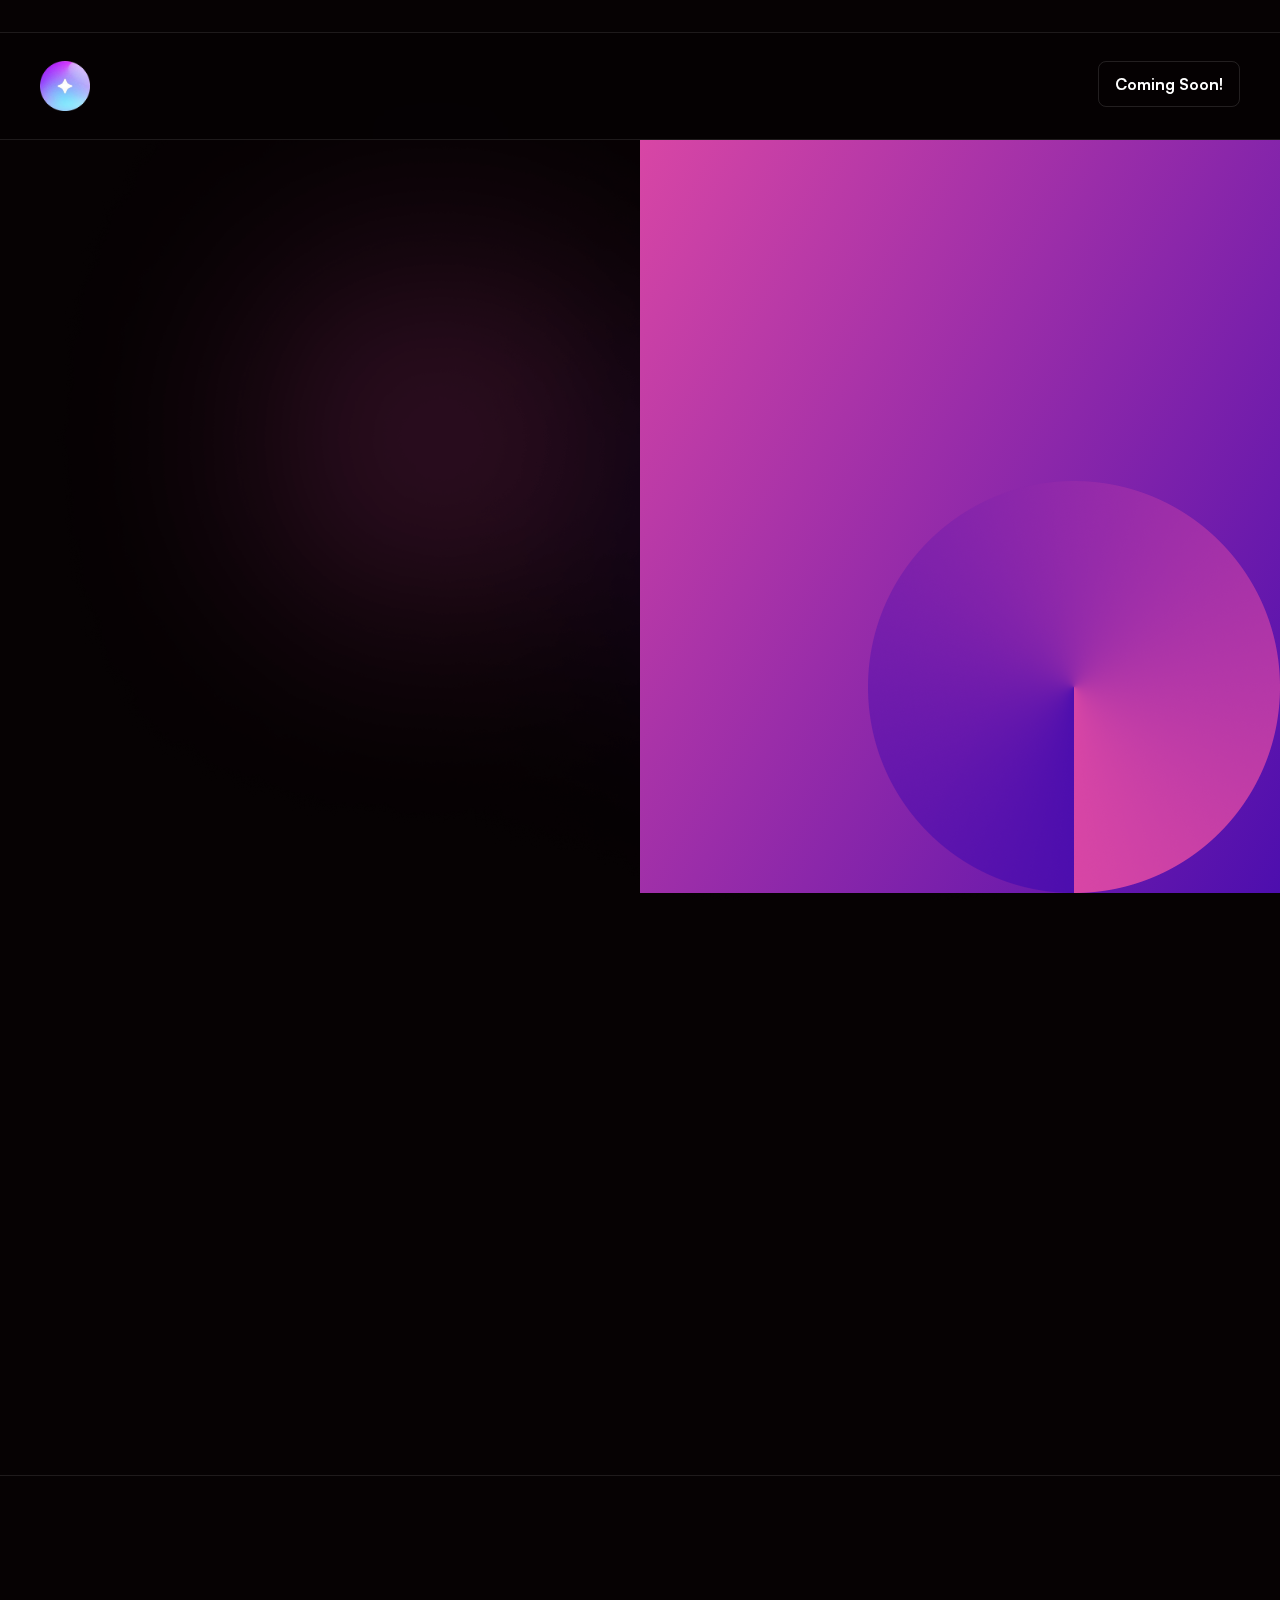
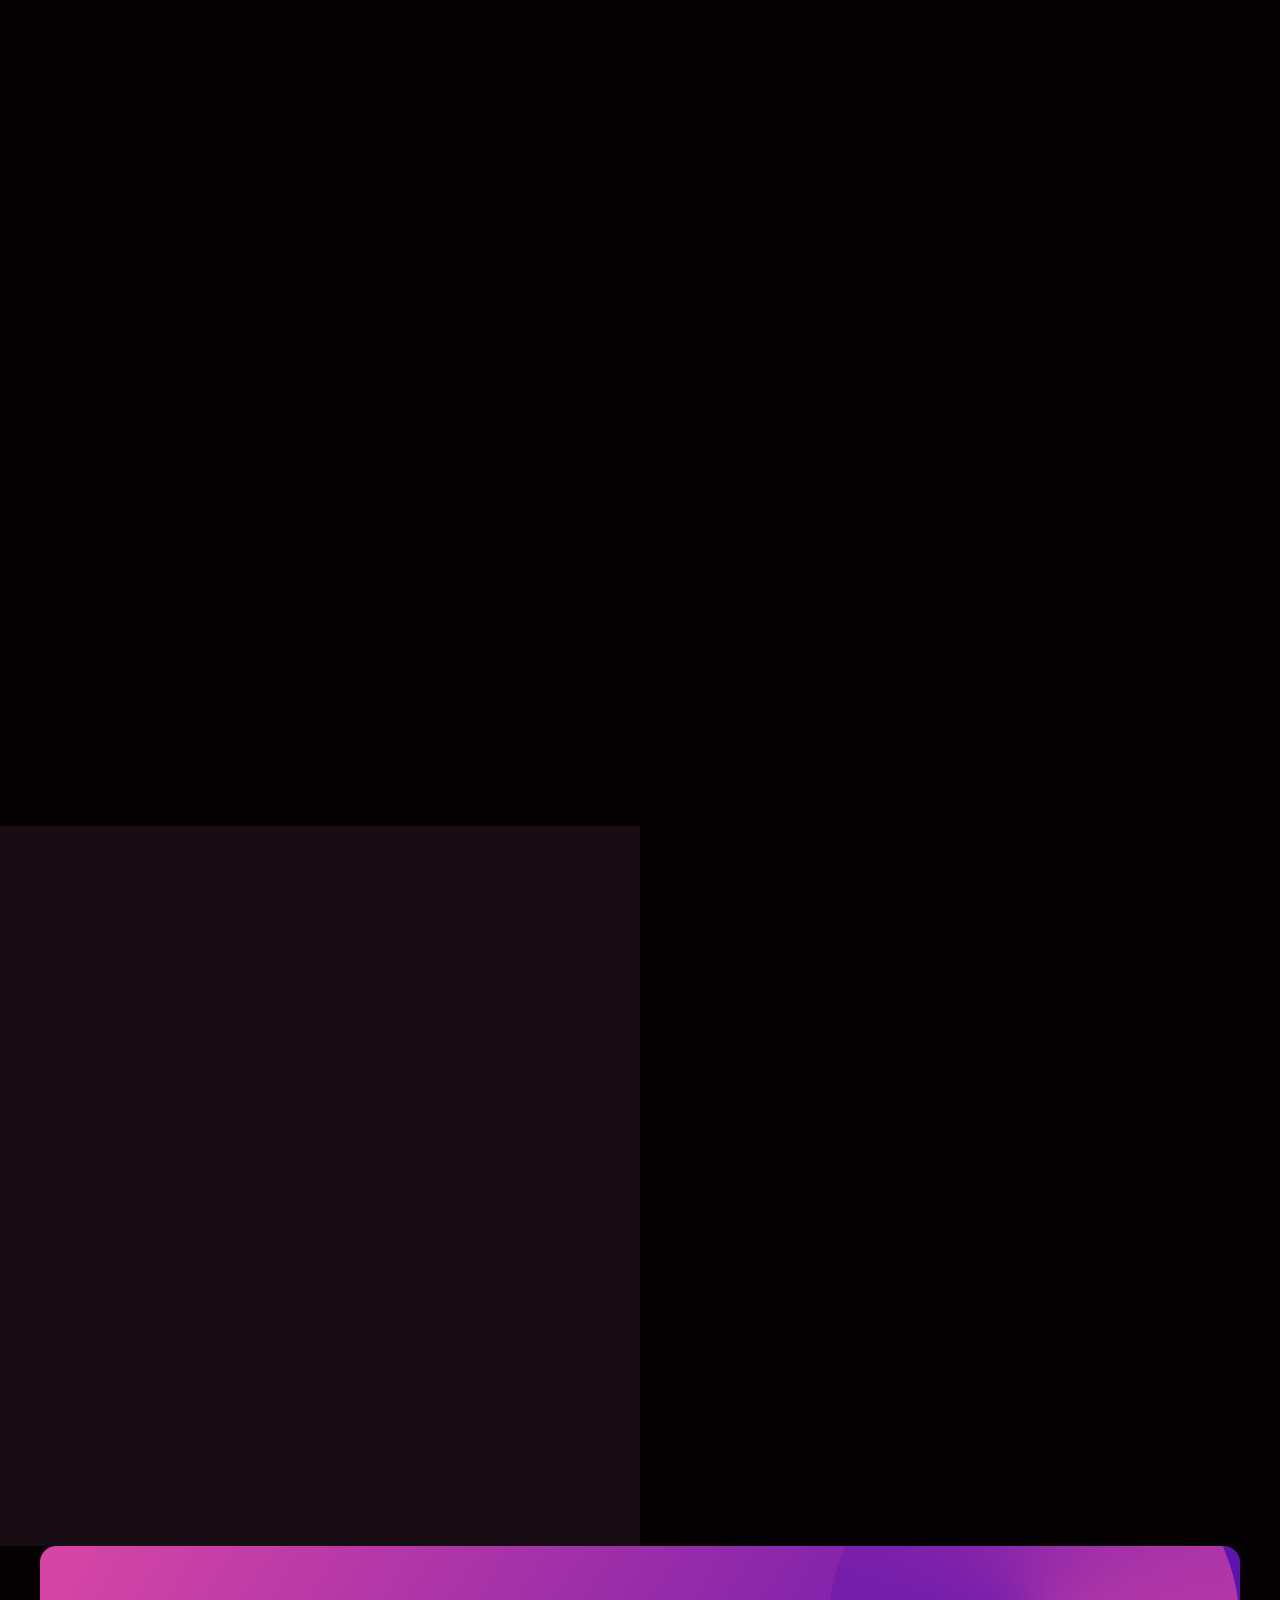
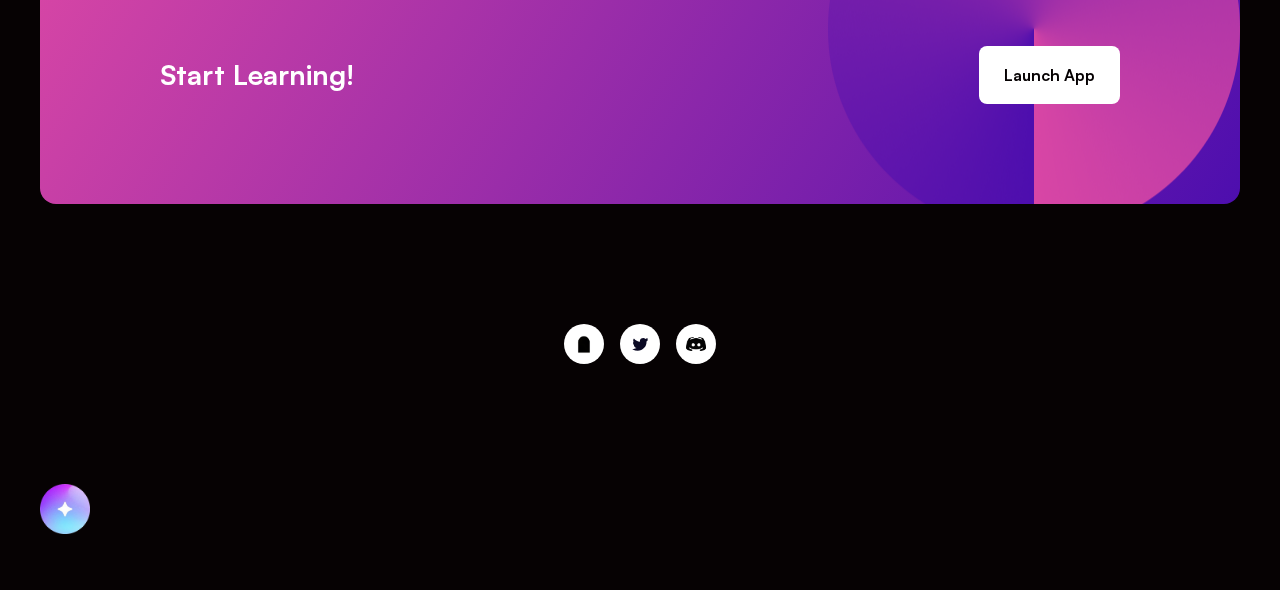
<file: index.html>
<!DOCTYPE html><!--  Last Published: Mon Feb 28 2022 04:19:23 GMT+0000 (Coordinated Universal Time)  -->
<html data-wf-page="61f758ac730bf78979aa18da" data-wf-site="61f758ab730bf70448aa189d">
<head>
  <meta charset="utf-8">
  <title>Onboard - Web 3 Onboarding Infrastructure</title>
  <meta content="Onboard - Web 3 Onboarding Infrastructure" property="og:title">
  <meta content="Onboard - Web 3 Onboarding Infrastructure" property="twitter:title">
  <meta content="width=device-width, initial-scale=1" name="viewport">
  <link href="css/normalize.css" rel="stylesheet" type="text/css">
  <link href="css/webflow.css" rel="stylesheet" type="text/css">
  <link href="css/onbrdxyz.css" rel="stylesheet" type="text/css">
  <!-- [if lt IE 9]><script src="https://cdnjs.cloudflare.com/ajax/libs/html5shiv/3.7.3/html5shiv.min.js" type="text/javascript"></script><![endif] -->
  <script type="text/javascript">!function(o,c){var n=c.documentElement,t=" w-mod-";n.className+=t+"js",("ontouchstart"in o||o.DocumentTouch&&c instanceof DocumentTouch)&&(n.className+=t+"touch")}(window,document);</script>
  <link href="images/favicon.png" rel="shortcut icon" type="image/x-icon">
  <link href="images/webclip.png" rel="apple-touch-icon">
  <style type="text/css">
body {
  -webkit-font-smoothing: antialiased;
}      
</style>
</head>
<body>
  <div class="notice-bar">
    <div class="container w-container"></div>
  </div>
  <div data-animation="default" data-collapse="medium" data-duration="400" data-easing="ease" data-easing2="ease" role="banner" class="navbar w-nav">
    <div class="container w-container">
      <div class="navbar-content">
        <div id="w-node-_8163729e-0b08-0876-b9a8-594a7c4c7a45-7c4c7a42">
          <a href="#" class="brand w-nav-brand"><img src="images/IMG_5009-modified.png" loading="lazy" width="50" sizes="(max-width: 479px) 100vw, 50px" srcset="images/IMG_5009-modified-p-500.png 500w, images/IMG_5009-modified.png 741w" alt="" class="image"></a>
        </div>
        <div id="w-node-_8163729e-0b08-0876-b9a8-594a7c4c7a48-7c4c7a42"></div>
        <div id="w-node-_8163729e-0b08-0876-b9a8-594a7c4c7a50-7c4c7a42">
          <div class="menu-button w-nav-button">
            <div class="w-icon-nav-menu"></div>
          </div>
          <a href="https://forms.gle/LpvGmb5tvoozkYrm8" target="_blank" class="webflow-button nav desktop w-inline-block">
            <div class="flex-sides">
              <div>Coming Soon!</div>
            </div>
          </a>
        </div>
      </div>
    </div>
  </div>
  <div class="background-glow"></div>
  <div class="split-section wf-section">
    <div id="w-node-_21a3f0a0-715d-a7c0-78b0-efbd7779607b-79aa18da" data-w-id="21a3f0a0-715d-a7c0-78b0-efbd7779607b" style="opacity:0;-webkit-transform:translate3d(0, 0, 0) scale3d(0.95, 0.95, 1) rotateX(0) rotateY(0) rotateZ(0) skew(0, 0);-moz-transform:translate3d(0, 0, 0) scale3d(0.95, 0.95, 1) rotateX(0) rotateY(0) rotateZ(0) skew(0, 0);-ms-transform:translate3d(0, 0, 0) scale3d(0.95, 0.95, 1) rotateX(0) rotateY(0) rotateZ(0) skew(0, 0);transform:translate3d(0, 0, 0) scale3d(0.95, 0.95, 1) rotateX(0) rotateY(0) rotateZ(0) skew(0, 0)" class="limit-medium section container">
      <h1>Onboarding Infrastructure for<br>‍<span class="gradient-text">Web 3</span><br></h1>
      <p class="large-text">
        <a href="https://bloky.webflow.io/homepage-1#">OnboardDAO&#x27;s mission is to create visual on-chain education and DAO tooling for web 3.</a>
      </p>
      <div class="stacked-buttons space-top-small">
        <a href="https://onboard.mirror.xyz" target="_blank" class="border-button w-inline-block">
          <div class="border-button-contents">
            <div>Learn More</div>
          </div>
        </a>
        <div class="button-separator">Or</div>
        <a href="https://p714iw7ev9e.typeform.com/to/SO9Lejet" class="webflow-button w-inline-block">
          <div class="flex-sides">
            <div class="webflow-icon-wrap"><img src="images/black-onboard-logo.png" loading="lazy" sizes="29px" srcset="images/black-onboard-logo-p-500.png 500w, images/black-onboard-logo.png 741w" alt=""></div>
            <div>Contribute</div>
          </div>
        </a>
      </div>
    </div>
    <div class="form-gradient-background container">
      <div data-w-id="26b91b4d-5c4c-3abc-4daf-5456dcb5bf4e" style="opacity:0;-webkit-transform:translate3d(0, 0, 0) scale3d(0.95, 0.95, 1) rotateX(0) rotateY(0) rotateZ(0) skew(0, 0);-moz-transform:translate3d(0, 0, 0) scale3d(0.95, 0.95, 1) rotateX(0) rotateY(0) rotateZ(0) skew(0, 0);-ms-transform:translate3d(0, 0, 0) scale3d(0.95, 0.95, 1) rotateX(0) rotateY(0) rotateZ(0) skew(0, 0);transform:translate3d(0, 0, 0) scale3d(0.95, 0.95, 1) rotateX(0) rotateY(0) rotateZ(0) skew(0, 0)" class="form-block w-form">
        <form id="wf-form-Sign-up-form" name="wf-form-Sign-up-form" data-name="Sign up form" method="get" class="small-sign-up-form">
          <h3 class="center-text"><em class="italic-text">Stay tuned for more posts and updates in next coming weeks.</em></h3><input type="text" class="input w-input" maxlength="256" name="name" data-name="Name" placeholder="Your name" id="name"><input type="email" class="input w-input" maxlength="256" name="email" data-name="Email" placeholder="Your email" id="email" required="">
          <div class="border-button"><input type="submit" value="Submit" data-wait="Please wait..." class="border-button-contents w-button"></div>
        </form>
        <div class="success-message w-form-done">
          <div>Thank you! Your submission has been received!</div>
        </div>
        <div class="error-message w-form-fail">
          <div>Oops! Something went wrong while submitting the form.</div>
        </div>
      </div>
    </div>
  </div>
  <div class="section wf-section">
    <div data-w-id="6c84f317-3ef0-9e8e-5fc7-d7659215552b" style="opacity:0;-webkit-transform:translate3d(0, 0, 0) scale3d(0.95, 0.95, 1) rotateX(0) rotateY(0) rotateZ(0) skew(0, 0);-moz-transform:translate3d(0, 0, 0) scale3d(0.95, 0.95, 1) rotateX(0) rotateY(0) rotateZ(0) skew(0, 0);-ms-transform:translate3d(0, 0, 0) scale3d(0.95, 0.95, 1) rotateX(0) rotateY(0) rotateZ(0) skew(0, 0);transform:translate3d(0, 0, 0) scale3d(0.95, 0.95, 1) rotateX(0) rotateY(0) rotateZ(0) skew(0, 0)" class="container medium w-container">
      <h2>&quot;Our mission is to empower the next generation of Web 3 through building the tools for DAOs to <strong>incentivize content creators.&quot;</strong><strong></strong></h2>
      <a href="https://onboard.mirror.xyz/uQ80Owfuem0h2Xi5-p4ou9F1IRcmn3K4iV4Qdu_KJEc" target="_blank" class="arrow-link space-top w-inline-block">
        <div class="space-right-tiny">Read on</div>
        <div class="arrow-wrap"><img src="images/Chevron-right.svg" loading="lazy" alt=""></div>
      </a>
    </div>
  </div>
  <div class="line-separator"></div>
  <div class="section wf-section">
    <div class="container w-container">
      <div class="center-text center-content">
        <h2 data-w-id="561beb94-4001-fa87-4c0f-2bb7b57d433c" style="opacity:0;-webkit-transform:translate3d(0, 0, 0) scale3d(0.95, 0.95, 1) rotateX(0) rotateY(0) rotateZ(0) skew(0, 0);-moz-transform:translate3d(0, 0, 0) scale3d(0.95, 0.95, 1) rotateX(0) rotateY(0) rotateZ(0) skew(0, 0);-ms-transform:translate3d(0, 0, 0) scale3d(0.95, 0.95, 1) rotateX(0) rotateY(0) rotateZ(0) skew(0, 0);transform:translate3d(0, 0, 0) scale3d(0.95, 0.95, 1) rotateX(0) rotateY(0) rotateZ(0) skew(0, 0)">What our community is saying</h2>
      </div>
      <div class="testimonial-thirds space-top">
        <div data-w-id="561beb94-4001-fa87-4c0f-2bb7b57d433f" style="opacity:0;-webkit-transform:translate3d(0, 0, 0) scale3d(0.95, 0.95, 1) rotateX(0) rotateY(0) rotateZ(0) skew(0, 0);-moz-transform:translate3d(0, 0, 0) scale3d(0.95, 0.95, 1) rotateX(0) rotateY(0) rotateZ(0) skew(0, 0);-ms-transform:translate3d(0, 0, 0) scale3d(0.95, 0.95, 1) rotateX(0) rotateY(0) rotateZ(0) skew(0, 0);transform:translate3d(0, 0, 0) scale3d(0.95, 0.95, 1) rotateX(0) rotateY(0) rotateZ(0) skew(0, 0)" class="glowing-card">
          <div class="portrait-gradient">
            <div class="portrait-wrap"><img src="images/mell.jpg" loading="lazy" width="40" alt="" class="portrait"></div>
            <div class="tiny-twitter-wrap"><img src="images/Tiny-twitter.svg" loading="lazy" alt=""></div>
          </div>
          <p class="large-text space-top-small">bringing individuals to their ah-ha moment AND “giving the context of the information. context is important.”<strong><br></strong></p>
          <div class="space-top-small">
            <p class="lighter-text">@herbalteagyal</p>
          </div>
        </div>
        <div data-w-id="561beb94-4001-fa87-4c0f-2bb7b57d434a" style="opacity:0;-webkit-transform:translate3d(0, 0, 0) scale3d(0.95, 0.95, 1) rotateX(0) rotateY(0) rotateZ(0) skew(0, 0);-moz-transform:translate3d(0, 0, 0) scale3d(0.95, 0.95, 1) rotateX(0) rotateY(0) rotateZ(0) skew(0, 0);-ms-transform:translate3d(0, 0, 0) scale3d(0.95, 0.95, 1) rotateX(0) rotateY(0) rotateZ(0) skew(0, 0);transform:translate3d(0, 0, 0) scale3d(0.95, 0.95, 1) rotateX(0) rotateY(0) rotateZ(0) skew(0, 0)" class="glowing-card">
          <div class="portrait-gradient">
            <div class="portrait-wrap"><img src="images/DpQGgbI-_400x400.jpg" loading="lazy" width="40" alt="" class="portrait"></div>
            <div class="tiny-twitter-wrap"><img src="images/Tiny-twitter.svg" loading="lazy" alt=""></div>
          </div>
          <p class="large-text space-top-small">&quot;Onboarding newbies into web3 is the most important thing we can all do in this space!!&quot;<strong><br></strong></p>
          <div class="space-top-small">
            <p class="lighter-text">@dayoadeosun10<br></p>
          </div>
        </div>
        <div data-w-id="561beb94-4001-fa87-4c0f-2bb7b57d4355" style="opacity:0;-webkit-transform:translate3d(0, 0, 0) scale3d(0.95, 0.95, 1) rotateX(0) rotateY(0) rotateZ(0) skew(0, 0);-moz-transform:translate3d(0, 0, 0) scale3d(0.95, 0.95, 1) rotateX(0) rotateY(0) rotateZ(0) skew(0, 0);-ms-transform:translate3d(0, 0, 0) scale3d(0.95, 0.95, 1) rotateX(0) rotateY(0) rotateZ(0) skew(0, 0);transform:translate3d(0, 0, 0) scale3d(0.95, 0.95, 1) rotateX(0) rotateY(0) rotateZ(0) skew(0, 0)" class="glowing-card">
          <div class="portrait-gradient">
            <div class="portrait-wrap"><img src="images/7ioBheww_400x400.png" loading="lazy" width="40" alt="" class="portrait"></div>
            <div class="tiny-twitter-wrap"><img src="images/Tiny-twitter.svg" loading="lazy" alt=""></div>
          </div>
          <p class="large-text space-top-small"><strong class="bold-text">&quot;making it easier for people to get to their ‘a-ha’ moment and contribute in web3. khan academy for web3 over </strong>
            <a href="https://twitter.com/onboardxyz"><strong>@onboardxyz</strong></a><strong>!&quot;<br></strong>
          </p>
          <div class="space-top-small">
            <p class="lighter-text">@tonyplasencia3<br></p>
          </div>
        </div>
      </div>
      <div class="center-content">
        <div data-w-id="561beb94-4001-fa87-4c0f-2bb7b57d4361" style="opacity:0;-webkit-transform:translate3d(0, 0, 0) scale3d(0.95, 0.95, 1) rotateX(0) rotateY(0) rotateZ(0) skew(0, 0);-moz-transform:translate3d(0, 0, 0) scale3d(0.95, 0.95, 1) rotateX(0) rotateY(0) rotateZ(0) skew(0, 0);-ms-transform:translate3d(0, 0, 0) scale3d(0.95, 0.95, 1) rotateX(0) rotateY(0) rotateZ(0) skew(0, 0);transform:translate3d(0, 0, 0) scale3d(0.95, 0.95, 1) rotateX(0) rotateY(0) rotateZ(0) skew(0, 0)" class="stacked-buttons space-top">
          <a href="https://onboard.mirror.xyz/" target="_blank" class="border-button w-inline-block">
            <div class="border-button-contents">
              <div>Learn More</div>
            </div>
          </a>
          <div class="button-separator">Or</div>
          <a href="https://p714iw7ev9e.typeform.com/to/SO9Lejet" target="_blank" class="white-text">Contribute</a>
        </div>
      </div>
    </div>
  </div>
  <div class="wf-section">
    <div class="zig-zag-split">
      <div id="w-node-bfb8c5c6-a161-3a79-07d2-cc02c3599476-79aa18da" class="graphic-wrapper no-corners"><img src="images/yesssssss.png" loading="lazy" width="304" style="opacity:0;-webkit-transform:translate3d(0, 0, 0) scale3d(0.95, 0.95, 1) rotateX(0) rotateY(0) rotateZ(0) skew(0, 0);-moz-transform:translate3d(0, 0, 0) scale3d(0.95, 0.95, 1) rotateX(0) rotateY(0) rotateZ(0) skew(0, 0);-ms-transform:translate3d(0, 0, 0) scale3d(0.95, 0.95, 1) rotateX(0) rotateY(0) rotateZ(0) skew(0, 0);transform:translate3d(0, 0, 0) scale3d(0.95, 0.95, 1) rotateX(0) rotateY(0) rotateZ(0) skew(0, 0)" data-w-id="bfb8c5c6-a161-3a79-07d2-cc02c3599477" alt=""></div>
      <div id="w-node-b6825587-7d91-9730-6dc1-fd75048fbf47-79aa18da" data-w-id="b6825587-7d91-9730-6dc1-fd75048fbf47" style="opacity:0;-webkit-transform:translate3d(0, 0, 0) scale3d(0.95, 0.95, 1) rotateX(0) rotateY(0) rotateZ(0) skew(0, 0);-moz-transform:translate3d(0, 0, 0) scale3d(0.95, 0.95, 1) rotateX(0) rotateY(0) rotateZ(0) skew(0, 0);-ms-transform:translate3d(0, 0, 0) scale3d(0.95, 0.95, 1) rotateX(0) rotateY(0) rotateZ(0) skew(0, 0);transform:translate3d(0, 0, 0) scale3d(0.95, 0.95, 1) rotateX(0) rotateY(0) rotateZ(0) skew(0, 0)" class="limit section container">
        <h2>Features that will help your DAO onboard <span class="gradient-text">visually.</span><span class="gradient-text"><br></span></h2>
        <p class="lighter-text">Tokenize your community onboarding process through decentralized video modules.</p>
        <a href="https://onboard.mirror.xyz/" class="arrow-link-block w-inline-block">
          <div>V1 Litepaper (Coming Soon)</div>
          <div class="arrow-wrap"><img src="images/Chevron-right.svg" loading="lazy" alt=""></div>
        </a>
        <div class="space-top-small">
          <div>Or reach out to learn more. <a href="mailto:info@onboard.study">Contact us.</a>
          </div>
        </div>
      </div>
    </div>
    <div class="zig-zag-split"></div>
  </div>
  <div class="wf-section">
    <div class="container w-container">
      <div data-w-id="4bd4d8b9-5938-69f3-9487-fbbb3933691c" class="small-cta">
        <h3 id="w-node-_4bd4d8b9-5938-69f3-9487-fbbb3933691d-3933691a" class="no-space-bottom">Start Learning!</h3>
        <div id="w-node-_4bd4d8b9-5938-69f3-9487-fbbb3933691f-3933691a" class="stacked-buttons">
          <a href="https://forms.gle/LpvGmb5tvoozkYrm8" target="_blank" class="white-button w-button">Launch App</a>
        </div>
      </div>
    </div>
  </div>
  <div class="footer wf-section">
    <div class="container w-container">
      <div class="footer-top">
        <div class="footer-newletter-grid">
          <div id="w-node-_577b99c7-889e-a88e-d213-c82b397990a1-3979909d" class="center-align limit-small">
            <div class="social-logos-wrapper">
              <a href="https://onboard.mirror.xyz/" class="social-icon-wrapper w-inline-block"><img src="images/mirrorLogo.png" loading="lazy" width="20" height="23" srcset="images/mirrorLogo-p-500.png 500w, images/mirrorLogo.png 624w" sizes="20px" alt=""></a>
              <a href="https://twitter.com/onboardxyz" class="social-icon-wrapper w-inline-block"><img src="images/social-media-social-media-logo-twitter.svg" loading="lazy" alt=""></a>
              <a href="https://discord.gg/kkJauxSXCY" class="social-icon-wrapper w-inline-block"><img src="images/discord.png" loading="lazy" width="20" sizes="20px" srcset="images/discord-p-500.png 500w, images/discord-p-800.png 800w, images/discord.png 1469w" alt=""></a>
            </div>
            <div class="full-width"></div>
          </div>
        </div>
      </div>
      <div class="footer-bottom">
        <div class="footer-bottom-wrapper">
          <a href="#" class="w-inline-block"><img src="images/IMG_5009-modified.png" loading="lazy" width="50" sizes="50px" srcset="images/IMG_5009-modified-p-500.png 500w, images/IMG_5009-modified.png 741w" alt=""></a>
          <div class="footer-bottom-left"></div>
        </div>
      </div>
    </div>
  </div>
  <script src="https://d3e54v103j8qbb.cloudfront.net/js/jquery-3.5.1.min.dc5e7f18c8.js?site=61f758ab730bf70448aa189d" type="text/javascript" integrity="sha256-9/aliU8dGd2tb6OSsuzixeV4y/faTqgFtohetphbbj0=" crossorigin="anonymous"></script>
  <script src="js/webflow.js" type="text/javascript"></script>
  <!-- [if lte IE 9]><script src="https://cdnjs.cloudflare.com/ajax/libs/placeholders/3.0.2/placeholders.min.js"></script><![endif] -->
</body>
</html>
</file>
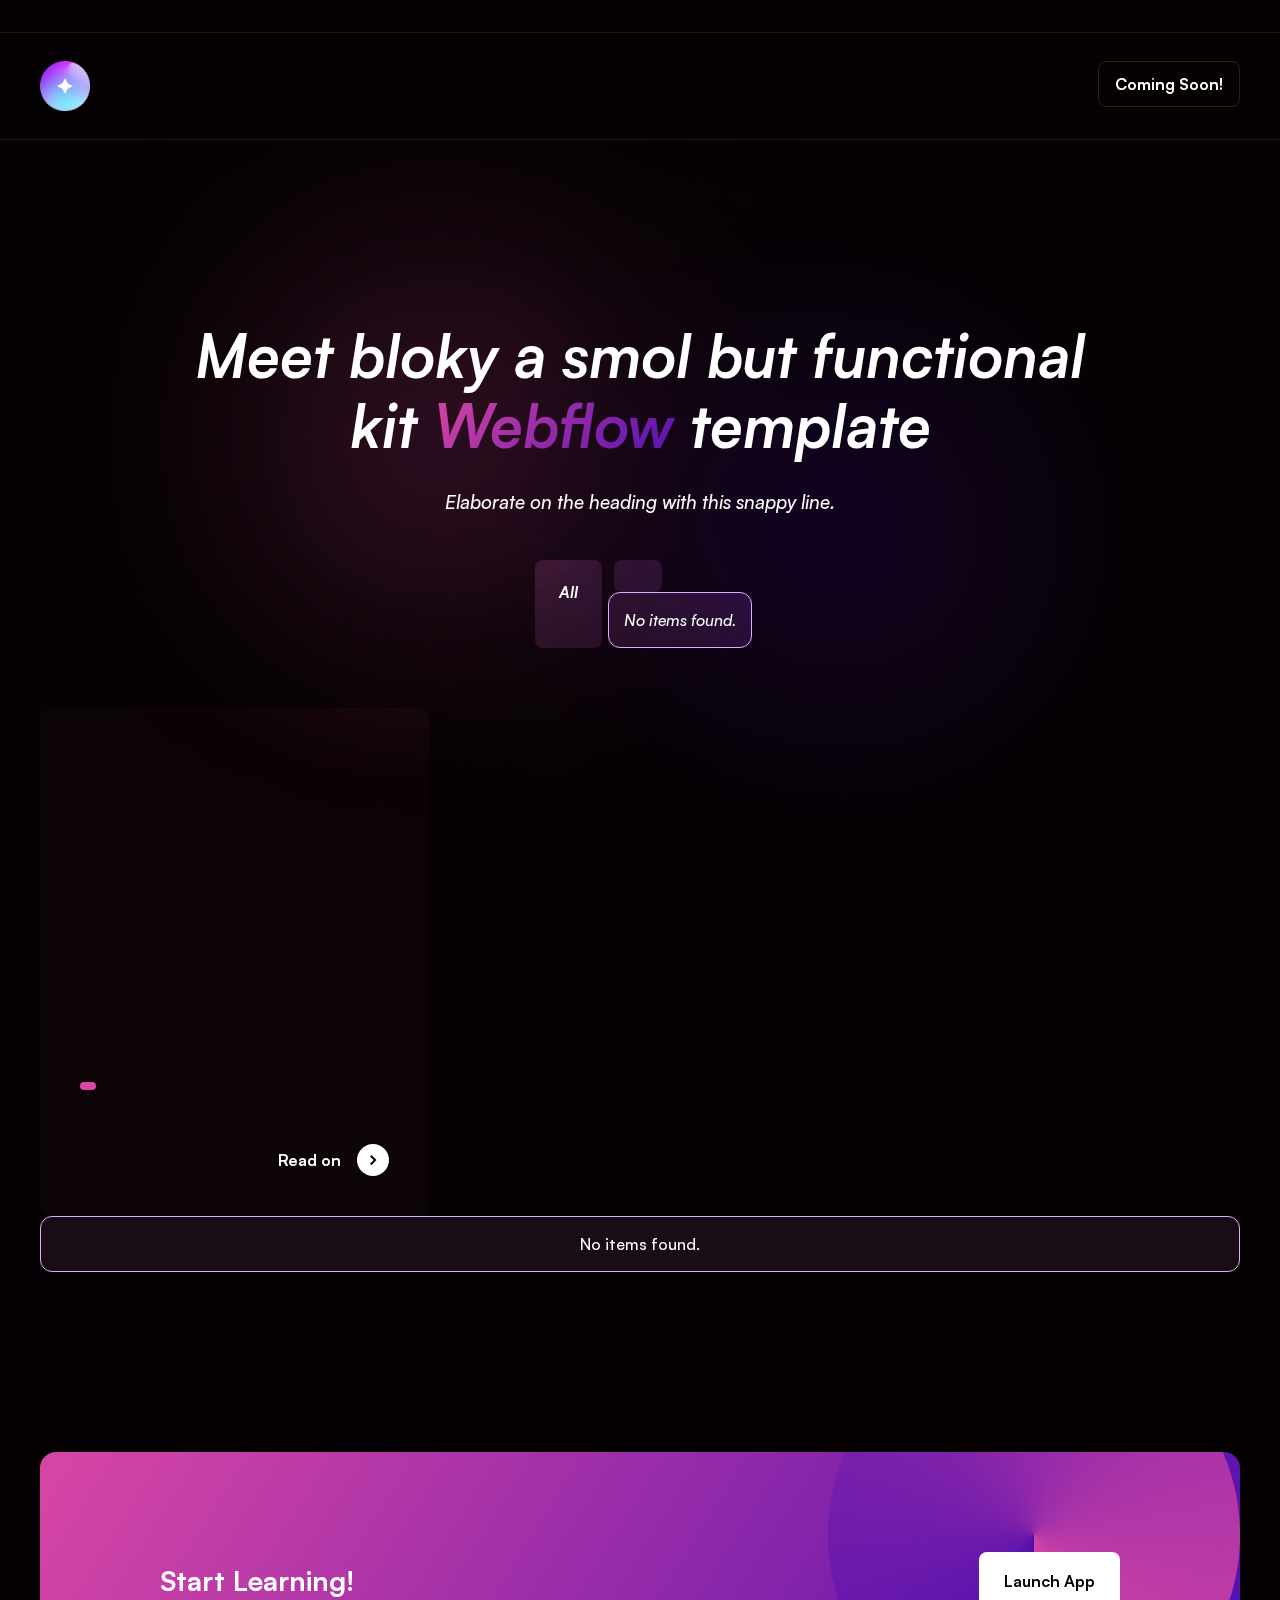
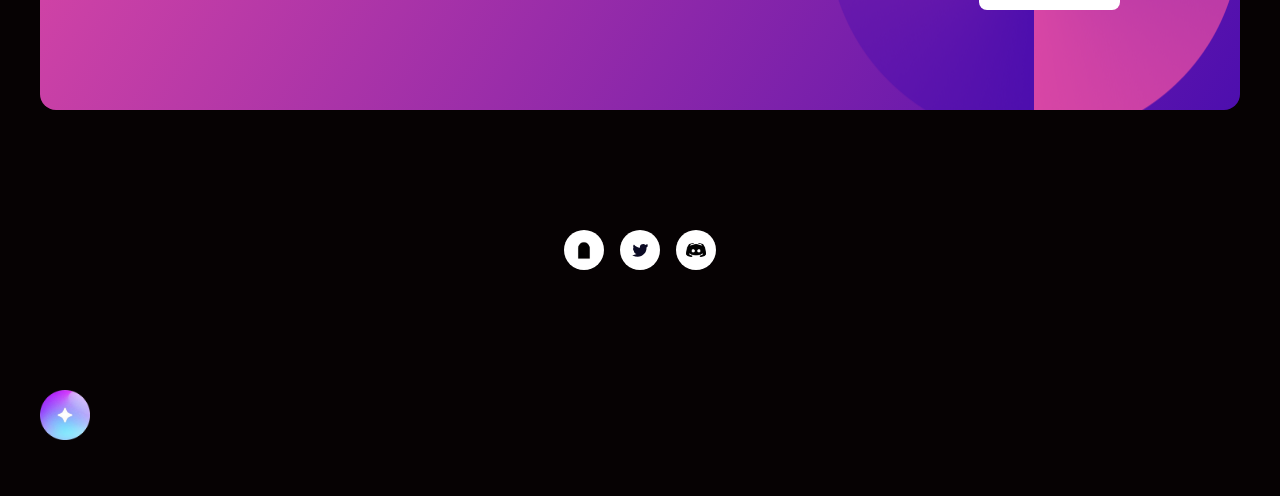
<file: detail_blog-categories.html>
<!DOCTYPE html><!--  Last Published: Mon Feb 28 2022 04:19:23 GMT+0000 (Coordinated Universal Time)  -->
<html data-wf-page="61f758ac730bf7bb2caa18bd" data-wf-site="61f758ab730bf70448aa189d">
<head>
  <meta charset="utf-8">
  <title>Bloky - Webflow HTML website template</title>
  <meta content="width=device-width, initial-scale=1" name="viewport">
  <link href="css/normalize.css" rel="stylesheet" type="text/css">
  <link href="css/webflow.css" rel="stylesheet" type="text/css">
  <link href="css/onboarddao.webflow.css" rel="stylesheet" type="text/css">
  <!-- [if lt IE 9]><script src="https://cdnjs.cloudflare.com/ajax/libs/html5shiv/3.7.3/html5shiv.min.js" type="text/javascript"></script><![endif] -->
  <script type="text/javascript">!function(o,c){var n=c.documentElement,t=" w-mod-";n.className+=t+"js",("ontouchstart"in o||o.DocumentTouch&&c instanceof DocumentTouch)&&(n.className+=t+"touch")}(window,document);</script>
  <link href="images/favicon.png" rel="shortcut icon" type="image/x-icon">
  <link href="images/webclip.png" rel="apple-touch-icon">
  <style type="text/css">
body {
  -webkit-font-smoothing: antialiased;
}      
</style>
</head>
<body>
  <div class="notice-bar">
    <div class="container w-container"></div>
  </div>
  <div data-animation="default" data-collapse="medium" data-duration="400" data-easing="ease" data-easing2="ease" role="banner" class="navbar w-nav">
    <div class="container w-container">
      <div class="navbar-content">
        <div id="w-node-_8163729e-0b08-0876-b9a8-594a7c4c7a45-7c4c7a42">
          <a href="#" class="brand w-nav-brand"><img src="images/IMG_5009-modified.png" loading="lazy" width="50" sizes="(max-width: 479px) 100vw, 50px" srcset="images/IMG_5009-modified-p-500.png 500w, images/IMG_5009-modified.png 741w" alt="" class="image"></a>
        </div>
        <div id="w-node-_8163729e-0b08-0876-b9a8-594a7c4c7a48-7c4c7a42"></div>
        <div id="w-node-_8163729e-0b08-0876-b9a8-594a7c4c7a50-7c4c7a42">
          <div class="menu-button w-nav-button">
            <div class="w-icon-nav-menu"></div>
          </div>
          <a href="https://forms.gle/LpvGmb5tvoozkYrm8" target="_blank" class="webflow-button nav desktop w-inline-block">
            <div class="flex-sides">
              <div>Coming Soon!</div>
            </div>
          </a>
        </div>
      </div>
    </div>
  </div>
  <div class="background-glow"></div>
  <div class="section no-padd-bottom wf-section">
    <div class="container medium w-container">
      <div class="center-content center-text">
        <h1>Meet bloky a smol but functional kit <span class="gradient-text">Webflow </span>template</h1>
        <p class="large-text">Elaborate on the heading with this snappy line.</p>
        <div class="categories-wrap space-top-small">
          <a href="#" class="category-link">All</a>
          <div class="w-dyn-list">
            <div role="list" class="categories-wrap w-dyn-items">
              <div role="listitem" class="w-dyn-item">
                <a href="#" class="category-link"></a>
              </div>
            </div>
            <div class="empty-state w-dyn-empty">
              <div>No items found.</div>
            </div>
          </div>
        </div>
      </div>
    </div>
  </div>
  <div class="section no-padd-top wf-section">
    <div class="container w-container">
      <div class="space-top-medium w-dyn-list">
        <div role="list" class="blog-grid w-dyn-items">
          <div id="w-node-_0239cf30-2618-2536-29c6-778b7cd46431-2caa18bd" role="listitem" class="w-dyn-item">
            <a href="#" class="blog-card w-inline-block">
              <div class="blog-card-image"></div>
              <div class="blog-card-content">
                <div>
                  <div class="pink-tag"></div>
                  <h3 class="space-top-small"></h3>
                </div>
                <div class="featured-card-foot space-top-small">
                  <div></div>
                  <div class="arrow-link">
                    <div class="space-right-tiny">Read on</div>
                    <div class="arrow-wrap"><img src="images/Chevron-right.svg" loading="lazy" alt=""></div>
                  </div>
                </div>
              </div>
            </a>
          </div>
        </div>
        <div class="empty-state w-dyn-empty">
          <div>No items found.</div>
        </div>
      </div>
    </div>
  </div>
  <div class="wf-section">
    <div class="container w-container">
      <div data-w-id="4bd4d8b9-5938-69f3-9487-fbbb3933691c" class="small-cta">
        <h3 id="w-node-_4bd4d8b9-5938-69f3-9487-fbbb3933691d-3933691a" class="no-space-bottom">Start Learning!</h3>
        <div id="w-node-_4bd4d8b9-5938-69f3-9487-fbbb3933691f-3933691a" class="stacked-buttons">
          <a href="https://forms.gle/LpvGmb5tvoozkYrm8" target="_blank" class="white-button w-button">Launch App</a>
        </div>
      </div>
    </div>
  </div>
  <div class="footer wf-section">
    <div class="container w-container">
      <div class="footer-top">
        <div class="footer-newletter-grid">
          <div id="w-node-_577b99c7-889e-a88e-d213-c82b397990a1-3979909d" class="center-align limit-small">
            <div class="social-logos-wrapper">
              <a href="https://onboard.mirror.xyz/" class="social-icon-wrapper w-inline-block"><img src="images/mirrorLogo.png" loading="lazy" width="20" height="23" srcset="images/mirrorLogo-p-500.png 500w, images/mirrorLogo.png 624w" sizes="20px" alt=""></a>
              <a href="https://twitter.com/onboardxyz" class="social-icon-wrapper w-inline-block"><img src="images/social-media-social-media-logo-twitter.svg" loading="lazy" alt=""></a>
              <a href="https://discord.gg/kkJauxSXCY" class="social-icon-wrapper w-inline-block"><img src="images/discord.png" loading="lazy" width="20" sizes="20px" srcset="images/discord-p-500.png 500w, images/discord-p-800.png 800w, images/discord.png 1469w" alt=""></a>
            </div>
            <div class="full-width"></div>
          </div>
        </div>
      </div>
      <div class="footer-bottom">
        <div class="footer-bottom-wrapper">
          <a href="#" class="w-inline-block"><img src="images/IMG_5009-modified.png" loading="lazy" width="50" sizes="50px" srcset="images/IMG_5009-modified-p-500.png 500w, images/IMG_5009-modified.png 741w" alt=""></a>
          <div class="footer-bottom-left"></div>
        </div>
      </div>
    </div>
  </div>
  <script src="https://d3e54v103j8qbb.cloudfront.net/js/jquery-3.5.1.min.dc5e7f18c8.js?site=61f758ab730bf70448aa189d" type="text/javascript" integrity="sha256-9/aliU8dGd2tb6OSsuzixeV4y/faTqgFtohetphbbj0=" crossorigin="anonymous"></script>
  <script src="js/webflow.js" type="text/javascript"></script>
  <!-- [if lte IE 9]><script src="https://cdnjs.cloudflare.com/ajax/libs/placeholders/3.0.2/placeholders.min.js"></script><![endif] -->
</body>
</html>
</file>
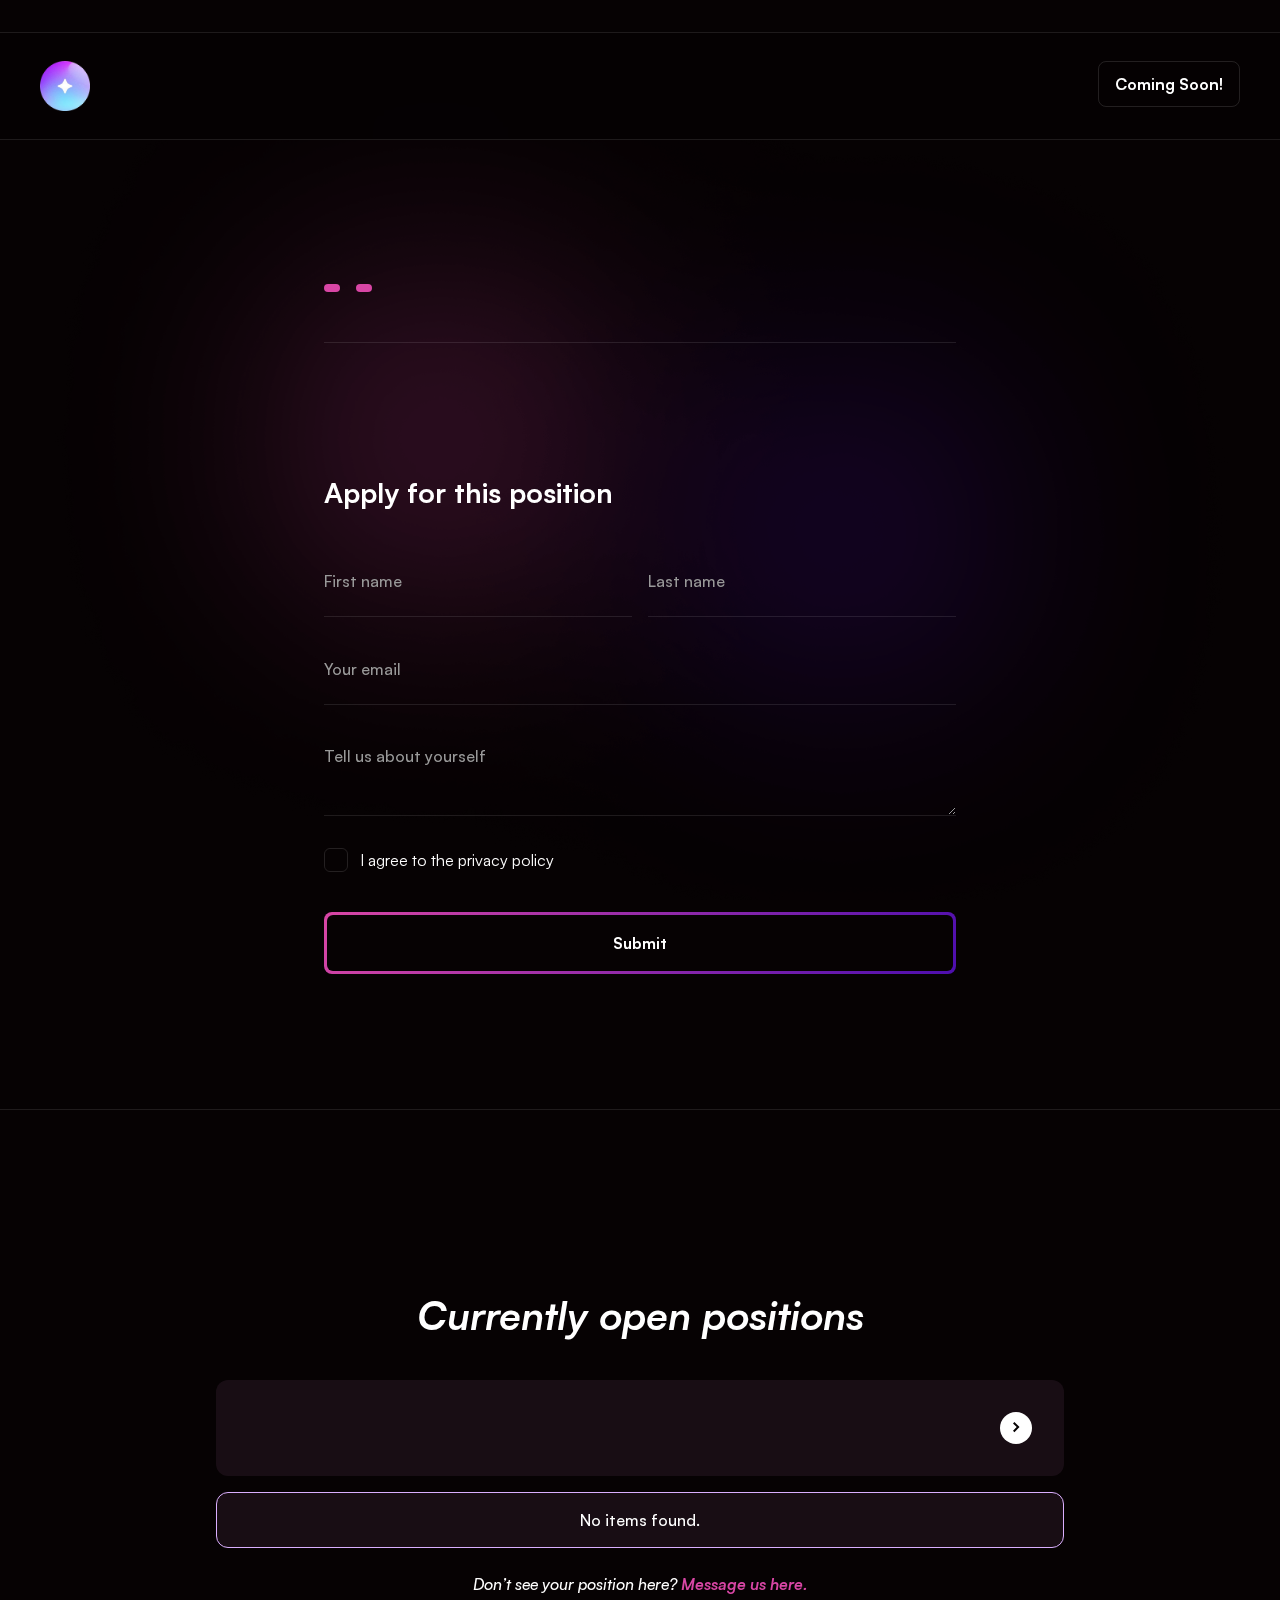
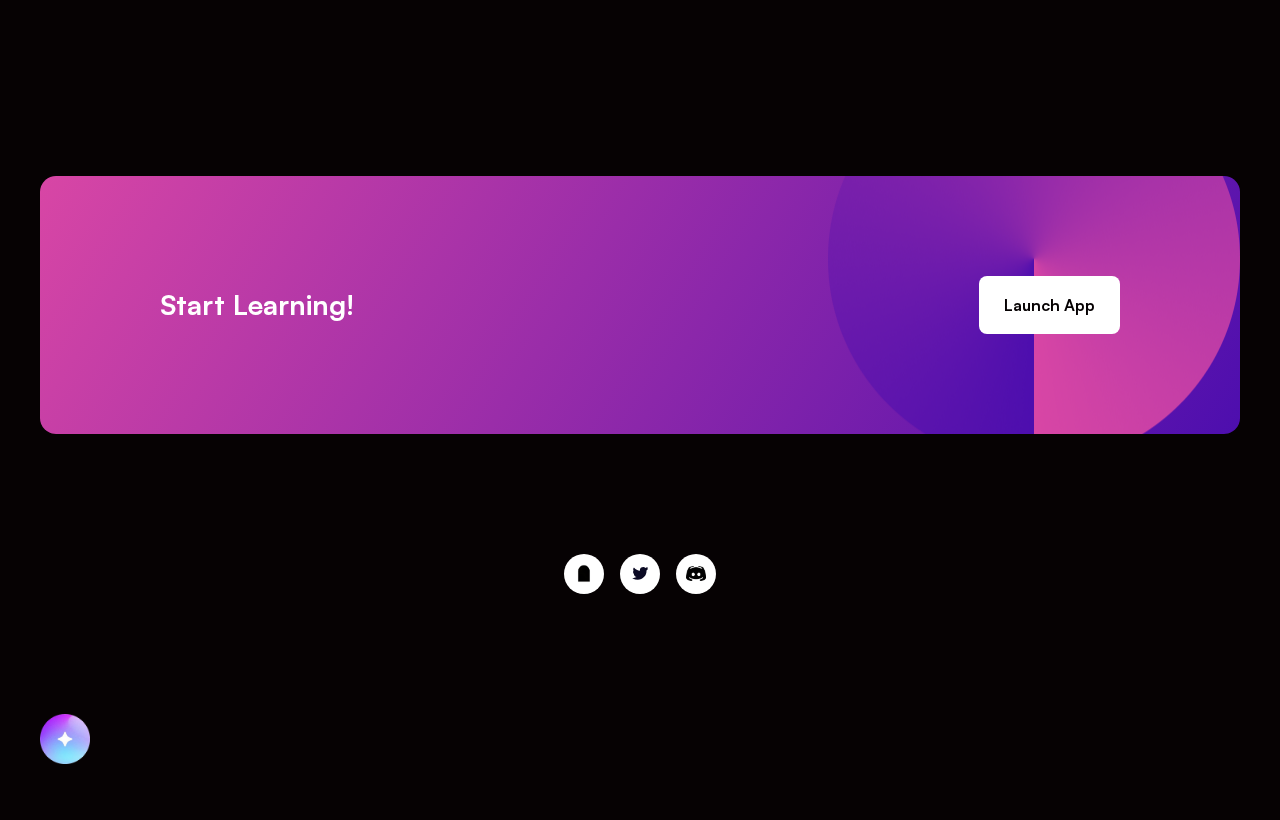
<file: detail_careers.html>
<!DOCTYPE html><!--  Last Published: Mon Feb 28 2022 04:19:23 GMT+0000 (Coordinated Universal Time)  -->
<html data-wf-page="61f758ac730bf70990aa18be" data-wf-site="61f758ab730bf70448aa189d">
<head>
  <meta charset="utf-8">
  <title>Bloky - Webflow HTML website template</title>
  <meta content="width=device-width, initial-scale=1" name="viewport">
  <link href="css/normalize.css" rel="stylesheet" type="text/css">
  <link href="css/webflow.css" rel="stylesheet" type="text/css">
  <link href="css/onboarddao.webflow.css" rel="stylesheet" type="text/css">
  <!-- [if lt IE 9]><script src="https://cdnjs.cloudflare.com/ajax/libs/html5shiv/3.7.3/html5shiv.min.js" type="text/javascript"></script><![endif] -->
  <script type="text/javascript">!function(o,c){var n=c.documentElement,t=" w-mod-";n.className+=t+"js",("ontouchstart"in o||o.DocumentTouch&&c instanceof DocumentTouch)&&(n.className+=t+"touch")}(window,document);</script>
  <link href="images/favicon.png" rel="shortcut icon" type="image/x-icon">
  <link href="images/webclip.png" rel="apple-touch-icon">
  <style type="text/css">
body {
  -webkit-font-smoothing: antialiased;
}      
</style>
</head>
<body>
  <div class="notice-bar">
    <div class="container w-container"></div>
  </div>
  <div data-animation="default" data-collapse="medium" data-duration="400" data-easing="ease" data-easing2="ease" role="banner" class="navbar w-nav">
    <div class="container w-container">
      <div class="navbar-content">
        <div id="w-node-_8163729e-0b08-0876-b9a8-594a7c4c7a45-7c4c7a42">
          <a href="#" class="brand w-nav-brand"><img src="images/IMG_5009-modified.png" loading="lazy" width="50" sizes="(max-width: 479px) 100vw, 50px" srcset="images/IMG_5009-modified-p-500.png 500w, images/IMG_5009-modified.png 741w" alt="" class="image"></a>
        </div>
        <div id="w-node-_8163729e-0b08-0876-b9a8-594a7c4c7a48-7c4c7a42"></div>
        <div id="w-node-_8163729e-0b08-0876-b9a8-594a7c4c7a50-7c4c7a42">
          <div class="menu-button w-nav-button">
            <div class="w-icon-nav-menu"></div>
          </div>
          <a href="https://forms.gle/LpvGmb5tvoozkYrm8" target="_blank" class="webflow-button nav desktop w-inline-block">
            <div class="flex-sides">
              <div>Coming Soon!</div>
            </div>
          </a>
        </div>
      </div>
    </div>
  </div>
  <div class="background-glow"></div>
  <div class="narrow-section wf-section">
    <div class="container tiny w-container">
      <h1></h1>
      <div class="horizontal-deets-wrap">
        <div id="w-node-_07ac03f5-3ba1-e8be-4523-0109f88a567e-90aa18be" class="pink-tag space-right-tiny"></div>
        <div id="w-node-d02bcb4d-fd22-4d57-e6c5-ead9f23b7666-90aa18be" class="pink-tag space-right-tiny"></div>
        <div></div>
      </div>
      <div class="post-separator"></div>
      <div class="rich-text w-richtext"></div>
      <div class="space-top-large">
        <div class="w-form">
          <form id="wf-form-Contact-form" name="wf-form-Contact-form" data-name="Contact form" method="get" class="grid-form">
            <h3 id="w-node-_817797ef-2682-343e-5248-a8c2daf50ea3-90aa18be">Apply for this position</h3><input type="text" class="input w-input" maxlength="256" name="Name" data-name="Name" placeholder="First name" id="Name"><input type="text" class="input w-input" maxlength="256" name="name-2" data-name="Name 2" placeholder="Last name" id="name-2"><input type="email" class="input w-node-_817797ef-2682-343e-5248-a8c2daf50ea7-90aa18be w-input" maxlength="256" name="Email" data-name="Email" placeholder="Your email" id="Email" required=""><textarea id="Message" name="Message" maxlength="5000" data-name="Message" placeholder="Tell us about yourself" class="input w-node-_817797ef-2682-343e-5248-a8c2daf50ea8-90aa18be w-input"></textarea><label id="w-node-_817797ef-2682-343e-5248-a8c2daf50ea9-90aa18be" class="w-checkbox checkbox-field smaller">
              <div class="w-checkbox-input w-checkbox-input--inputType-custom checkbox"></div><input type="checkbox" name="checkbox-2" id="checkbox-2" data-name="Checkbox 2" style="opacity:0;position:absolute;z-index:-1"><span class="checkbox-label w-form-label" for="checkbox-2">I agree to the privacy policy</span>
            </label>
            <div id="w-node-_817797ef-2682-343e-5248-a8c2daf50ead-90aa18be" class="border-button"><input type="submit" value="Submit" data-wait="Please wait..." class="border-button-contents w-button"></div>
          </form>
          <div class="success-message w-form-done">
            <div>Thank you! Your submission has been received!</div>
          </div>
          <div class="error-message w-form-fail">
            <div>Oops! Something went wrong while submitting the form.</div>
          </div>
        </div>
      </div>
    </div>
  </div>
  <div class="line-separator"></div>
  <div class="section wf-section">
    <div class="container small w-container">
      <h2 class="center-text">Currently open positions</h2>
      <div class="w-dyn-list">
        <div role="list" class="careers-table w-dyn-items">
          <div role="listitem" class="w-dyn-item">
            <a href="#" class="career-row w-inline-block">
              <div></div>
              <div id="w-node-_19729c88-ab70-b36c-d7be-356ba0eac74b-90aa18be" class="career-deet"></div>
              <div id="w-node-_19729c88-ab70-b36c-d7be-356ba0eac74c-90aa18be" class="career-deet"></div>
              <div id="w-node-_19729c88-ab70-b36c-d7be-356ba0eac74d-90aa18be" class="arrow-wrap"><img src="images/Chevron-right.svg" loading="lazy" alt=""></div>
            </a>
          </div>
        </div>
        <div class="empty-state w-dyn-empty">
          <div>No items found.</div>
        </div>
      </div>
      <div class="space-top-small center-text">
        <div>Don’t see your position here? <a href="/company-4/contact">Message us here.</a>
        </div>
      </div>
    </div>
  </div>
  <div class="wf-section">
    <div class="container w-container">
      <div data-w-id="4bd4d8b9-5938-69f3-9487-fbbb3933691c" class="small-cta">
        <h3 id="w-node-_4bd4d8b9-5938-69f3-9487-fbbb3933691d-3933691a" class="no-space-bottom">Start Learning!</h3>
        <div id="w-node-_4bd4d8b9-5938-69f3-9487-fbbb3933691f-3933691a" class="stacked-buttons">
          <a href="https://forms.gle/LpvGmb5tvoozkYrm8" target="_blank" class="white-button w-button">Launch App</a>
        </div>
      </div>
    </div>
  </div>
  <div class="footer wf-section">
    <div class="container w-container">
      <div class="footer-top">
        <div class="footer-newletter-grid">
          <div id="w-node-_577b99c7-889e-a88e-d213-c82b397990a1-3979909d" class="center-align limit-small">
            <div class="social-logos-wrapper">
              <a href="https://onboard.mirror.xyz/" class="social-icon-wrapper w-inline-block"><img src="images/mirrorLogo.png" loading="lazy" width="20" height="23" srcset="images/mirrorLogo-p-500.png 500w, images/mirrorLogo.png 624w" sizes="20px" alt=""></a>
              <a href="https://twitter.com/onboardxyz" class="social-icon-wrapper w-inline-block"><img src="images/social-media-social-media-logo-twitter.svg" loading="lazy" alt=""></a>
              <a href="https://discord.gg/kkJauxSXCY" class="social-icon-wrapper w-inline-block"><img src="images/discord.png" loading="lazy" width="20" sizes="20px" srcset="images/discord-p-500.png 500w, images/discord-p-800.png 800w, images/discord.png 1469w" alt=""></a>
            </div>
            <div class="full-width"></div>
          </div>
        </div>
      </div>
      <div class="footer-bottom">
        <div class="footer-bottom-wrapper">
          <a href="#" class="w-inline-block"><img src="images/IMG_5009-modified.png" loading="lazy" width="50" sizes="50px" srcset="images/IMG_5009-modified-p-500.png 500w, images/IMG_5009-modified.png 741w" alt=""></a>
          <div class="footer-bottom-left"></div>
        </div>
      </div>
    </div>
  </div>
  <script src="https://d3e54v103j8qbb.cloudfront.net/js/jquery-3.5.1.min.dc5e7f18c8.js?site=61f758ab730bf70448aa189d" type="text/javascript" integrity="sha256-9/aliU8dGd2tb6OSsuzixeV4y/faTqgFtohetphbbj0=" crossorigin="anonymous"></script>
  <script src="js/webflow.js" type="text/javascript"></script>
  <!-- [if lte IE 9]><script src="https://cdnjs.cloudflare.com/ajax/libs/placeholders/3.0.2/placeholders.min.js"></script><![endif] -->
</body>
</html>
</file>
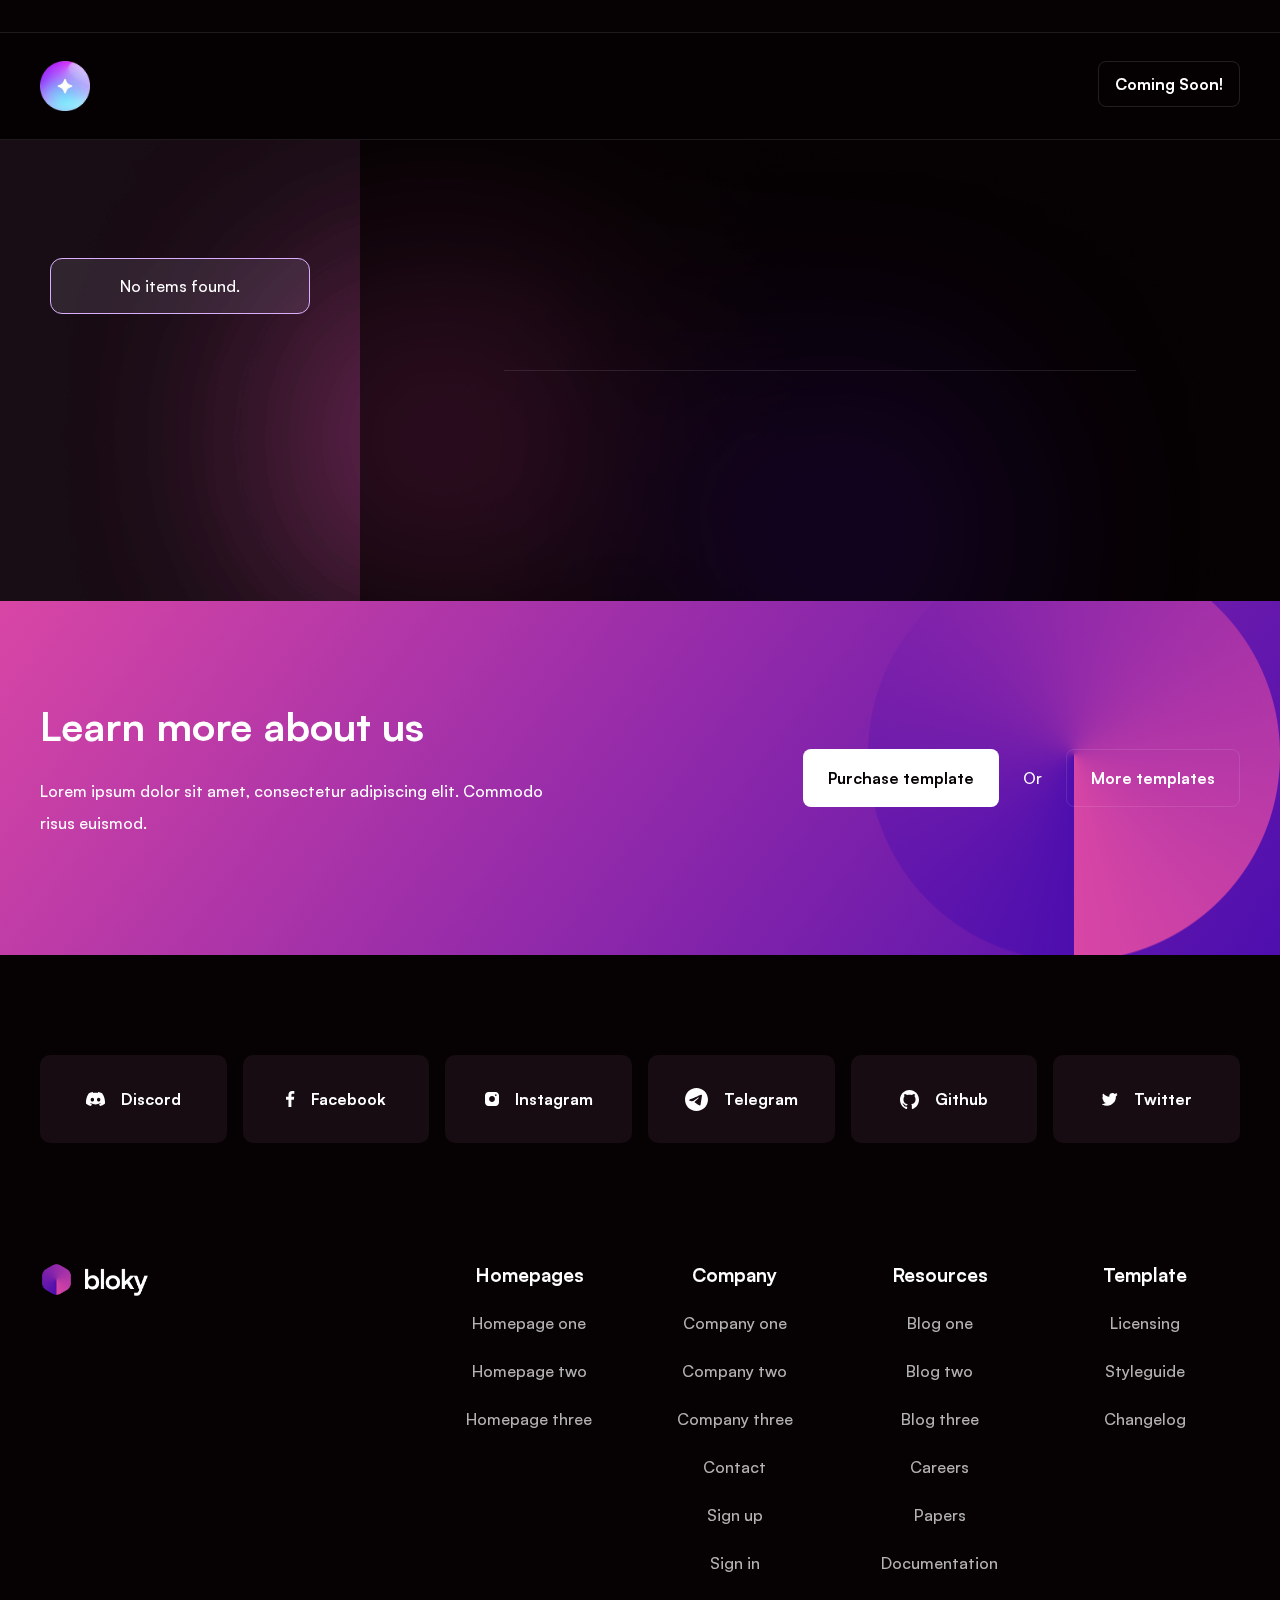
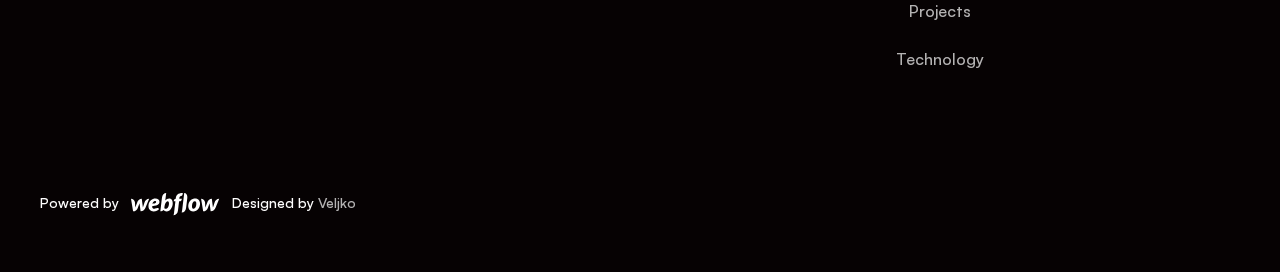
<file: detail_documentation-article.html>
<!DOCTYPE html><!--  Last Published: Mon Feb 28 2022 04:19:23 GMT+0000 (Coordinated Universal Time)  -->
<html data-wf-page="61f758ac730bf709a3aa18bf" data-wf-site="61f758ab730bf70448aa189d">
<head>
  <meta charset="utf-8">
  <title>Bloky - Webflow HTML website template</title>
  <meta content="width=device-width, initial-scale=1" name="viewport">
  <link href="css/normalize.css" rel="stylesheet" type="text/css">
  <link href="css/webflow.css" rel="stylesheet" type="text/css">
  <link href="css/onboarddao.webflow.css" rel="stylesheet" type="text/css">
  <!-- [if lt IE 9]><script src="https://cdnjs.cloudflare.com/ajax/libs/html5shiv/3.7.3/html5shiv.min.js" type="text/javascript"></script><![endif] -->
  <script type="text/javascript">!function(o,c){var n=c.documentElement,t=" w-mod-";n.className+=t+"js",("ontouchstart"in o||o.DocumentTouch&&c instanceof DocumentTouch)&&(n.className+=t+"touch")}(window,document);</script>
  <link href="images/favicon.png" rel="shortcut icon" type="image/x-icon">
  <link href="images/webclip.png" rel="apple-touch-icon">
  <style type="text/css">
body {
  -webkit-font-smoothing: antialiased;
}      
</style>
</head>
<body>
  <div class="notice-bar">
    <div class="container w-container"></div>
  </div>
  <div data-animation="default" data-collapse="medium" data-duration="400" data-easing="ease" data-easing2="ease" role="banner" class="navbar w-nav">
    <div class="container w-container">
      <div class="navbar-content">
        <div id="w-node-_8163729e-0b08-0876-b9a8-594a7c4c7a45-7c4c7a42">
          <a href="#" class="brand w-nav-brand"><img src="images/IMG_5009-modified.png" loading="lazy" width="50" sizes="(max-width: 479px) 100vw, 50px" srcset="images/IMG_5009-modified-p-500.png 500w, images/IMG_5009-modified.png 741w" alt="" class="image"></a>
        </div>
        <div id="w-node-_8163729e-0b08-0876-b9a8-594a7c4c7a48-7c4c7a42"></div>
        <div id="w-node-_8163729e-0b08-0876-b9a8-594a7c4c7a50-7c4c7a42">
          <div class="menu-button w-nav-button">
            <div class="w-icon-nav-menu"></div>
          </div>
          <a href="https://forms.gle/LpvGmb5tvoozkYrm8" target="_blank" class="webflow-button nav desktop w-inline-block">
            <div class="flex-sides">
              <div>Coming Soon!</div>
            </div>
          </a>
        </div>
      </div>
    </div>
  </div>
  <div class="background-glow"></div>
  <div class="documentation-section wf-section">
    <div id="w-node-e8294475-ee84-9a82-4f19-c29931a081fa-a3aa18bf" class="documentation-sidebar">
      <div class="sidebar-contents">
        <div class="w-dyn-list">
          <div role="list" class="w-dyn-items">
            <div role="listitem" class="sidebar-category w-dyn-item">
              <a href="#" class="sidebar-title"></a>
              <div class="w-dyn-list">
                <div role="list" class="w-dyn-items">
                  <div role="listitem" class="w-dyn-item">
                    <a href="#" class="sidebar-link"></a>
                  </div>
                </div>
              </div>
            </div>
          </div>
          <div class="empty-state w-dyn-empty">
            <div>No items found.</div>
          </div>
        </div>
      </div>
    </div>
    <div class="section">
      <div class="container tiny w-container">
        <h1></h1>
        <p class="large-text"></p>
        <div class="post-separator"></div>
        <div class="rich-text w-richtext"></div>
      </div>
    </div>
  </div>
  <div class="cta-section wf-section">
    <div class="container w-container">
      <div data-w-id="183af8b4-d7a8-2fc9-aa8e-4900539e493b" class="cta-content-spread">
        <div class="limit">
          <h2>Learn more about us</h2>
          <p>Lorem ipsum dolor sit amet, consectetur adipiscing elit. Commodo risus euismod.</p>
        </div>
        <div class="stacked-buttons">
          <a href="#" class="white-button w-button">Purchase template</a>
          <div class="button-separator">Or</div>
          <a href="https://webflow.com/templates/designers/veljko-ilic" target="_blank" class="stroke-button w-button">More templates</a>
        </div>
      </div>
    </div>
  </div>
  <div class="footer wf-section">
    <div class="container w-container">
      <div class="socials-big-grid">
        <a href="#" class="social-link-block w-inline-block"><img src="images/Discord.svg" loading="lazy" alt="" class="space-right-tiny">
          <div>Discord</div>
        </a>
        <a href="#" class="social-link-block w-inline-block"><img src="images/Facebook.svg" loading="lazy" alt="" class="space-right-tiny">
          <div>Facebook</div>
        </a>
        <a href="#" class="social-link-block w-inline-block"><img src="images/instagram-logo.svg" loading="lazy" alt="" class="space-right-tiny">
          <div>Instagram</div>
        </a>
        <a href="#" class="social-link-block w-inline-block"><img src="images/Telegram.svg" loading="lazy" alt="" class="space-right-tiny">
          <div>Telegram</div>
        </a>
        <a href="#" class="social-link-block w-inline-block"><img src="images/path108.svg" loading="lazy" alt="" class="space-right-tiny">
          <div>Github</div>
        </a>
        <a href="#" class="social-link-block w-inline-block"><img src="images/Path.svg" loading="lazy" alt="" class="space-right-tiny">
          <div>Twitter</div>
        </a>
      </div>
      <div class="footer-top">
        <div class="footer-fourths-grid">
          <a id="w-node-_15c41395-f5b3-aaf5-f401-d12522fa254f-22fa2532" href="#" class="w-inline-block"><img src="images/Bloky-logo-new.png" loading="lazy" width="107.5" alt=""></a>
          <div id="w-node-_13be12fc-04d8-ba08-67db-026c2c6f6323-22fa2532" class="footer-column">
            <div class="small-title">Homepages</div>
            <a href="#" class="footer-link">Homepage one</a>
            <a href="#" class="footer-link">Homepage two</a>
            <a href="index.html" class="footer-link">Homepage three</a>
          </div>
          <div id="w-node-_8d3f14d5-9a0d-02ac-d393-b96406f451a3-22fa2532" class="footer-column">
            <div class="small-title">Company</div>
            <a href="#" class="footer-link">Company one</a>
            <a href="#" class="footer-link">Company two</a>
            <a href="#" class="footer-link">Company three</a>
            <a href="#" class="footer-link">Contact</a>
            <a href="#" class="footer-link">Sign up</a>
            <a href="#" class="footer-link">Sign in</a>
          </div>
          <div id="w-node-_4d21f6b3-c7c8-6295-3f77-ac951c8448d3-22fa2532" class="footer-column">
            <div class="small-title">Resources</div>
            <a href="#" class="footer-link">Blog one</a>
            <a href="#" class="footer-link">Blog two</a>
            <a href="#" class="footer-link">Blog three</a>
            <a href="#" class="footer-link">Careers</a>
            <a href="#" class="footer-link">Papers</a>
            <a href="#" class="footer-link">Documentation</a>
            <a href="#" class="footer-link">Projects</a>
            <a href="#" class="footer-link">Technology</a>
          </div>
          <div id="w-node-_9dc71ff2-e29f-3088-02a4-f20e08c7e630-22fa2532" class="footer-column">
            <div class="small-title">Template</div>
            <a href="#" class="footer-link">Licensing</a>
            <a href="#" class="footer-link">Styleguide </a>
            <a href="#" class="footer-link">Changelog</a>
          </div>
        </div>
      </div>
      <div class="footer-bottom">
        <div class="footer-bottom-wrapper">
          <div class="footer-bottom-left">
            <div class="footer-bottom-content">
              <div>Powered by</div>
              <a href="#" class="webflow-link w-inline-block"><img src="images/Webflow-logo.svg" loading="lazy" alt=""></a>
              <div>Designed by <a href="https://webflow.com/templates/designers/veljko-ilic" target="_blank" class="footer-link">Veljko</a>
              </div>
            </div>
          </div>
        </div>
      </div>
    </div>
  </div>
  <script src="https://d3e54v103j8qbb.cloudfront.net/js/jquery-3.5.1.min.dc5e7f18c8.js?site=61f758ab730bf70448aa189d" type="text/javascript" integrity="sha256-9/aliU8dGd2tb6OSsuzixeV4y/faTqgFtohetphbbj0=" crossorigin="anonymous"></script>
  <script src="js/webflow.js" type="text/javascript"></script>
  <!-- [if lte IE 9]><script src="https://cdnjs.cloudflare.com/ajax/libs/placeholders/3.0.2/placeholders.min.js"></script><![endif] -->
</body>
</html>
</file>
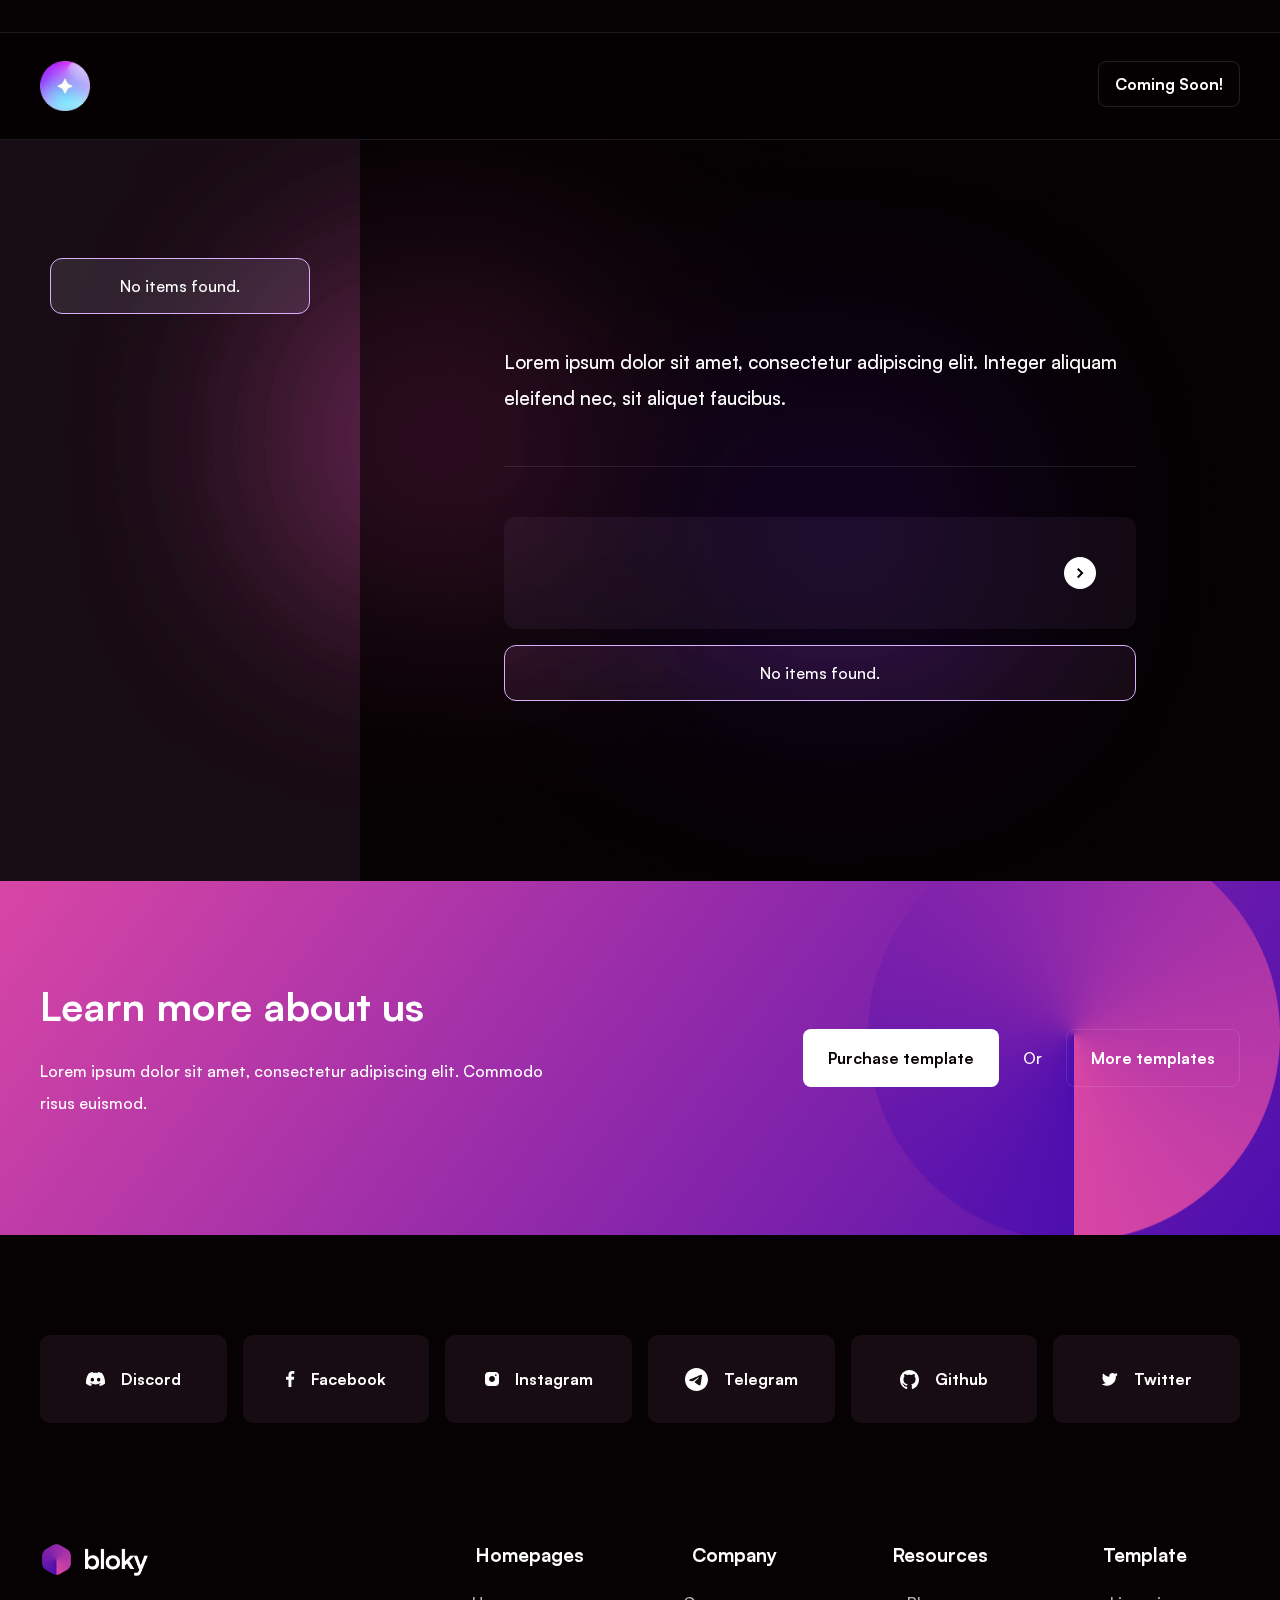
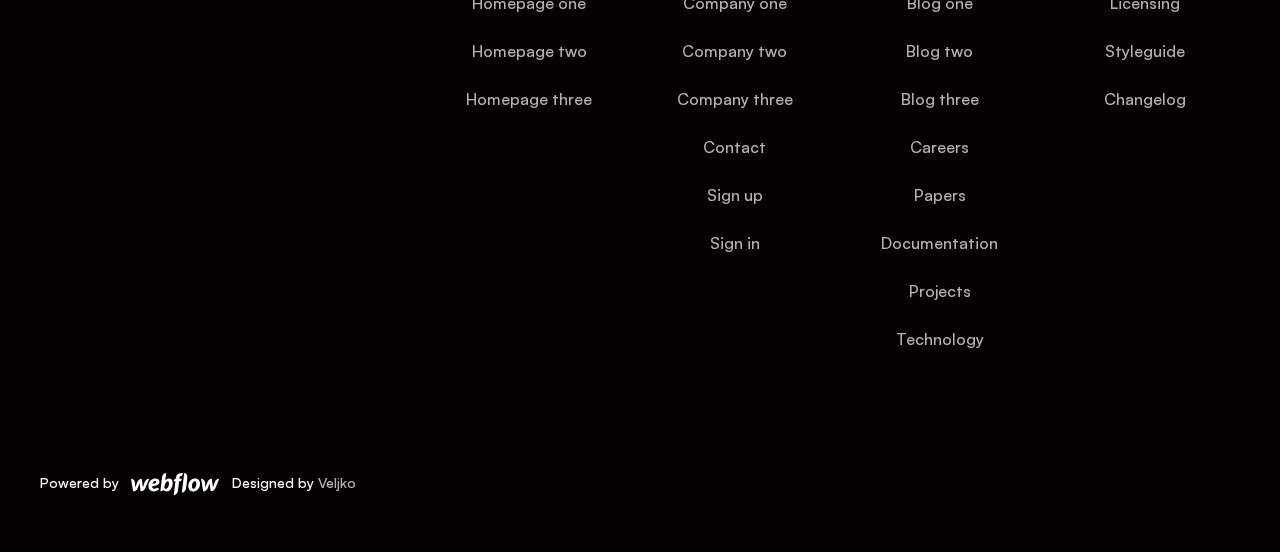
<file: detail_documentation-categories.html>
<!DOCTYPE html><!--  Last Published: Mon Feb 28 2022 04:19:23 GMT+0000 (Coordinated Universal Time)  -->
<html data-wf-page="61f758ac730bf7b710aa18c0" data-wf-site="61f758ab730bf70448aa189d">
<head>
  <meta charset="utf-8">
  <title>Bloky - Webflow HTML website template</title>
  <meta content="width=device-width, initial-scale=1" name="viewport">
  <link href="css/normalize.css" rel="stylesheet" type="text/css">
  <link href="css/webflow.css" rel="stylesheet" type="text/css">
  <link href="css/onboarddao.webflow.css" rel="stylesheet" type="text/css">
  <!-- [if lt IE 9]><script src="https://cdnjs.cloudflare.com/ajax/libs/html5shiv/3.7.3/html5shiv.min.js" type="text/javascript"></script><![endif] -->
  <script type="text/javascript">!function(o,c){var n=c.documentElement,t=" w-mod-";n.className+=t+"js",("ontouchstart"in o||o.DocumentTouch&&c instanceof DocumentTouch)&&(n.className+=t+"touch")}(window,document);</script>
  <link href="images/favicon.png" rel="shortcut icon" type="image/x-icon">
  <link href="images/webclip.png" rel="apple-touch-icon">
  <style type="text/css">
body {
  -webkit-font-smoothing: antialiased;
}      
</style>
</head>
<body>
  <div class="notice-bar">
    <div class="container w-container"></div>
  </div>
  <div data-animation="default" data-collapse="medium" data-duration="400" data-easing="ease" data-easing2="ease" role="banner" class="navbar w-nav">
    <div class="container w-container">
      <div class="navbar-content">
        <div id="w-node-_8163729e-0b08-0876-b9a8-594a7c4c7a45-7c4c7a42">
          <a href="#" class="brand w-nav-brand"><img src="images/IMG_5009-modified.png" loading="lazy" width="50" sizes="(max-width: 479px) 100vw, 50px" srcset="images/IMG_5009-modified-p-500.png 500w, images/IMG_5009-modified.png 741w" alt="" class="image"></a>
        </div>
        <div id="w-node-_8163729e-0b08-0876-b9a8-594a7c4c7a48-7c4c7a42"></div>
        <div id="w-node-_8163729e-0b08-0876-b9a8-594a7c4c7a50-7c4c7a42">
          <div class="menu-button w-nav-button">
            <div class="w-icon-nav-menu"></div>
          </div>
          <a href="https://forms.gle/LpvGmb5tvoozkYrm8" target="_blank" class="webflow-button nav desktop w-inline-block">
            <div class="flex-sides">
              <div>Coming Soon!</div>
            </div>
          </a>
        </div>
      </div>
    </div>
  </div>
  <div class="background-glow"></div>
  <div class="documentation-section wf-section">
    <div id="w-node-_0da77197-11af-4c8d-802c-7d84b4166ce9-10aa18c0" class="documentation-sidebar">
      <div class="sidebar-contents">
        <div class="w-dyn-list">
          <div role="list" class="w-dyn-items">
            <div role="listitem" class="sidebar-category w-dyn-item">
              <a href="#" class="sidebar-title"></a>
              <div class="w-dyn-list">
                <div role="list" class="w-dyn-items">
                  <div role="listitem" class="w-dyn-item">
                    <a href="#" class="sidebar-link"></a>
                  </div>
                </div>
              </div>
            </div>
          </div>
          <div class="empty-state w-dyn-empty">
            <div>No items found.</div>
          </div>
        </div>
      </div>
    </div>
    <div class="section">
      <div class="container tiny w-container">
        <h1></h1>
        <p class="large-text">Lorem ipsum dolor sit amet, consectetur adipiscing elit. Integer aliquam eleifend nec, sit aliquet faucibus.</p>
        <div class="post-separator"></div>
        <div class="w-dyn-list">
          <div role="list" class="w-dyn-items">
            <div role="listitem" class="w-dyn-item">
              <a href="#" class="docs-category-link w-inline-block">
                <div></div>
                <div class="arrow-wrap"><img src="images/Chevron-right.svg" loading="lazy" alt=""></div>
              </a>
            </div>
          </div>
          <div class="empty-state w-dyn-empty">
            <div>No items found.</div>
          </div>
        </div>
      </div>
    </div>
  </div>
  <div class="cta-section wf-section">
    <div class="container w-container">
      <div data-w-id="183af8b4-d7a8-2fc9-aa8e-4900539e493b" class="cta-content-spread">
        <div class="limit">
          <h2>Learn more about us</h2>
          <p>Lorem ipsum dolor sit amet, consectetur adipiscing elit. Commodo risus euismod.</p>
        </div>
        <div class="stacked-buttons">
          <a href="#" class="white-button w-button">Purchase template</a>
          <div class="button-separator">Or</div>
          <a href="https://webflow.com/templates/designers/veljko-ilic" target="_blank" class="stroke-button w-button">More templates</a>
        </div>
      </div>
    </div>
  </div>
  <div class="footer wf-section">
    <div class="container w-container">
      <div class="socials-big-grid">
        <a href="#" class="social-link-block w-inline-block"><img src="images/Discord.svg" loading="lazy" alt="" class="space-right-tiny">
          <div>Discord</div>
        </a>
        <a href="#" class="social-link-block w-inline-block"><img src="images/Facebook.svg" loading="lazy" alt="" class="space-right-tiny">
          <div>Facebook</div>
        </a>
        <a href="#" class="social-link-block w-inline-block"><img src="images/instagram-logo.svg" loading="lazy" alt="" class="space-right-tiny">
          <div>Instagram</div>
        </a>
        <a href="#" class="social-link-block w-inline-block"><img src="images/Telegram.svg" loading="lazy" alt="" class="space-right-tiny">
          <div>Telegram</div>
        </a>
        <a href="#" class="social-link-block w-inline-block"><img src="images/path108.svg" loading="lazy" alt="" class="space-right-tiny">
          <div>Github</div>
        </a>
        <a href="#" class="social-link-block w-inline-block"><img src="images/Path.svg" loading="lazy" alt="" class="space-right-tiny">
          <div>Twitter</div>
        </a>
      </div>
      <div class="footer-top">
        <div class="footer-fourths-grid">
          <a id="w-node-_15c41395-f5b3-aaf5-f401-d12522fa254f-22fa2532" href="#" class="w-inline-block"><img src="images/Bloky-logo-new.png" loading="lazy" width="107.5" alt=""></a>
          <div id="w-node-_13be12fc-04d8-ba08-67db-026c2c6f6323-22fa2532" class="footer-column">
            <div class="small-title">Homepages</div>
            <a href="#" class="footer-link">Homepage one</a>
            <a href="#" class="footer-link">Homepage two</a>
            <a href="index.html" class="footer-link">Homepage three</a>
          </div>
          <div id="w-node-_8d3f14d5-9a0d-02ac-d393-b96406f451a3-22fa2532" class="footer-column">
            <div class="small-title">Company</div>
            <a href="#" class="footer-link">Company one</a>
            <a href="#" class="footer-link">Company two</a>
            <a href="#" class="footer-link">Company three</a>
            <a href="#" class="footer-link">Contact</a>
            <a href="#" class="footer-link">Sign up</a>
            <a href="#" class="footer-link">Sign in</a>
          </div>
          <div id="w-node-_4d21f6b3-c7c8-6295-3f77-ac951c8448d3-22fa2532" class="footer-column">
            <div class="small-title">Resources</div>
            <a href="#" class="footer-link">Blog one</a>
            <a href="#" class="footer-link">Blog two</a>
            <a href="#" class="footer-link">Blog three</a>
            <a href="#" class="footer-link">Careers</a>
            <a href="#" class="footer-link">Papers</a>
            <a href="#" class="footer-link">Documentation</a>
            <a href="#" class="footer-link">Projects</a>
            <a href="#" class="footer-link">Technology</a>
          </div>
          <div id="w-node-_9dc71ff2-e29f-3088-02a4-f20e08c7e630-22fa2532" class="footer-column">
            <div class="small-title">Template</div>
            <a href="#" class="footer-link">Licensing</a>
            <a href="#" class="footer-link">Styleguide </a>
            <a href="#" class="footer-link">Changelog</a>
          </div>
        </div>
      </div>
      <div class="footer-bottom">
        <div class="footer-bottom-wrapper">
          <div class="footer-bottom-left">
            <div class="footer-bottom-content">
              <div>Powered by</div>
              <a href="#" class="webflow-link w-inline-block"><img src="images/Webflow-logo.svg" loading="lazy" alt=""></a>
              <div>Designed by <a href="https://webflow.com/templates/designers/veljko-ilic" target="_blank" class="footer-link">Veljko</a>
              </div>
            </div>
          </div>
        </div>
      </div>
    </div>
  </div>
  <script src="https://d3e54v103j8qbb.cloudfront.net/js/jquery-3.5.1.min.dc5e7f18c8.js?site=61f758ab730bf70448aa189d" type="text/javascript" integrity="sha256-9/aliU8dGd2tb6OSsuzixeV4y/faTqgFtohetphbbj0=" crossorigin="anonymous"></script>
  <script src="js/webflow.js" type="text/javascript"></script>
  <!-- [if lte IE 9]><script src="https://cdnjs.cloudflare.com/ajax/libs/placeholders/3.0.2/placeholders.min.js"></script><![endif] -->
</body>
</html>
</file>
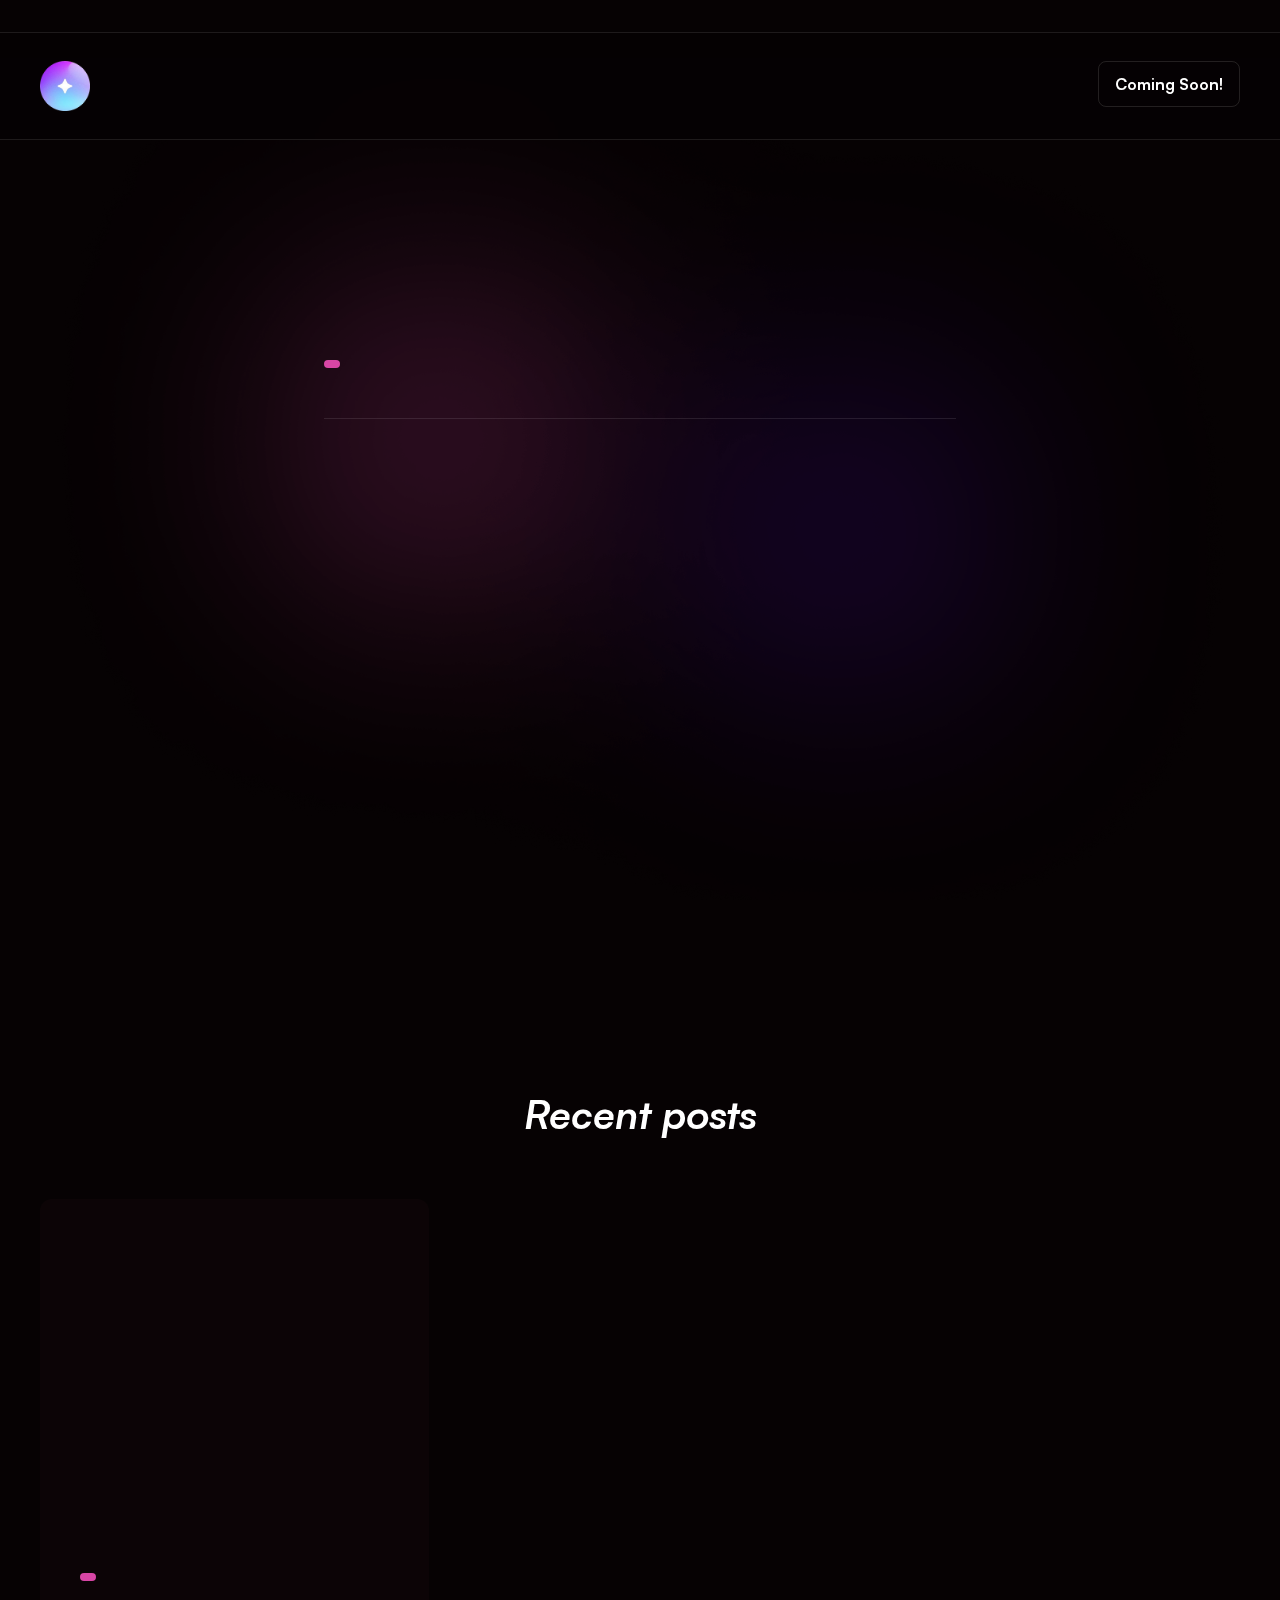
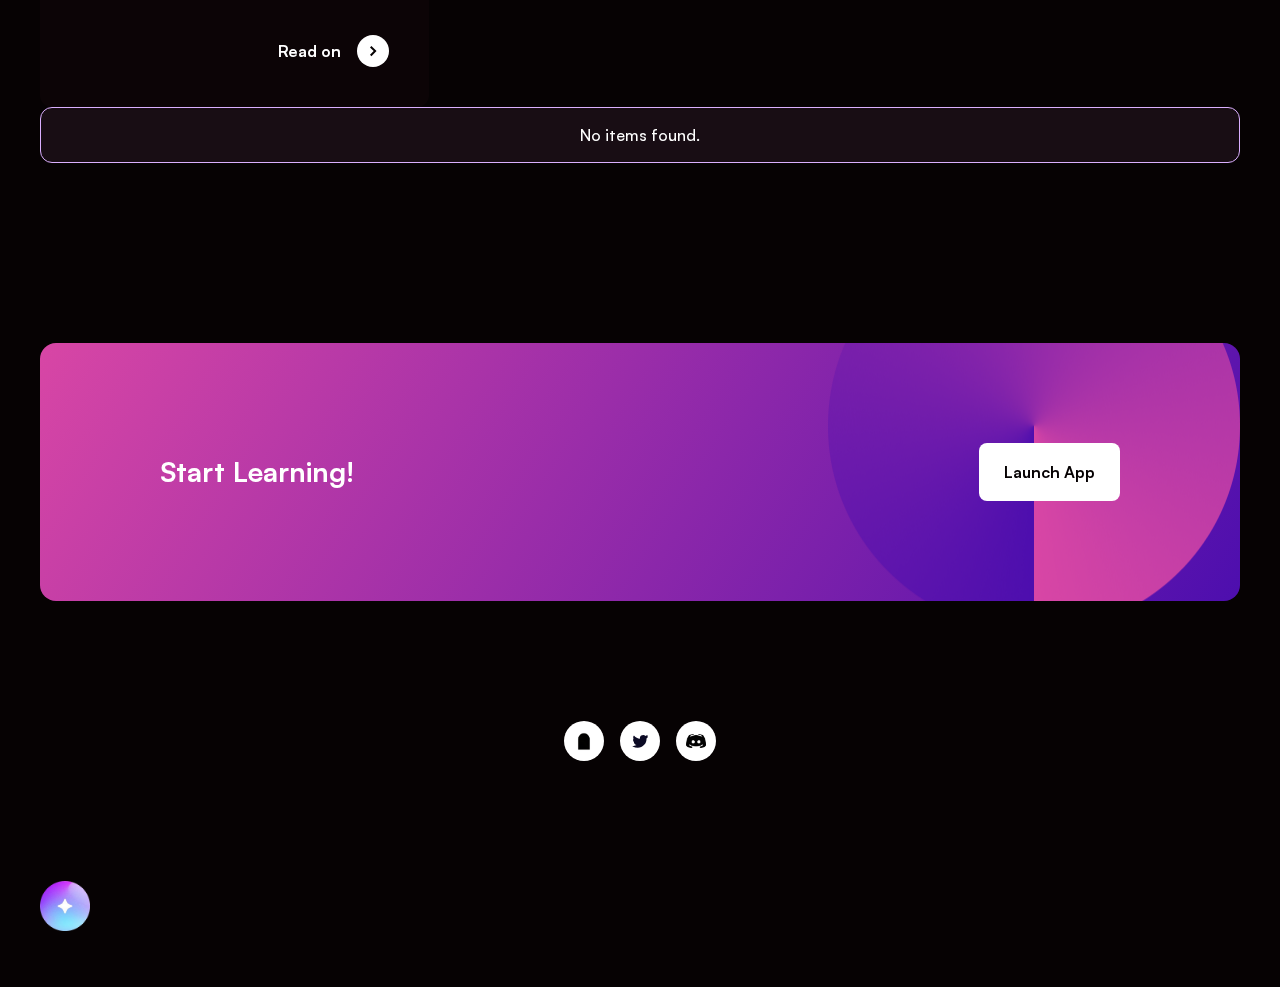
<file: detail_post.html>
<!DOCTYPE html><!--  Last Published: Mon Feb 28 2022 04:19:23 GMT+0000 (Coordinated Universal Time)  -->
<html data-wf-page="61f758ac730bf7005baa18c1" data-wf-site="61f758ab730bf70448aa189d">
<head>
  <meta charset="utf-8">
  <title>Bloky - Webflow HTML website template</title>
  <meta content="width=device-width, initial-scale=1" name="viewport">
  <link href="css/normalize.css" rel="stylesheet" type="text/css">
  <link href="css/webflow.css" rel="stylesheet" type="text/css">
  <link href="css/onboarddao.webflow.css" rel="stylesheet" type="text/css">
  <!-- [if lt IE 9]><script src="https://cdnjs.cloudflare.com/ajax/libs/html5shiv/3.7.3/html5shiv.min.js" type="text/javascript"></script><![endif] -->
  <script type="text/javascript">!function(o,c){var n=c.documentElement,t=" w-mod-";n.className+=t+"js",("ontouchstart"in o||o.DocumentTouch&&c instanceof DocumentTouch)&&(n.className+=t+"touch")}(window,document);</script>
  <link href="images/favicon.png" rel="shortcut icon" type="image/x-icon">
  <link href="images/webclip.png" rel="apple-touch-icon">
  <style type="text/css">
body {
  -webkit-font-smoothing: antialiased;
}      
</style>
</head>
<body>
  <div class="notice-bar">
    <div class="container w-container"></div>
  </div>
  <div data-animation="default" data-collapse="medium" data-duration="400" data-easing="ease" data-easing2="ease" role="banner" class="navbar w-nav">
    <div class="container w-container">
      <div class="navbar-content">
        <div id="w-node-_8163729e-0b08-0876-b9a8-594a7c4c7a45-7c4c7a42">
          <a href="#" class="brand w-nav-brand"><img src="images/IMG_5009-modified.png" loading="lazy" width="50" sizes="(max-width: 479px) 100vw, 50px" srcset="images/IMG_5009-modified-p-500.png 500w, images/IMG_5009-modified.png 741w" alt="" class="image"></a>
        </div>
        <div id="w-node-_8163729e-0b08-0876-b9a8-594a7c4c7a48-7c4c7a42"></div>
        <div id="w-node-_8163729e-0b08-0876-b9a8-594a7c4c7a50-7c4c7a42">
          <div class="menu-button w-nav-button">
            <div class="w-icon-nav-menu"></div>
          </div>
          <a href="https://forms.gle/LpvGmb5tvoozkYrm8" target="_blank" class="webflow-button nav desktop w-inline-block">
            <div class="flex-sides">
              <div>Coming Soon!</div>
            </div>
          </a>
        </div>
      </div>
    </div>
  </div>
  <div class="background-glow"></div>
  <div class="section no-padd-bottom wf-section">
    <div class="container tiny w-container">
      <h1></h1>
      <div class="blog-post-deets">
        <div class="pink-tag space-right-tiny"></div>
        <div></div>
      </div>
      <div class="post-separator"></div>
      <div class="blog-post-image"></div>
      <div class="rich-text w-richtext"></div>
    </div>
  </div>
  <div class="section wf-section">
    <div class="container w-container">
      <div class="center-text">
        <h2>Recent posts</h2>
      </div>
      <div class="space-top-medium w-dyn-list">
        <div role="list" class="blog-grid w-dyn-items">
          <div id="w-node-_3b7d6b94-46d5-6d7d-8852-d964218dc51a-5baa18c1" role="listitem" class="w-dyn-item">
            <a href="#" class="blog-card w-inline-block">
              <div class="blog-card-image"></div>
              <div class="blog-card-content">
                <div>
                  <div class="pink-tag"></div>
                  <h3 class="space-top-small"></h3>
                </div>
                <div class="featured-card-foot space-top-small">
                  <div></div>
                  <div class="arrow-link">
                    <div class="space-right-tiny">Read on</div>
                    <div class="arrow-wrap"><img src="images/Chevron-right.svg" loading="lazy" alt=""></div>
                  </div>
                </div>
              </div>
            </a>
          </div>
        </div>
        <div class="empty-state w-dyn-empty">
          <div>No items found.</div>
        </div>
      </div>
    </div>
  </div>
  <div class="wf-section">
    <div class="container w-container">
      <div data-w-id="4bd4d8b9-5938-69f3-9487-fbbb3933691c" class="small-cta">
        <h3 id="w-node-_4bd4d8b9-5938-69f3-9487-fbbb3933691d-3933691a" class="no-space-bottom">Start Learning!</h3>
        <div id="w-node-_4bd4d8b9-5938-69f3-9487-fbbb3933691f-3933691a" class="stacked-buttons">
          <a href="https://forms.gle/LpvGmb5tvoozkYrm8" target="_blank" class="white-button w-button">Launch App</a>
        </div>
      </div>
    </div>
  </div>
  <div class="footer wf-section">
    <div class="container w-container">
      <div class="footer-top">
        <div class="footer-newletter-grid">
          <div id="w-node-_577b99c7-889e-a88e-d213-c82b397990a1-3979909d" class="center-align limit-small">
            <div class="social-logos-wrapper">
              <a href="https://onboard.mirror.xyz/" class="social-icon-wrapper w-inline-block"><img src="images/mirrorLogo.png" loading="lazy" width="20" height="23" srcset="images/mirrorLogo-p-500.png 500w, images/mirrorLogo.png 624w" sizes="20px" alt=""></a>
              <a href="https://twitter.com/onboardxyz" class="social-icon-wrapper w-inline-block"><img src="images/social-media-social-media-logo-twitter.svg" loading="lazy" alt=""></a>
              <a href="https://discord.gg/kkJauxSXCY" class="social-icon-wrapper w-inline-block"><img src="images/discord.png" loading="lazy" width="20" sizes="20px" srcset="images/discord-p-500.png 500w, images/discord-p-800.png 800w, images/discord.png 1469w" alt=""></a>
            </div>
            <div class="full-width"></div>
          </div>
        </div>
      </div>
      <div class="footer-bottom">
        <div class="footer-bottom-wrapper">
          <a href="#" class="w-inline-block"><img src="images/IMG_5009-modified.png" loading="lazy" width="50" sizes="50px" srcset="images/IMG_5009-modified-p-500.png 500w, images/IMG_5009-modified.png 741w" alt=""></a>
          <div class="footer-bottom-left"></div>
        </div>
      </div>
    </div>
  </div>
  <script src="https://d3e54v103j8qbb.cloudfront.net/js/jquery-3.5.1.min.dc5e7f18c8.js?site=61f758ab730bf70448aa189d" type="text/javascript" integrity="sha256-9/aliU8dGd2tb6OSsuzixeV4y/faTqgFtohetphbbj0=" crossorigin="anonymous"></script>
  <script src="js/webflow.js" type="text/javascript"></script>
  <!-- [if lte IE 9]><script src="https://cdnjs.cloudflare.com/ajax/libs/placeholders/3.0.2/placeholders.min.js"></script><![endif] -->
</body>
</html>
</file>
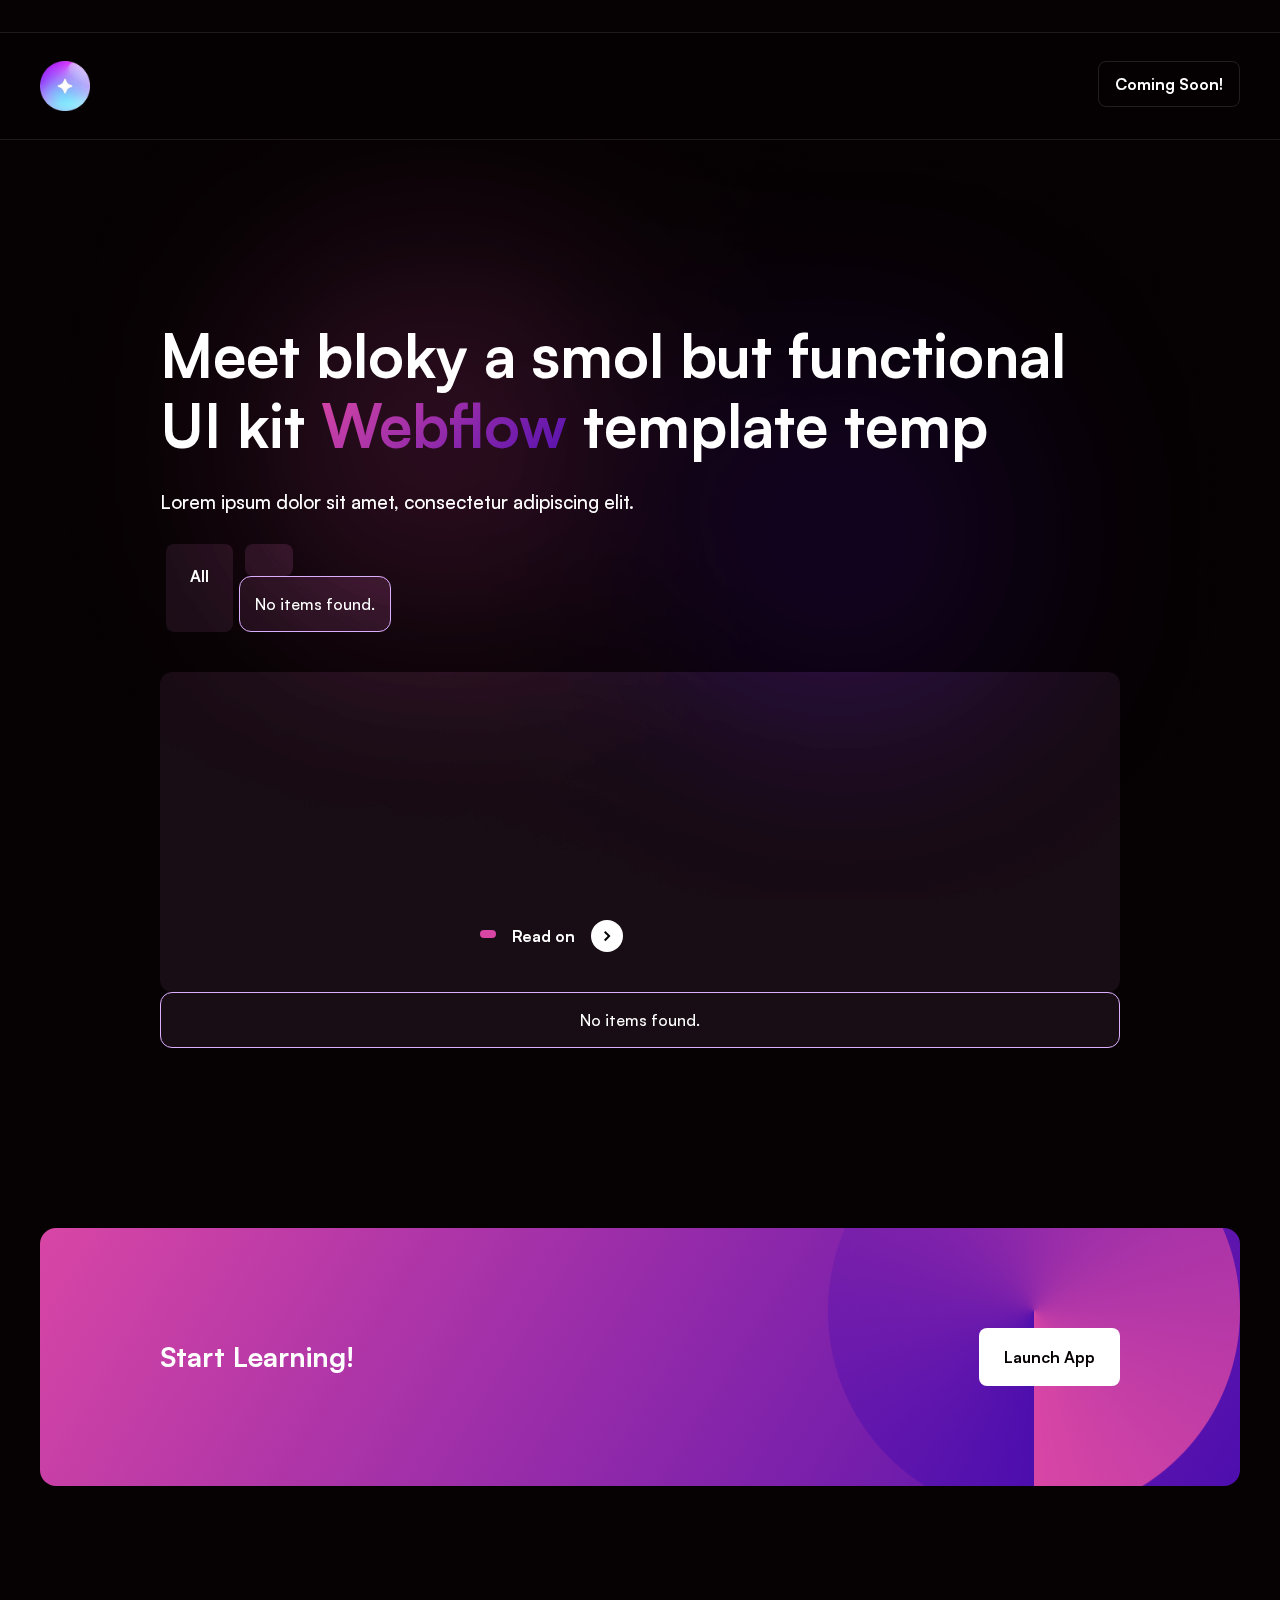
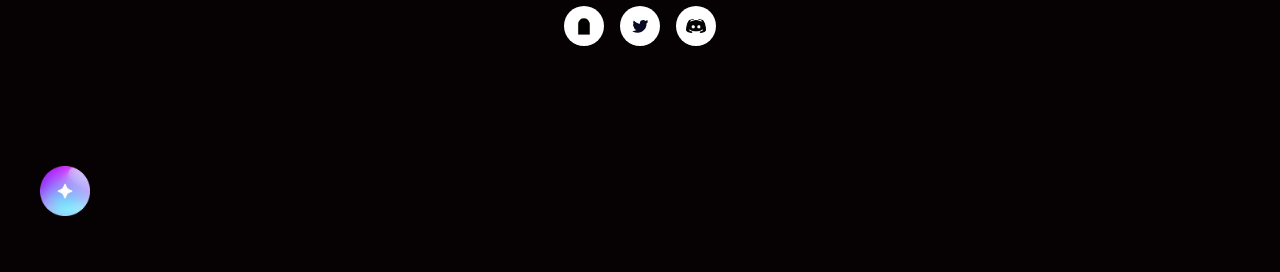
<file: detail_project-category.html>
<!DOCTYPE html><!--  Last Published: Mon Feb 28 2022 04:19:23 GMT+0000 (Coordinated Universal Time)  -->
<html data-wf-page="61f758ac730bf7c28aaa18c2" data-wf-site="61f758ab730bf70448aa189d">
<head>
  <meta charset="utf-8">
  <title>Bloky - Webflow HTML website template</title>
  <meta content="width=device-width, initial-scale=1" name="viewport">
  <link href="css/normalize.css" rel="stylesheet" type="text/css">
  <link href="css/webflow.css" rel="stylesheet" type="text/css">
  <link href="css/onboarddao.webflow.css" rel="stylesheet" type="text/css">
  <!-- [if lt IE 9]><script src="https://cdnjs.cloudflare.com/ajax/libs/html5shiv/3.7.3/html5shiv.min.js" type="text/javascript"></script><![endif] -->
  <script type="text/javascript">!function(o,c){var n=c.documentElement,t=" w-mod-";n.className+=t+"js",("ontouchstart"in o||o.DocumentTouch&&c instanceof DocumentTouch)&&(n.className+=t+"touch")}(window,document);</script>
  <link href="images/favicon.png" rel="shortcut icon" type="image/x-icon">
  <link href="images/webclip.png" rel="apple-touch-icon">
  <style type="text/css">
body {
  -webkit-font-smoothing: antialiased;
}      
</style>
</head>
<body>
  <div class="notice-bar">
    <div class="container w-container"></div>
  </div>
  <div data-animation="default" data-collapse="medium" data-duration="400" data-easing="ease" data-easing2="ease" role="banner" class="navbar w-nav">
    <div class="container w-container">
      <div class="navbar-content">
        <div id="w-node-_8163729e-0b08-0876-b9a8-594a7c4c7a45-7c4c7a42">
          <a href="#" class="brand w-nav-brand"><img src="images/IMG_5009-modified.png" loading="lazy" width="50" sizes="(max-width: 479px) 100vw, 50px" srcset="images/IMG_5009-modified-p-500.png 500w, images/IMG_5009-modified.png 741w" alt="" class="image"></a>
        </div>
        <div id="w-node-_8163729e-0b08-0876-b9a8-594a7c4c7a48-7c4c7a42"></div>
        <div id="w-node-_8163729e-0b08-0876-b9a8-594a7c4c7a50-7c4c7a42">
          <div class="menu-button w-nav-button">
            <div class="w-icon-nav-menu"></div>
          </div>
          <a href="https://forms.gle/LpvGmb5tvoozkYrm8" target="_blank" class="webflow-button nav desktop w-inline-block">
            <div class="flex-sides">
              <div>Coming Soon!</div>
            </div>
          </a>
        </div>
      </div>
    </div>
  </div>
  <div class="background-glow"></div>
  <div class="section wf-section">
    <div class="container medium w-container">
      <h1>Meet bloky a smol but functional UI kit <span class="gradient-text">Webflow </span>template temp</h1>
      <p class="large-text">Lorem ipsum dolor sit amet, consectetur adipiscing elit. </p>
      <div class="categories-wrap space-top-small">
        <a href="#" class="category-link">All</a>
        <div class="w-dyn-list">
          <div role="list" class="categories-wrap w-dyn-items">
            <div role="listitem" class="w-dyn-item">
              <a href="#" class="category-link"></a>
            </div>
          </div>
          <div class="empty-state w-dyn-empty">
            <div>No items found.</div>
          </div>
        </div>
      </div>
      <div class="w-dyn-list">
        <div role="list" class="projects-grid w-dyn-items">
          <div role="listitem" class="project-card w-dyn-item">
            <div class="project-thumbnail"></div>
            <div class="project-card-content">
              <div class="project-card-head">
                <h3></h3>
                <p class="lighter-text"></p>
              </div>
              <div class="project-card-foot">
                <div class="w-dyn-list">
                  <div role="list" class="horizontal-deets-wrap w-dyn-items">
                    <div role="listitem" class="w-dyn-item">
                      <div class="pink-tag space-right-tiny"></div>
                    </div>
                  </div>
                </div>
                <a href="#" class="arrow-link w-inline-block">
                  <div class="space-right-tiny">Read on</div>
                  <div class="arrow-wrap"><img src="images/Chevron-right.svg" loading="lazy" alt=""></div>
                </a>
              </div>
            </div>
          </div>
        </div>
        <div class="empty-state w-dyn-empty">
          <div>No items found.</div>
        </div>
      </div>
    </div>
  </div>
  <div class="wf-section">
    <div class="container w-container">
      <div data-w-id="4bd4d8b9-5938-69f3-9487-fbbb3933691c" class="small-cta">
        <h3 id="w-node-_4bd4d8b9-5938-69f3-9487-fbbb3933691d-3933691a" class="no-space-bottom">Start Learning!</h3>
        <div id="w-node-_4bd4d8b9-5938-69f3-9487-fbbb3933691f-3933691a" class="stacked-buttons">
          <a href="https://forms.gle/LpvGmb5tvoozkYrm8" target="_blank" class="white-button w-button">Launch App</a>
        </div>
      </div>
    </div>
  </div>
  <div class="footer wf-section">
    <div class="container w-container">
      <div class="footer-top">
        <div class="footer-newletter-grid">
          <div id="w-node-_577b99c7-889e-a88e-d213-c82b397990a1-3979909d" class="center-align limit-small">
            <div class="social-logos-wrapper">
              <a href="https://onboard.mirror.xyz/" class="social-icon-wrapper w-inline-block"><img src="images/mirrorLogo.png" loading="lazy" width="20" height="23" srcset="images/mirrorLogo-p-500.png 500w, images/mirrorLogo.png 624w" sizes="20px" alt=""></a>
              <a href="https://twitter.com/onboardxyz" class="social-icon-wrapper w-inline-block"><img src="images/social-media-social-media-logo-twitter.svg" loading="lazy" alt=""></a>
              <a href="https://discord.gg/kkJauxSXCY" class="social-icon-wrapper w-inline-block"><img src="images/discord.png" loading="lazy" width="20" sizes="20px" srcset="images/discord-p-500.png 500w, images/discord-p-800.png 800w, images/discord.png 1469w" alt=""></a>
            </div>
            <div class="full-width"></div>
          </div>
        </div>
      </div>
      <div class="footer-bottom">
        <div class="footer-bottom-wrapper">
          <a href="#" class="w-inline-block"><img src="images/IMG_5009-modified.png" loading="lazy" width="50" sizes="50px" srcset="images/IMG_5009-modified-p-500.png 500w, images/IMG_5009-modified.png 741w" alt=""></a>
          <div class="footer-bottom-left"></div>
        </div>
      </div>
    </div>
  </div>
  <script src="https://d3e54v103j8qbb.cloudfront.net/js/jquery-3.5.1.min.dc5e7f18c8.js?site=61f758ab730bf70448aa189d" type="text/javascript" integrity="sha256-9/aliU8dGd2tb6OSsuzixeV4y/faTqgFtohetphbbj0=" crossorigin="anonymous"></script>
  <script src="js/webflow.js" type="text/javascript"></script>
  <!-- [if lte IE 9]><script src="https://cdnjs.cloudflare.com/ajax/libs/placeholders/3.0.2/placeholders.min.js"></script><![endif] -->
</body>
</html>
</file>
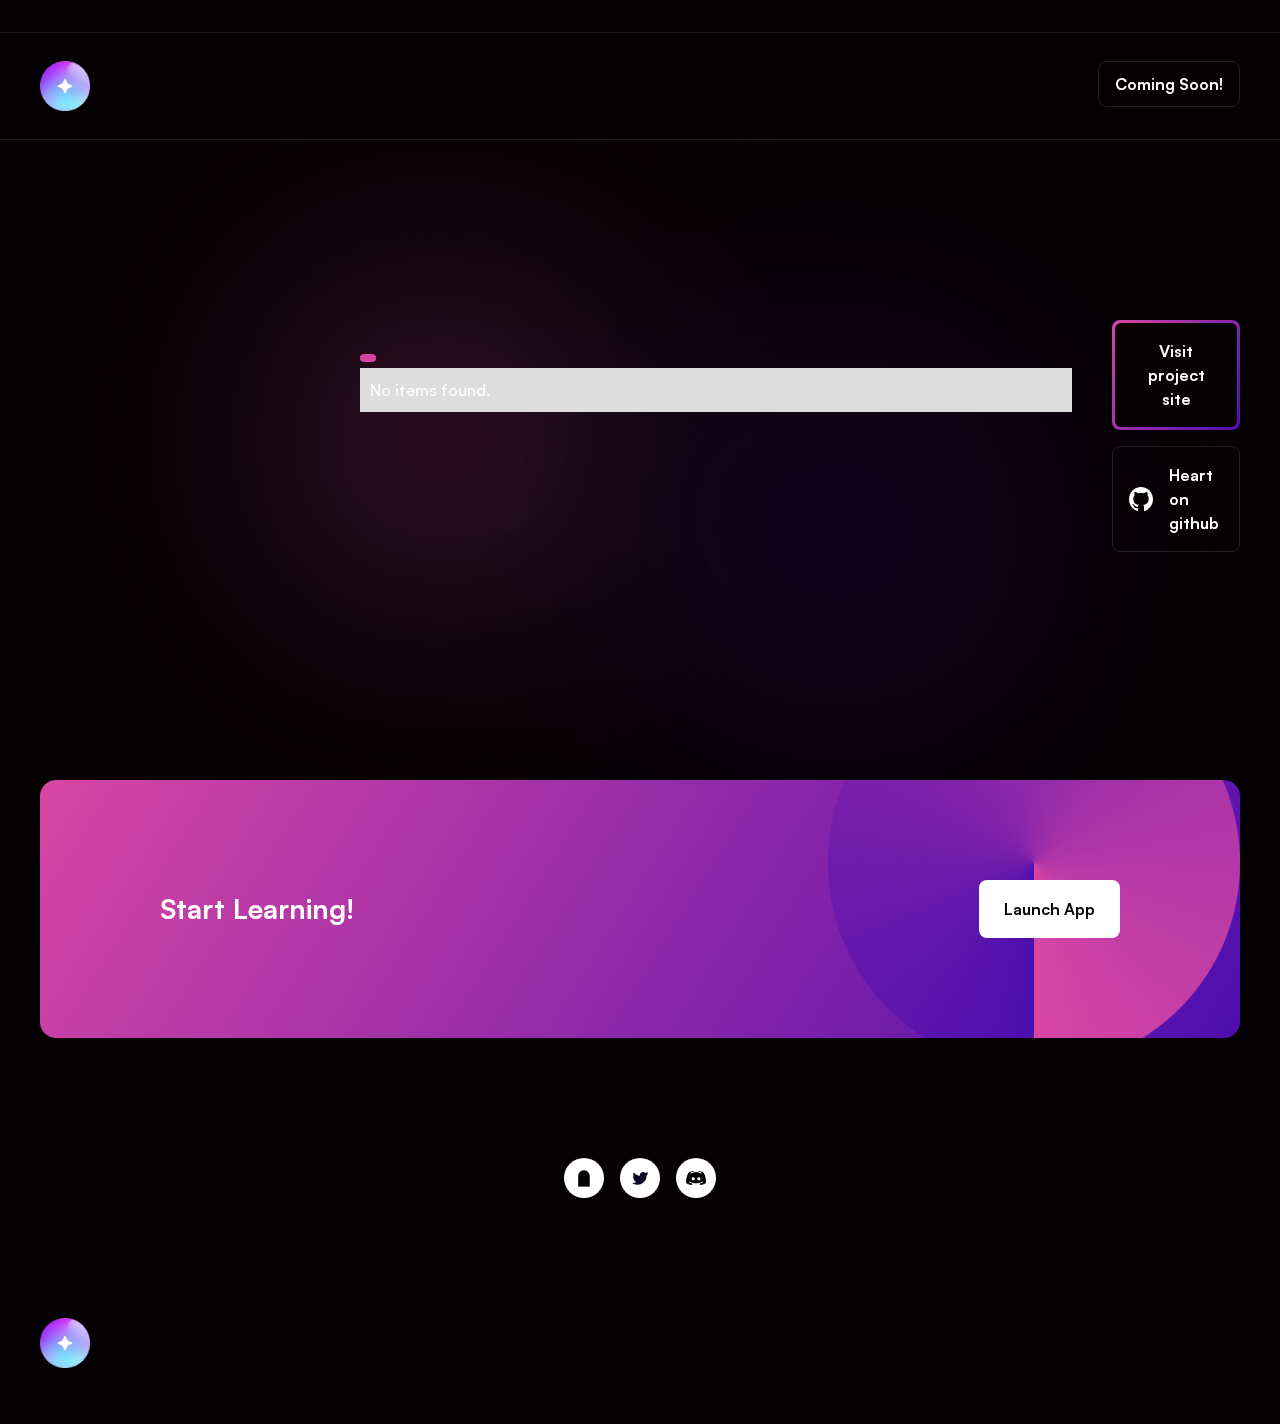
<file: detail_projects.html>
<!DOCTYPE html><!--  Last Published: Mon Feb 28 2022 04:19:23 GMT+0000 (Coordinated Universal Time)  -->
<html data-wf-page="61f758ac730bf7dbcaaa18c3" data-wf-site="61f758ab730bf70448aa189d">
<head>
  <meta charset="utf-8">
  <title>Bloky - Webflow HTML website template</title>
  <meta content="width=device-width, initial-scale=1" name="viewport">
  <link href="css/normalize.css" rel="stylesheet" type="text/css">
  <link href="css/webflow.css" rel="stylesheet" type="text/css">
  <link href="css/onboarddao.webflow.css" rel="stylesheet" type="text/css">
  <!-- [if lt IE 9]><script src="https://cdnjs.cloudflare.com/ajax/libs/html5shiv/3.7.3/html5shiv.min.js" type="text/javascript"></script><![endif] -->
  <script type="text/javascript">!function(o,c){var n=c.documentElement,t=" w-mod-";n.className+=t+"js",("ontouchstart"in o||o.DocumentTouch&&c instanceof DocumentTouch)&&(n.className+=t+"touch")}(window,document);</script>
  <link href="images/favicon.png" rel="shortcut icon" type="image/x-icon">
  <link href="images/webclip.png" rel="apple-touch-icon">
  <style type="text/css">
body {
  -webkit-font-smoothing: antialiased;
}      
</style>
</head>
<body>
  <div class="notice-bar">
    <div class="container w-container"></div>
  </div>
  <div data-animation="default" data-collapse="medium" data-duration="400" data-easing="ease" data-easing2="ease" role="banner" class="navbar w-nav">
    <div class="container w-container">
      <div class="navbar-content">
        <div id="w-node-_8163729e-0b08-0876-b9a8-594a7c4c7a45-7c4c7a42">
          <a href="#" class="brand w-nav-brand"><img src="images/IMG_5009-modified.png" loading="lazy" width="50" sizes="(max-width: 479px) 100vw, 50px" srcset="images/IMG_5009-modified-p-500.png 500w, images/IMG_5009-modified.png 741w" alt="" class="image"></a>
        </div>
        <div id="w-node-_8163729e-0b08-0876-b9a8-594a7c4c7a48-7c4c7a42"></div>
        <div id="w-node-_8163729e-0b08-0876-b9a8-594a7c4c7a50-7c4c7a42">
          <div class="menu-button w-nav-button">
            <div class="w-icon-nav-menu"></div>
          </div>
          <a href="https://forms.gle/LpvGmb5tvoozkYrm8" target="_blank" class="webflow-button nav desktop w-inline-block">
            <div class="flex-sides">
              <div>Coming Soon!</div>
            </div>
          </a>
        </div>
      </div>
    </div>
  </div>
  <div class="background-glow"></div>
  <div class="section wf-section">
    <div class="container w-container">
      <div class="project-header">
        <div class="project-thumbnail"></div>
        <div>
          <h1></h1>
          <p></p>
          <div class="w-dyn-list">
            <div role="list" class="horizontal-deets-wrap w-dyn-items">
              <div role="listitem" class="w-dyn-item">
                <div class="pink-tag space-right-tiny"></div>
              </div>
            </div>
            <div class="w-dyn-empty">
              <div>No items found.</div>
            </div>
          </div>
        </div>
        <div id="w-node-a2750df2-0f1c-24b8-e322-ed7e6887ac32-caaa18c3" class="project-links">
          <a href="#" class="border-button w-inline-block">
            <div class="border-button-contents">
              <div>Visit project site</div>
            </div>
          </a>
          <a href="#" class="webflow-button w-inline-block">
            <div class="flex-sides"><img src="images/Small-git-icon.svg" loading="lazy" alt="" class="space-right-tiny">
              <div>Heart on github</div>
            </div>
          </a>
        </div>
      </div>
    </div>
    <div class="container tiny w-container">
      <div class="space-top">
        <div class="rich-text w-richtext"></div>
      </div>
    </div>
  </div>
  <div class="wf-section">
    <div class="container w-container">
      <div data-w-id="4bd4d8b9-5938-69f3-9487-fbbb3933691c" class="small-cta">
        <h3 id="w-node-_4bd4d8b9-5938-69f3-9487-fbbb3933691d-3933691a" class="no-space-bottom">Start Learning!</h3>
        <div id="w-node-_4bd4d8b9-5938-69f3-9487-fbbb3933691f-3933691a" class="stacked-buttons">
          <a href="https://forms.gle/LpvGmb5tvoozkYrm8" target="_blank" class="white-button w-button">Launch App</a>
        </div>
      </div>
    </div>
  </div>
  <div class="footer wf-section">
    <div class="container w-container">
      <div class="footer-top">
        <div class="footer-newletter-grid">
          <div id="w-node-_577b99c7-889e-a88e-d213-c82b397990a1-3979909d" class="center-align limit-small">
            <div class="social-logos-wrapper">
              <a href="https://onboard.mirror.xyz/" class="social-icon-wrapper w-inline-block"><img src="images/mirrorLogo.png" loading="lazy" width="20" height="23" srcset="images/mirrorLogo-p-500.png 500w, images/mirrorLogo.png 624w" sizes="20px" alt=""></a>
              <a href="https://twitter.com/onboardxyz" class="social-icon-wrapper w-inline-block"><img src="images/social-media-social-media-logo-twitter.svg" loading="lazy" alt=""></a>
              <a href="https://discord.gg/kkJauxSXCY" class="social-icon-wrapper w-inline-block"><img src="images/discord.png" loading="lazy" width="20" sizes="20px" srcset="images/discord-p-500.png 500w, images/discord-p-800.png 800w, images/discord.png 1469w" alt=""></a>
            </div>
            <div class="full-width"></div>
          </div>
        </div>
      </div>
      <div class="footer-bottom">
        <div class="footer-bottom-wrapper">
          <a href="#" class="w-inline-block"><img src="images/IMG_5009-modified.png" loading="lazy" width="50" sizes="50px" srcset="images/IMG_5009-modified-p-500.png 500w, images/IMG_5009-modified.png 741w" alt=""></a>
          <div class="footer-bottom-left"></div>
        </div>
      </div>
    </div>
  </div>
  <script src="https://d3e54v103j8qbb.cloudfront.net/js/jquery-3.5.1.min.dc5e7f18c8.js?site=61f758ab730bf70448aa189d" type="text/javascript" integrity="sha256-9/aliU8dGd2tb6OSsuzixeV4y/faTqgFtohetphbbj0=" crossorigin="anonymous"></script>
  <script src="js/webflow.js" type="text/javascript"></script>
  <!-- [if lte IE 9]><script src="https://cdnjs.cloudflare.com/ajax/libs/placeholders/3.0.2/placeholders.min.js"></script><![endif] -->
</body>
</html>
</file>
<file: css/webflow.css>
@font-face {
    font-family: 'webflow-icons';
    src: url("[data-uri]") format('truetype');
    font-weight: normal;
    font-style: normal;
  }
  [class^="w-icon-"],
  [class*=" w-icon-"] {
    /* use !important to prevent issues with browser extensions that change fonts */
    font-family: 'webflow-icons' !important;
    speak: none;
    font-style: normal;
    font-weight: normal;
    font-variant: normal;
    text-transform: none;
    line-height: 1;
    /* Better Font Rendering =========== */
    -webkit-font-smoothing: antialiased;
    -moz-osx-font-smoothing: grayscale;
  }
  .w-icon-slider-right:before {
    content: "\e600";
  }
  .w-icon-slider-left:before {
    content: "\e601";
  }
  .w-icon-nav-menu:before {
    content: "\e602";
  }
  .w-icon-arrow-down:before,
  .w-icon-dropdown-toggle:before {
    content: "\e603";
  }
  .w-icon-file-upload-remove:before {
    content: "\e900";
  }
  .w-icon-file-upload-icon:before {
    content: "\e903";
  }
  * {
    -webkit-box-sizing: border-box;
    -moz-box-sizing: border-box;
    box-sizing: border-box;
  }
  html {
    height: 100%;
  }
  body {
    margin: 0;
    min-height: 100%;
    background-color: #fff;
    font-family: Arial, sans-serif;
    font-size: 14px;
    line-height: 20px;
    color: #333;
  }
  img {
    max-width: 100%;
    vertical-align: middle;
    display: inline-block;
  }
  html.w-mod-touch * {
    background-attachment: scroll !important;
  }
  .w-block {
    display: block;
  }
  .w-inline-block {
    max-width: 100%;
    display: inline-block;
  }
  .w-clearfix:before,
  .w-clearfix:after {
    content: " ";
    display: table;
    grid-column-start: 1;
    grid-row-start: 1;
    grid-column-end: 2;
    grid-row-end: 2;
  }
  .w-clearfix:after {
    clear: both;
  }
  .w-hidden {
    display: none;
  }
  .w-button {
    display: inline-block;
    padding: 9px 15px;
    background-color: #3898EC;
    color: white;
    border: 0;
    line-height: inherit;
    text-decoration: none;
    cursor: pointer;
    border-radius: 0;
  }
  input.w-button {
    -webkit-appearance: button;
  }
  html[data-w-dynpage] [data-w-cloak] {
    color: transparent !important;
  }
  .w-webflow-badge,
  .w-webflow-badge * {
    position: static;
    left: auto;
    top: auto;
    right: auto;
    bottom: auto;
    z-index: auto;
    display: block;
    visibility: visible;
    overflow: visible;
    overflow-x: visible;
    overflow-y: visible;
    box-sizing: border-box;
    width: auto;
    height: auto;
    max-height: none;
    max-width: none;
    min-height: 0;
    min-width: 0;
    margin: 0;
    padding: 0;
    float: none;
    clear: none;
    border: 0 none transparent;
    border-radius: 0;
    background: none;
    background-image: none;
    background-position: 0% 0%;
    background-size: auto auto;
    background-repeat: repeat;
    background-origin: padding-box;
    background-clip: border-box;
    background-attachment: scroll;
    background-color: transparent;
    box-shadow: none;
    opacity: 1.0;
    transform: none;
    transition: none;
    direction: ltr;
    font-family: inherit;
    font-weight: inherit;
    color: inherit;
    font-size: inherit;
    line-height: inherit;
    font-style: inherit;
    font-variant: inherit;
    text-align: inherit;
    letter-spacing: inherit;
    text-decoration: inherit;
    text-indent: 0;
    text-transform: inherit;
    list-style-type: disc;
    text-shadow: none;
    font-smoothing: auto;
    vertical-align: baseline;
    cursor: inherit;
    white-space: inherit;
    word-break: normal;
    word-spacing: normal;
    word-wrap: normal;
  }
  .w-webflow-badge {
    position: fixed !important;
    display: inline-block !important;
    visibility: visible !important;
    opacity: 1 !important;
    z-index: 2147483647 !important;
    top: auto !important;
    right: 12px !important;
    bottom: 12px !important;
    left: auto !important;
    color: #AAADB0 !important;
    background-color: #fff !important;
    border-radius: 3px !important;
    padding: 6px 8px 6px 6px !important;
    font-size: 12px !important;
    opacity: 1.0 !important;
    line-height: 14px !important;
    text-decoration: none !important;
    transform: none !important;
    margin: 0 !important;
    width: auto !important;
    height: auto !important;
    overflow: visible !important;
    white-space: nowrap;
    box-shadow: 0 0 0 1px rgba(0, 0, 0, 0.1), 0px 1px 3px rgba(0, 0, 0, 0.1);
    cursor: pointer;
  }
  .w-webflow-badge > img {
    display: inline-block !important;
    visibility: visible !important;
    opacity: 1 !important;
    vertical-align: middle !important;
  }
  h1,
  h2,
  h3,
  h4,
  h5,
  h6 {
    font-weight: bold;
    margin-bottom: 10px;
  }
  h1 {
    font-size: 38px;
    line-height: 44px;
    margin-top: 20px;
  }
  h2 {
    font-size: 32px;
    line-height: 36px;
    margin-top: 20px;
  }
  h3 {
    font-size: 24px;
    line-height: 30px;
    margin-top: 20px;
  }
  h4 {
    font-size: 18px;
    line-height: 24px;
    margin-top: 10px;
  }
  h5 {
    font-size: 14px;
    line-height: 20px;
    margin-top: 10px;
  }
  h6 {
    font-size: 12px;
    line-height: 18px;
    margin-top: 10px;
  }
  p {
    margin-top: 0;
    margin-bottom: 10px;
  }
  blockquote {
    margin: 0 0 10px 0;
    padding: 10px 20px;
    border-left: 5px solid #E2E2E2;
    font-size: 18px;
    line-height: 22px;
  }
  figure {
    margin: 0;
    margin-bottom: 10px;
  }
  figcaption {
    margin-top: 5px;
    text-align: center;
  }
  ul,
  ol {
    margin-top: 0px;
    margin-bottom: 10px;
    padding-left: 40px;
  }
  .w-list-unstyled {
    padding-left: 0;
    list-style: none;
  }
  .w-embed:before,
  .w-embed:after {
    content: " ";
    display: table;
    grid-column-start: 1;
    grid-row-start: 1;
    grid-column-end: 2;
    grid-row-end: 2;
  }
  .w-embed:after {
    clear: both;
  }
  .w-video {
    width: 100%;
    position: relative;
    padding: 0;
  }
  .w-video iframe,
  .w-video object,
  .w-video embed {
    position: absolute;
    top: 0;
    left: 0;
    width: 100%;
    height: 100%;
    border: none;
  }
  fieldset {
    padding: 0;
    margin: 0;
    border: 0;
  }
  button,
  html input[type='button'],
  input[type='reset'] {
    border: 0;
    cursor: pointer;
    -webkit-appearance: button;
  }
  .w-form {
    margin: 0 0 15px;
  }
  .w-form-done {
    display: none;
    padding: 20px;
    text-align: center;
    background-color: #dddddd;
  }
  .w-form-fail {
    display: none;
    margin-top: 10px;
    padding: 10px;
    background-color: #ffdede;
  }
  label {
    display: block;
    margin-bottom: 5px;
    font-weight: bold;
  }
  .w-input,
  .w-select {
    display: block;
    width: 100%;
    height: 38px;
    padding: 8px 12px;
    margin-bottom: 10px;
    font-size: 14px;
    line-height: 1.428571429;
    color: #333333;
    vertical-align: middle;
    background-color: #ffffff;
    border: 1px solid #cccccc;
  }
  .w-input:-moz-placeholder,
  .w-select:-moz-placeholder {
    color: #999;
  }
  .w-input::-moz-placeholder,
  .w-select::-moz-placeholder {
    color: #999;
    opacity: 1;
  }
  .w-input:-ms-input-placeholder,
  .w-select:-ms-input-placeholder {
    color: #999;
  }
  .w-input::-webkit-input-placeholder,
  .w-select::-webkit-input-placeholder {
    color: #999;
  }
  .w-input:focus,
  .w-select:focus {
    border-color: #3898EC;
    outline: 0;
  }
  .w-input[disabled],
  .w-select[disabled],
  .w-input[readonly],
  .w-select[readonly],
  fieldset[disabled] .w-input,
  fieldset[disabled] .w-select {
    cursor: not-allowed;
    background-color: #eeeeee;
  }
  textarea.w-input,
  textarea.w-select {
    height: auto;
  }
  .w-select {
    background-color: #f3f3f3;
  }
  .w-select[multiple] {
    height: auto;
  }
  .w-form-label {
    display: inline-block;
    cursor: pointer;
    font-weight: normal;
    margin-bottom: 0px;
  }
  .w-radio {
    display: block;
    margin-bottom: 5px;
    padding-left: 20px;
  }
  .w-radio:before,
  .w-radio:after {
    content: " ";
    display: table;
    grid-column-start: 1;
    grid-row-start: 1;
    grid-column-end: 2;
    grid-row-end: 2;
  }
  .w-radio:after {
    clear: both;
  }
  .w-radio-input {
    margin: 4px 0 0;
    margin-top: 1px \9;
    line-height: normal;
    float: left;
    margin-left: -20px;
  }
  .w-radio-input {
    margin-top: 3px;
  }
  .w-file-upload {
    display: block;
    margin-bottom: 10px;
  }
  .w-file-upload-input {
    width: 0.1px;
    height: 0.1px;
    opacity: 0;
    overflow: hidden;
    position: absolute;
    z-index: -100;
  }
  .w-file-upload-default,
  .w-file-upload-uploading,
  .w-file-upload-success {
    display: inline-block;
    color: #333333;
  }
  .w-file-upload-error {
    display: block;
    margin-top: 10px;
  }
  .w-file-upload-default.w-hidden,
  .w-file-upload-uploading.w-hidden,
  .w-file-upload-error.w-hidden,
  .w-file-upload-success.w-hidden {
    display: none;
  }
  .w-file-upload-uploading-btn {
    display: flex;
    font-size: 14px;
    font-weight: normal;
    cursor: pointer;
    margin: 0;
    padding: 8px 12px;
    border: 1px solid #cccccc;
    background-color: #fafafa;
  }
  .w-file-upload-file {
    display: flex;
    flex-grow: 1;
    justify-content: space-between;
    margin: 0;
    padding: 8px 9px 8px 11px;
    border: 1px solid #cccccc;
    background-color: #fafafa;
  }
  .w-file-upload-file-name {
    font-size: 14px;
    font-weight: normal;
    display: block;
  }
  .w-file-remove-link {
    margin-top: 3px;
    margin-left: 10px;
    width: auto;
    height: auto;
    padding: 3px;
    display: block;
    cursor: pointer;
  }
  .w-icon-file-upload-remove {
    margin: auto;
    font-size: 10px;
  }
  .w-file-upload-error-msg {
    display: inline-block;
    color: #ea384c;
    padding: 2px 0;
  }
  .w-file-upload-info {
    display: inline-block;
    line-height: 38px;
    padding: 0 12px;
  }
  .w-file-upload-label {
    display: inline-block;
    font-size: 14px;
    font-weight: normal;
    cursor: pointer;
    margin: 0;
    padding: 8px 12px;
    border: 1px solid #cccccc;
    background-color: #fafafa;
  }
  .w-icon-file-upload-icon,
  .w-icon-file-upload-uploading {
    display: inline-block;
    margin-right: 8px;
    width: 20px;
  }
  .w-icon-file-upload-uploading {
    height: 20px;
  }
  .w-container {
    margin-left: auto;
    margin-right: auto;
    max-width: 940px;
  }
  .w-container:before,
  .w-container:after {
    content: " ";
    display: table;
    grid-column-start: 1;
    grid-row-start: 1;
    grid-column-end: 2;
    grid-row-end: 2;
  }
  .w-container:after {
    clear: both;
  }
  .w-container .w-row {
    margin-left: -10px;
    margin-right: -10px;
  }
  .w-row:before,
  .w-row:after {
    content: " ";
    display: table;
    grid-column-start: 1;
    grid-row-start: 1;
    grid-column-end: 2;
    grid-row-end: 2;
  }
  .w-row:after {
    clear: both;
  }
  .w-row .w-row {
    margin-left: 0;
    margin-right: 0;
  }
  .w-col {
    position: relative;
    float: left;
    width: 100%;
    min-height: 1px;
    padding-left: 10px;
    padding-right: 10px;
  }
  .w-col .w-col {
    padding-left: 0;
    padding-right: 0;
  }
  .w-col-1 {
    width: 8.33333333%;
  }
  .w-col-2 {
    width: 16.66666667%;
  }
  .w-col-3 {
    width: 25%;
  }
  .w-col-4 {
    width: 33.33333333%;
  }
  .w-col-5 {
    width: 41.66666667%;
  }
  .w-col-6 {
    width: 50%;
  }
  .w-col-7 {
    width: 58.33333333%;
  }
  .w-col-8 {
    width: 66.66666667%;
  }
  .w-col-9 {
    width: 75%;
  }
  .w-col-10 {
    width: 83.33333333%;
  }
  .w-col-11 {
    width: 91.66666667%;
  }
  .w-col-12 {
    width: 100%;
  }
  .w-hidden-main {
    display: none !important;
  }
  @media screen and (max-width: 991px) {
    .w-container {
      max-width: 728px;
    }
    .w-hidden-main {
      display: inherit !important;
    }
    .w-hidden-medium {
      display: none !important;
    }
    .w-col-medium-1 {
      width: 8.33333333%;
    }
    .w-col-medium-2 {
      width: 16.66666667%;
    }
    .w-col-medium-3 {
      width: 25%;
    }
    .w-col-medium-4 {
      width: 33.33333333%;
    }
    .w-col-medium-5 {
      width: 41.66666667%;
    }
    .w-col-medium-6 {
      width: 50%;
    }
    .w-col-medium-7 {
      width: 58.33333333%;
    }
    .w-col-medium-8 {
      width: 66.66666667%;
    }
    .w-col-medium-9 {
      width: 75%;
    }
    .w-col-medium-10 {
      width: 83.33333333%;
    }
    .w-col-medium-11 {
      width: 91.66666667%;
    }
    .w-col-medium-12 {
      width: 100%;
    }
    .w-col-stack {
      width: 100%;
      left: auto;
      right: auto;
    }
  }
  @media screen and (max-width: 767px) {
    .w-hidden-main {
      display: inherit !important;
    }
    .w-hidden-medium {
      display: inherit !important;
    }
    .w-hidden-small {
      display: none !important;
    }
    .w-row,
    .w-container .w-row {
      margin-left: 0;
      margin-right: 0;
    }
    .w-col {
      width: 100%;
      left: auto;
      right: auto;
    }
    .w-col-small-1 {
      width: 8.33333333%;
    }
    .w-col-small-2 {
      width: 16.66666667%;
    }
    .w-col-small-3 {
      width: 25%;
    }
    .w-col-small-4 {
      width: 33.33333333%;
    }
    .w-col-small-5 {
      width: 41.66666667%;
    }
    .w-col-small-6 {
      width: 50%;
    }
    .w-col-small-7 {
      width: 58.33333333%;
    }
    .w-col-small-8 {
      width: 66.66666667%;
    }
    .w-col-small-9 {
      width: 75%;
    }
    .w-col-small-10 {
      width: 83.33333333%;
    }
    .w-col-small-11 {
      width: 91.66666667%;
    }
    .w-col-small-12 {
      width: 100%;
    }
  }
  @media screen and (max-width: 479px) {
    .w-container {
      max-width: none;
    }
    .w-hidden-main {
      display: inherit !important;
    }
    .w-hidden-medium {
      display: inherit !important;
    }
    .w-hidden-small {
      display: inherit !important;
    }
    .w-hidden-tiny {
      display: none !important;
    }
    .w-col {
      width: 100%;
    }
    .w-col-tiny-1 {
      width: 8.33333333%;
    }
    .w-col-tiny-2 {
      width: 16.66666667%;
    }
    .w-col-tiny-3 {
      width: 25%;
    }
    .w-col-tiny-4 {
      width: 33.33333333%;
    }
    .w-col-tiny-5 {
      width: 41.66666667%;
    }
    .w-col-tiny-6 {
      width: 50%;
    }
    .w-col-tiny-7 {
      width: 58.33333333%;
    }
    .w-col-tiny-8 {
      width: 66.66666667%;
    }
    .w-col-tiny-9 {
      width: 75%;
    }
    .w-col-tiny-10 {
      width: 83.33333333%;
    }
    .w-col-tiny-11 {
      width: 91.66666667%;
    }
    .w-col-tiny-12 {
      width: 100%;
    }
  }
  .w-widget {
    position: relative;
  }
  .w-widget-map {
    width: 100%;
    height: 400px;
  }
  .w-widget-map label {
    width: auto;
    display: inline;
  }
  .w-widget-map img {
    max-width: inherit;
  }
  .w-widget-map .gm-style-iw {
    text-align: center;
  }
  .w-widget-map .gm-style-iw > button {
    display: none !important;
  }
  .w-widget-twitter {
    overflow: hidden;
  }
  .w-widget-twitter-count-shim {
    display: inline-block;
    vertical-align: top;
    position: relative;
    width: 28px;
    height: 20px;
    text-align: center;
    background: white;
    border: #758696 solid 1px;
    border-radius: 3px;
  }
  .w-widget-twitter-count-shim * {
    pointer-events: none;
    -webkit-user-select: none;
    -moz-user-select: none;
    -ms-user-select: none;
    user-select: none;
  }
  .w-widget-twitter-count-shim .w-widget-twitter-count-inner {
    position: relative;
    font-size: 15px;
    line-height: 12px;
    text-align: center;
    color: #999;
    font-family: serif;
  }
  .w-widget-twitter-count-shim .w-widget-twitter-count-clear {
    position: relative;
    display: block;
  }
  .w-widget-twitter-count-shim.w--large {
    width: 36px;
    height: 28px;
  }
  .w-widget-twitter-count-shim.w--large .w-widget-twitter-count-inner {
    font-size: 18px;
    line-height: 18px;
  }
  .w-widget-twitter-count-shim:not(.w--vertical) {
    margin-left: 5px;
    margin-right: 8px;
  }
  .w-widget-twitter-count-shim:not(.w--vertical).w--large {
    margin-left: 6px;
  }
  .w-widget-twitter-count-shim:not(.w--vertical):before,
  .w-widget-twitter-count-shim:not(.w--vertical):after {
    top: 50%;
    left: 0;
    border: solid transparent;
    content: " ";
    height: 0;
    width: 0;
    position: absolute;
    pointer-events: none;
  }
  .w-widget-twitter-count-shim:not(.w--vertical):before {
    border-color: rgba(117, 134, 150, 0);
    border-right-color: #5d6c7b;
    border-width: 4px;
    margin-left: -9px;
    margin-top: -4px;
  }
  .w-widget-twitter-count-shim:not(.w--vertical).w--large:before {
    border-width: 5px;
    margin-left: -10px;
    margin-top: -5px;
  }
  .w-widget-twitter-count-shim:not(.w--vertical):after {
    border-color: rgba(255, 255, 255, 0);
    border-right-color: white;
    border-width: 4px;
    margin-left: -8px;
    margin-top: -4px;
  }
  .w-widget-twitter-count-shim:not(.w--vertical).w--large:after {
    border-width: 5px;
    margin-left: -9px;
    margin-top: -5px;
  }
  .w-widget-twitter-count-shim.w--vertical {
    width: 61px;
    height: 33px;
    margin-bottom: 8px;
  }
  .w-widget-twitter-count-shim.w--vertical:before,
  .w-widget-twitter-count-shim.w--vertical:after {
    top: 100%;
    left: 50%;
    border: solid transparent;
    content: " ";
    height: 0;
    width: 0;
    position: absolute;
    pointer-events: none;
  }
  .w-widget-twitter-count-shim.w--vertical:before {
    border-color: rgba(117, 134, 150, 0);
    border-top-color: #5d6c7b;
    border-width: 5px;
    margin-left: -5px;
  }
  .w-widget-twitter-count-shim.w--vertical:after {
    border-color: rgba(255, 255, 255, 0);
    border-top-color: white;
    border-width: 4px;
    margin-left: -4px;
  }
  .w-widget-twitter-count-shim.w--vertical .w-widget-twitter-count-inner {
    font-size: 18px;
    line-height: 22px;
  }
  .w-widget-twitter-count-shim.w--vertical.w--large {
    width: 76px;
  }
  .w-background-video {
    position: relative;
    overflow: hidden;
    height: 500px;
    color: white;
  }
  .w-background-video > video {
    background-size: cover;
    background-position: 50% 50%;
    position: absolute;
    margin: auto;
    width: 100%;
    height: 100%;
    right: -100%;
    bottom: -100%;
    top: -100%;
    left: -100%;
    object-fit: cover;
    z-index: -100;
  }
  .w-background-video > video::-webkit-media-controls-start-playback-button {
    display: none !important;
    -webkit-appearance: none;
  }
  .w-slider {
    position: relative;
    height: 300px;
    text-align: center;
    background: #dddddd;
    clear: both;
    -webkit-tap-highlight-color: rgba(0, 0, 0, 0);
    tap-highlight-color: rgba(0, 0, 0, 0);
  }
  .w-slider-mask {
    position: relative;
    display: block;
    overflow: hidden;
    z-index: 1;
    left: 0;
    right: 0;
    height: 100%;
    white-space: nowrap;
  }
  .w-slide {
    position: relative;
    display: inline-block;
    vertical-align: top;
    width: 100%;
    height: 100%;
    white-space: normal;
    text-align: left;
  }
  .w-slider-nav {
    position: absolute;
    z-index: 2;
    top: auto;
    right: 0;
    bottom: 0;
    left: 0;
    margin: auto;
    padding-top: 10px;
    height: 40px;
    text-align: center;
    -webkit-tap-highlight-color: rgba(0, 0, 0, 0);
    tap-highlight-color: rgba(0, 0, 0, 0);
  }
  .w-slider-nav.w-round > div {
    border-radius: 100%;
  }
  .w-slider-nav.w-num > div {
    width: auto;
    height: auto;
    padding: 0.2em 0.5em;
    font-size: inherit;
    line-height: inherit;
  }
  .w-slider-nav.w-shadow > div {
    box-shadow: 0 0 3px rgba(51, 51, 51, 0.4);
  }
  .w-slider-nav-invert {
    color: #fff;
  }
  .w-slider-nav-invert > div {
    background-color: rgba(34, 34, 34, 0.4);
  }
  .w-slider-nav-invert > div.w-active {
    background-color: #222;
  }
  .w-slider-dot {
    position: relative;
    display: inline-block;
    width: 1em;
    height: 1em;
    background-color: rgba(255, 255, 255, 0.4);
    cursor: pointer;
    margin: 0 3px 0.5em;
    transition: background-color 100ms, color 100ms;
  }
  .w-slider-dot.w-active {
    background-color: #fff;
  }
  .w-slider-dot:focus {
    outline: none;
    box-shadow: 0px 0px 0px 2px #fff;
  }
  .w-slider-dot:focus.w-active {
    box-shadow: none;
  }
  .w-slider-arrow-left,
  .w-slider-arrow-right {
    position: absolute;
    width: 80px;
    top: 0;
    right: 0;
    bottom: 0;
    left: 0;
    margin: auto;
    cursor: pointer;
    overflow: hidden;
    color: white;
    font-size: 40px;
    -webkit-tap-highlight-color: rgba(0, 0, 0, 0);
    tap-highlight-color: rgba(0, 0, 0, 0);
    -webkit-user-select: none;
    -moz-user-select: none;
    -ms-user-select: none;
    user-select: none;
  }
  .w-slider-arrow-left [class^='w-icon-'],
  .w-slider-arrow-right [class^='w-icon-'],
  .w-slider-arrow-left [class*=' w-icon-'],
  .w-slider-arrow-right [class*=' w-icon-'] {
    position: absolute;
  }
  .w-slider-arrow-left:focus,
  .w-slider-arrow-right:focus {
    outline: 0;
  }
  .w-slider-arrow-left {
    z-index: 3;
    right: auto;
  }
  .w-slider-arrow-right {
    z-index: 4;
    left: auto;
  }
  .w-icon-slider-left,
  .w-icon-slider-right {
    top: 0;
    right: 0;
    bottom: 0;
    left: 0;
    margin: auto;
    width: 1em;
    height: 1em;
  }
  .w-slider-aria-label {
    border: 0;
    clip: rect(0 0 0 0);
    height: 1px;
    margin: -1px;
    overflow: hidden;
    padding: 0;
    position: absolute;
    width: 1px;
  }
  .w-slider-force-show {
    display: block !important;
  }
  .w-dropdown {
    display: inline-block;
    position: relative;
    text-align: left;
    margin-left: auto;
    margin-right: auto;
    z-index: 900;
  }
  .w-dropdown-btn,
  .w-dropdown-toggle,
  .w-dropdown-link {
    position: relative;
    vertical-align: top;
    text-decoration: none;
    color: #222222;
    padding: 20px;
    text-align: left;
    margin-left: auto;
    margin-right: auto;
    white-space: nowrap;
  }
  .w-dropdown-toggle {
    -webkit-user-select: none;
    -moz-user-select: none;
    -ms-user-select: none;
    user-select: none;
    display: inline-block;
    cursor: pointer;
    padding-right: 40px;
  }
  .w-dropdown-toggle:focus {
    outline: 0;
  }
  .w-icon-dropdown-toggle {
    position: absolute;
    top: 0;
    right: 0;
    bottom: 0;
    margin: auto;
    margin-right: 20px;
    width: 1em;
    height: 1em;
  }
  .w-dropdown-list {
    position: absolute;
    background: #dddddd;
    display: none;
    min-width: 100%;
  }
  .w-dropdown-list.w--open {
    display: block;
  }
  .w-dropdown-link {
    padding: 10px 20px;
    display: block;
    color: #222222;
  }
  .w-dropdown-link.w--current {
    color: #0082f3;
  }
  .w-dropdown-link:focus {
    outline: 0;
  }
  @media screen and (max-width: 767px) {
    .w-nav-brand {
      padding-left: 10px;
    }
  }
  /**
   * ## Note
   * Safari (on both iOS and OS X) does not handle viewport units (vh, vw) well.
   * For example percentage units do not work on descendants of elements that
   * have any dimensions expressed in viewport units. It also doesn’t handle them at
   * all in `calc()`.
   */
  /**
   * Wrapper around all lightbox elements
   *
   * 1. Since the lightbox can receive focus, IE also gives it an outline.
   * 2. Fixes flickering on Chrome when a transition is in progress
   *    underneath the lightbox.
   */
  .w-lightbox-backdrop {
    color: #000;
    cursor: auto;
    font-family: serif;
    font-size: medium;
    font-style: normal;
    font-variant: normal;
    font-weight: normal;
    letter-spacing: normal;
    line-height: normal;
    list-style: disc;
    text-align: start;
    text-indent: 0;
    text-shadow: none;
    text-transform: none;
    visibility: visible;
    white-space: normal;
    word-break: normal;
    word-spacing: normal;
    word-wrap: normal;
    position: fixed;
    top: 0;
    right: 0;
    bottom: 0;
    left: 0;
    color: #fff;
    font-family: "Helvetica Neue", Helvetica, Ubuntu, "Segoe UI", Verdana, sans-serif;
    font-size: 17px;
    line-height: 1.2;
    font-weight: 300;
    text-align: center;
    background: rgba(0, 0, 0, 0.9);
    z-index: 2000;
    outline: 0;
    /* 1 */
    opacity: 0;
    -webkit-user-select: none;
    -moz-user-select: none;
    -ms-user-select: none;
    -webkit-tap-highlight-color: transparent;
    -webkit-transform: translate(0, 0);
    /* 2 */
  }
  /**
   * Neat trick to bind the rubberband effect to our canvas instead of the whole
   * document on iOS. It also prevents a bug that causes the document underneath to scroll.
   */
  .w-lightbox-backdrop,
  .w-lightbox-container {
    height: 100%;
    overflow: auto;
    -webkit-overflow-scrolling: touch;
  }
  .w-lightbox-content {
    position: relative;
    height: 100vh;
    overflow: hidden;
  }
  .w-lightbox-view {
    position: absolute;
    width: 100vw;
    height: 100vh;
    opacity: 0;
  }
  .w-lightbox-view:before {
    content: "";
    height: 100vh;
  }
  /* .w-lightbox-content */
  .w-lightbox-group,
  .w-lightbox-group .w-lightbox-view,
  .w-lightbox-group .w-lightbox-view:before {
    height: 86vh;
  }
  .w-lightbox-frame,
  .w-lightbox-view:before {
    display: inline-block;
    vertical-align: middle;
  }
  /*
   * 1. Remove default margin set by user-agent on the <figure> element.
   */
  .w-lightbox-figure {
    position: relative;
    margin: 0;
    /* 1 */
  }
  .w-lightbox-group .w-lightbox-figure {
    cursor: pointer;
  }
  /**
   * IE adds image dimensions as width and height attributes on the IMG tag,
   * but we need both width and height to be set to auto to enable scaling.
   */
  .w-lightbox-img {
    width: auto;
    height: auto;
    max-width: none;
  }
  /**
   * 1. Reset if style is set by user on "All Images"
   */
  .w-lightbox-image {
    display: block;
    float: none;
    /* 1 */
    max-width: 100vw;
    max-height: 100vh;
  }
  .w-lightbox-group .w-lightbox-image {
    max-height: 86vh;
  }
  .w-lightbox-caption {
    position: absolute;
    right: 0;
    bottom: 0;
    left: 0;
    padding: .5em 1em;
    background: rgba(0, 0, 0, 0.4);
    text-align: left;
    text-overflow: ellipsis;
    white-space: nowrap;
    overflow: hidden;
  }
  .w-lightbox-embed {
    position: absolute;
    top: 0;
    right: 0;
    bottom: 0;
    left: 0;
    width: 100%;
    height: 100%;
  }
  .w-lightbox-control {
    position: absolute;
    top: 0;
    width: 4em;
    background-size: 24px;
    background-repeat: no-repeat;
    background-position: center;
    cursor: pointer;
    -webkit-transition: all .3s;
    transition: all .3s;
  }
  .w-lightbox-left {
    display: none;
    bottom: 0;
    left: 0;
    /* <svg xmlns="http://www.w3.org/2000/svg" viewBox="-20 0 24 40" width="24" height="40"><g transform="rotate(45)"><path d="m0 0h5v23h23v5h-28z" opacity=".4"/><path d="m1 1h3v23h23v3h-26z" fill="#fff"/></g></svg> */
    background-image: url("[data-uri]");
  }
  .w-lightbox-right {
    display: none;
    right: 0;
    bottom: 0;
    /* <svg xmlns="http://www.w3.org/2000/svg" viewBox="-4 0 24 40" width="24" height="40"><g transform="rotate(45)"><path d="m0-0h28v28h-5v-23h-23z" opacity=".4"/><path d="m1 1h26v26h-3v-23h-23z" fill="#fff"/></g></svg> */
    background-image: url("[data-uri]");
  }
  /*
   * Without specifying the with and height inside the SVG, all versions of IE render the icon too small.
   * The bug does not seem to manifest itself if the elements are tall enough such as the above arrows.
   * (http://stackoverflow.com/questions/16092114/background-size-differs-in-internet-explorer)
   */
  .w-lightbox-close {
    right: 0;
    height: 2.6em;
    /* <svg xmlns="http://www.w3.org/2000/svg" viewBox="-4 0 18 17" width="18" height="17"><g transform="rotate(45)"><path d="m0 0h7v-7h5v7h7v5h-7v7h-5v-7h-7z" opacity=".4"/><path d="m1 1h7v-7h3v7h7v3h-7v7h-3v-7h-7z" fill="#fff"/></g></svg> */
    background-image: url("[data-uri]");
    background-size: 18px;
  }
  /**
   * 1. All IE versions add extra space at the bottom without this.
   */
  .w-lightbox-strip {
    position: absolute;
    bottom: 0;
    left: 0;
    right: 0;
    padding: 0 1vh;
    line-height: 0;
    /* 1 */
    white-space: nowrap;
    overflow-x: auto;
    overflow-y: hidden;
  }
  /*
   * 1. We use content-box to avoid having to do `width: calc(10vh + 2vw)`
   *    which doesn’t work in Safari anyway.
   * 2. Chrome renders images pixelated when switching to GPU. Making sure
   *    the parent is also rendered on the GPU (by setting translate3d for
   *    example) fixes this behavior.
   */
  .w-lightbox-item {
    display: inline-block;
    width: 10vh;
    padding: 2vh 1vh;
    box-sizing: content-box;
    /* 1 */
    cursor: pointer;
    -webkit-transform: translate3d(0, 0, 0);
    /* 2 */
  }
  .w-lightbox-active {
    opacity: .3;
  }
  .w-lightbox-thumbnail {
    position: relative;
    height: 10vh;
    background: #222;
    overflow: hidden;
  }
  .w-lightbox-thumbnail-image {
    position: absolute;
    top: 0;
    left: 0;
  }
  .w-lightbox-thumbnail .w-lightbox-tall {
    top: 50%;
    width: 100%;
    -webkit-transform: translate(0, -50%);
    -ms-transform: translate(0, -50%);
    transform: translate(0, -50%);
  }
  .w-lightbox-thumbnail .w-lightbox-wide {
    left: 50%;
    height: 100%;
    -webkit-transform: translate(-50%, 0);
    -ms-transform: translate(-50%, 0);
    transform: translate(-50%, 0);
  }
  /*
   * Spinner
   *
   * Absolute pixel values are used to avoid rounding errors that would cause
   * the white spinning element to be misaligned with the track.
   */
  .w-lightbox-spinner {
    position: absolute;
    top: 50%;
    left: 50%;
    box-sizing: border-box;
    width: 40px;
    height: 40px;
    margin-top: -20px;
    margin-left: -20px;
    border: 5px solid rgba(0, 0, 0, 0.4);
    border-radius: 50%;
    -webkit-animation: spin .8s infinite linear;
    animation: spin .8s infinite linear;
  }
  .w-lightbox-spinner:after {
    content: "";
    position: absolute;
    top: -4px;
    right: -4px;
    bottom: -4px;
    left: -4px;
    border: 3px solid transparent;
    border-bottom-color: #fff;
    border-radius: 50%;
  }
  /*
   * Utility classes
   */
  .w-lightbox-hide {
    display: none;
  }
  .w-lightbox-noscroll {
    overflow: hidden;
  }
  @media (min-width: 768px) {
    .w-lightbox-content {
      height: 96vh;
      margin-top: 2vh;
    }
    .w-lightbox-view,
    .w-lightbox-view:before {
      height: 96vh;
    }
    /* .w-lightbox-content */
    .w-lightbox-group,
    .w-lightbox-group .w-lightbox-view,
    .w-lightbox-group .w-lightbox-view:before {
      height: 84vh;
    }
    .w-lightbox-image {
      max-width: 96vw;
      max-height: 96vh;
    }
    .w-lightbox-group .w-lightbox-image {
      max-width: 82.3vw;
      max-height: 84vh;
    }
    .w-lightbox-left,
    .w-lightbox-right {
      display: block;
      opacity: .5;
    }
    .w-lightbox-close {
      opacity: .8;
    }
    .w-lightbox-control:hover {
      opacity: 1;
    }
  }
  .w-lightbox-inactive,
  .w-lightbox-inactive:hover {
    opacity: 0;
  }
  .w-richtext:before,
  .w-richtext:after {
    content: " ";
    display: table;
    grid-column-start: 1;
    grid-row-start: 1;
    grid-column-end: 2;
    grid-row-end: 2;
  }
  .w-richtext:after {
    clear: both;
  }
  .w-richtext[contenteditable="true"]:before,
  .w-richtext[contenteditable="true"]:after {
    white-space: initial;
  }
  .w-richtext ol,
  .w-richtext ul {
    overflow: hidden;
  }
  .w-richtext .w-richtext-figure-selected.w-richtext-figure-type-video div:after,
  .w-richtext .w-richtext-figure-selected[data-rt-type="video"] div:after {
    outline: 2px solid #2895f7;
  }
  .w-richtext .w-richtext-figure-selected.w-richtext-figure-type-image div,
  .w-richtext .w-richtext-figure-selected[data-rt-type="image"] div {
    outline: 2px solid #2895f7;
  }
  .w-richtext figure.w-richtext-figure-type-video > div:after,
  .w-richtext figure[data-rt-type="video"] > div:after {
    content: '';
    position: absolute;
    display: none;
    left: 0;
    top: 0;
    right: 0;
    bottom: 0;
  }
  .w-richtext figure {
    position: relative;
    max-width: 60%;
  }
  .w-richtext figure > div:before {
    cursor: default!important;
  }
  .w-richtext figure img {
    width: 100%;
  }
  .w-richtext figure figcaption.w-richtext-figcaption-placeholder {
    opacity: 0.6;
  }
  .w-richtext figure div {
    /* fix incorrectly sized selection border in the data manager */
    font-size: 0px;
    color: transparent;
  }
  .w-richtext figure.w-richtext-figure-type-image,
  .w-richtext figure[data-rt-type="image"] {
    display: table;
  }
  .w-richtext figure.w-richtext-figure-type-image > div,
  .w-richtext figure[data-rt-type="image"] > div {
    display: inline-block;
  }
  .w-richtext figure.w-richtext-figure-type-image > figcaption,
  .w-richtext figure[data-rt-type="image"] > figcaption {
    display: table-caption;
    caption-side: bottom;
  }
  .w-richtext figure.w-richtext-figure-type-video,
  .w-richtext figure[data-rt-type="video"] {
    width: 60%;
    height: 0;
  }
  .w-richtext figure.w-richtext-figure-type-video iframe,
  .w-richtext figure[data-rt-type="video"] iframe {
    position: absolute;
    top: 0;
    left: 0;
    width: 100%;
    height: 100%;
  }
  .w-richtext figure.w-richtext-figure-type-video > div,
  .w-richtext figure[data-rt-type="video"] > div {
    width: 100%;
  }
  .w-richtext figure.w-richtext-align-center {
    margin-right: auto;
    margin-left: auto;
    clear: both;
  }
  .w-richtext figure.w-richtext-align-center.w-richtext-figure-type-image > div,
  .w-richtext figure.w-richtext-align-center[data-rt-type="image"] > div {
    max-width: 100%;
  }
  .w-richtext figure.w-richtext-align-normal {
    clear: both;
  }
  .w-richtext figure.w-richtext-align-fullwidth {
    width: 100%;
    max-width: 100%;
    text-align: center;
    clear: both;
    display: block;
    margin-right: auto;
    margin-left: auto;
  }
  .w-richtext figure.w-richtext-align-fullwidth > div {
    display: inline-block;
    /* padding-bottom is used for aspect ratios in video figures
        we want the div to inherit that so hover/selection borders in the designer-canvas
        fit right*/
    padding-bottom: inherit;
  }
  .w-richtext figure.w-richtext-align-fullwidth > figcaption {
    display: block;
  }
  .w-richtext figure.w-richtext-align-floatleft {
    float: left;
    margin-right: 15px;
    clear: none;
  }
  .w-richtext figure.w-richtext-align-floatright {
    float: right;
    margin-left: 15px;
    clear: none;
  }
  .w-nav {
    position: relative;
    background: #dddddd;
    z-index: 1000;
  }
  .w-nav:before,
  .w-nav:after {
    content: " ";
    display: table;
    grid-column-start: 1;
    grid-row-start: 1;
    grid-column-end: 2;
    grid-row-end: 2;
  }
  .w-nav:after {
    clear: both;
  }
  .w-nav-brand {
    position: relative;
    float: left;
    text-decoration: none;
    color: #333333;
  }
  .w-nav-link {
    position: relative;
    display: inline-block;
    vertical-align: top;
    text-decoration: none;
    color: #222222;
    padding: 20px;
    text-align: left;
    margin-left: auto;
    margin-right: auto;
  }
  .w-nav-link.w--current {
    color: #0082f3;
  }
  .w-nav-menu {
    position: relative;
    float: right;
  }
  [data-nav-menu-open] {
    display: block !important;
    position: absolute;
    top: 100%;
    left: 0;
    right: 0;
    background: #C8C8C8;
    text-align: center;
    overflow: visible;
    min-width: 200px;
  }
  .w--nav-link-open {
    display: block;
    position: relative;
  }
  .w-nav-overlay {
    position: absolute;
    overflow: hidden;
    display: none;
    top: 100%;
    left: 0;
    right: 0;
    width: 100%;
  }
  .w-nav-overlay [data-nav-menu-open] {
    top: 0;
  }
  .w-nav[data-animation="over-left"] .w-nav-overlay {
    width: auto;
  }
  .w-nav[data-animation="over-left"] .w-nav-overlay,
  .w-nav[data-animation="over-left"] [data-nav-menu-open] {
    right: auto;
    z-index: 1;
    top: 0;
  }
  .w-nav[data-animation="over-right"] .w-nav-overlay {
    width: auto;
  }
  .w-nav[data-animation="over-right"] .w-nav-overlay,
  .w-nav[data-animation="over-right"] [data-nav-menu-open] {
    left: auto;
    z-index: 1;
    top: 0;
  }
  .w-nav-button {
    position: relative;
    float: right;
    padding: 18px;
    font-size: 24px;
    display: none;
    cursor: pointer;
    -webkit-tap-highlight-color: rgba(0, 0, 0, 0);
    tap-highlight-color: rgba(0, 0, 0, 0);
    -webkit-user-select: none;
    -moz-user-select: none;
    -ms-user-select: none;
    user-select: none;
  }
  .w-nav-button:focus {
    outline: 0;
  }
  .w-nav-button.w--open {
    background-color: #C8C8C8;
    color: white;
  }
  .w-nav[data-collapse="all"] .w-nav-menu {
    display: none;
  }
  .w-nav[data-collapse="all"] .w-nav-button {
    display: block;
  }
  .w--nav-dropdown-open {
    display: block;
  }
  .w--nav-dropdown-toggle-open {
    display: block;
  }
  .w--nav-dropdown-list-open {
    position: static;
  }
  @media screen and (max-width: 991px) {
    .w-nav[data-collapse="medium"] .w-nav-menu {
      display: none;
    }
    .w-nav[data-collapse="medium"] .w-nav-button {
      display: block;
    }
  }
  @media screen and (max-width: 767px) {
    .w-nav[data-collapse="small"] .w-nav-menu {
      display: none;
    }
    .w-nav[data-collapse="small"] .w-nav-button {
      display: block;
    }
    .w-nav-brand {
      padding-left: 10px;
    }
  }
  @media screen and (max-width: 479px) {
    .w-nav[data-collapse="tiny"] .w-nav-menu {
      display: none;
    }
    .w-nav[data-collapse="tiny"] .w-nav-button {
      display: block;
    }
  }
  .w-tabs {
    position: relative;
  }
  .w-tabs:before,
  .w-tabs:after {
    content: " ";
    display: table;
    grid-column-start: 1;
    grid-row-start: 1;
    grid-column-end: 2;
    grid-row-end: 2;
  }
  .w-tabs:after {
    clear: both;
  }
  .w-tab-menu {
    position: relative;
  }
  .w-tab-link {
    position: relative;
    display: inline-block;
    vertical-align: top;
    text-decoration: none;
    padding: 9px 30px;
    text-align: left;
    cursor: pointer;
    color: #222222;
    background-color: #dddddd;
  }
  .w-tab-link.w--current {
    background-color: #C8C8C8;
  }
  .w-tab-link:focus {
    outline: 0;
  }
  .w-tab-content {
    position: relative;
    display: block;
    overflow: hidden;
  }
  .w-tab-pane {
    position: relative;
    display: none;
  }
  .w--tab-active {
    display: block;
  }
  @media screen and (max-width: 479px) {
    .w-tab-link {
      display: block;
    }
  }
  .w-ix-emptyfix:after {
    content: "";
  }
  @keyframes spin {
    0% {
      transform: rotate(0deg);
    }
    100% {
      transform: rotate(360deg);
    }
  }
  .w-dyn-empty {
    padding: 10px;
    background-color: #dddddd;
  }
  .w-dyn-hide {
    display: none !important;
  }
  .w-dyn-bind-empty {
    display: none !important;
  }
  .w-condition-invisible {
    display: none !important;
  }
</file>
<file: css/onbrdxyz.css>
.w-checkbox {
    display: block;
    margin-bottom: 5px;
    padding-left: 20px;
  }
  
  .w-checkbox::before {
    content: ' ';
    display: table;
    -ms-grid-column-span: 1;
    grid-column-end: 2;
    -ms-grid-column: 1;
    grid-column-start: 1;
    -ms-grid-row-span: 1;
    grid-row-end: 2;
    -ms-grid-row: 1;
    grid-row-start: 1;
  }
  
  .w-checkbox::after {
    content: ' ';
    display: table;
    -ms-grid-column-span: 1;
    grid-column-end: 2;
    -ms-grid-column: 1;
    grid-column-start: 1;
    -ms-grid-row-span: 1;
    grid-row-end: 2;
    -ms-grid-row: 1;
    grid-row-start: 1;
    clear: both;
  }
  
  .w-checkbox-input {
    float: left;
    margin-bottom: 0px;
    margin-left: -20px;
    margin-right: 0px;
    margin-top: 4px;
    line-height: normal;
  }
  
  .w-checkbox-input--inputType-custom {
    border-top-width: 1px;
    border-bottom-width: 1px;
    border-left-width: 1px;
    border-right-width: 1px;
    border-top-color: #ccc;
    border-bottom-color: #ccc;
    border-left-color: #ccc;
    border-right-color: #ccc;
    border-top-style: solid;
    border-bottom-style: solid;
    border-left-style: solid;
    border-right-style: solid;
    width: 12px;
    height: 12px;
    border-bottom-left-radius: 2px;
    border-bottom-right-radius: 2px;
    border-top-left-radius: 2px;
    border-top-right-radius: 2px;
  }
  
  .w-checkbox-input--inputType-custom.w--redirected-checked {
    background-color: #3898ec;
    border-top-color: #3898ec;
    border-bottom-color: #3898ec;
    border-left-color: #3898ec;
    border-right-color: #3898ec;
    background-image: url('https://d3e54v103j8qbb.cloudfront.net/static/custom-checkbox-checkmark.589d534424.svg');
    background-position: 50% 50%;
    background-size: cover;
    background-repeat: no-repeat;
  }
  
  .w-checkbox-input--inputType-custom.w--redirected-focus {
    box-shadow: 0px 0px 3px 1px #3898ec;
  }
  
  body {
    background-color: #060203;
    font-family: Satoshi, sans-serif;
    color: #fff;
    font-size: 16px;
    line-height: 24px;
    font-weight: 500;
  }
  
  h1 {
    margin-top: 0px;
    margin-bottom: 24px;
    font-size: 60px;
    line-height: 70px;
    font-weight: 700;
  }
  
  h2 {
    margin-top: 0px;
    margin-bottom: 24px;
    font-size: 40px;
    line-height: 50px;
    font-weight: 700;
  }
  
  h3 {
    margin-top: 0px;
    margin-bottom: 16px;
    font-size: 28px;
    line-height: 40px;
    font-weight: 700;
  }
  
  h4 {
    margin-top: 0px;
    margin-bottom: 8px;
    font-size: 24px;
    line-height: 40px;
    font-weight: 700;
  }
  
  h5 {
    margin-top: 0px;
    margin-bottom: 8px;
    font-size: 20px;
    line-height: 30px;
    font-weight: 700;
  }
  
  h6 {
    margin-top: 0px;
    margin-bottom: 8px;
    font-size: 18px;
    line-height: 28px;
    font-weight: 700;
  }
  
  p {
    margin-bottom: 16px;
    line-height: 32px;
  }
  
  a {
    color: #d846a5;
    font-weight: 700;
    text-decoration: none;
  }
  
  ul {
    margin-top: 0px;
    margin-bottom: 10px;
    padding-left: 40px;
  }
  
  blockquote {
    margin-bottom: 10px;
    padding: 10px 20px;
    border-left: 5px solid #e2e2e2;
    font-size: 18px;
    line-height: 22px;
  }
  
  .background-glow {
    position: fixed;
    left: 0%;
    top: 0%;
    right: 0%;
    bottom: 0%;
    z-index: -99;
    display: block;
    margin-right: auto;
    margin-left: auto;
    background-image: url('../images/BG-SHAPES-2.png');
    background-position: 50% 0%;
    background-size: cover;
    opacity: 0.5;
  }
  
  .navbar {
    position: -webkit-sticky;
    position: sticky;
    top: 0px;
    border-top: 1px solid hsla(0, 0%, 100%, 0.1);
    border-bottom: 1px solid hsla(0, 0%, 100%, 0.1);
    background-color: rgba(6, 2, 3, 0.75);
    -webkit-backdrop-filter: blur(40px);
    backdrop-filter: blur(40px);
  }
  
  .container {
    max-width: 1360px;
    padding-right: 40px;
    padding-left: 40px;
  }
  
  .container.small {
    max-width: 928px;
  }
  
  .container.medium {
    max-width: 1040px;
  }
  
  .container.tiny {
    max-width: 712px;
  }
  
  .navbar-content {
    display: -ms-grid;
    display: grid;
    padding-top: 28px;
    padding-bottom: 28px;
    grid-auto-columns: 1fr;
    grid-column-gap: 16px;
    grid-row-gap: 16px;
    -ms-grid-columns: 1fr 1fr 1fr;
    grid-template-columns: 1fr 1fr 1fr;
    -ms-grid-rows: auto;
    grid-template-rows: auto;
  }
  
  .webflow-button {
    display: -webkit-box;
    display: -webkit-flex;
    display: -ms-flexbox;
    display: flex;
    padding: 16px;
    -webkit-box-pack: center;
    -webkit-justify-content: center;
    -ms-flex-pack: center;
    justify-content: center;
    border-style: solid;
    border-width: 1px;
    border-color: hsla(0, 0%, 100%, 0.12);
    border-radius: 8px;
    color: #fff;
    text-decoration: none;
  }
  
  .webflow-button.nav {
    padding-top: 10px;
    padding-bottom: 10px;
  }
  
  .webflow-icon-wrap {
    display: -webkit-box;
    display: -webkit-flex;
    display: -ms-flexbox;
    display: flex;
    width: 29px;
    height: 29px;
    margin-right: 10px;
    -webkit-box-pack: center;
    -webkit-justify-content: center;
    -ms-flex-pack: center;
    justify-content: center;
    -webkit-box-align: center;
    -webkit-align-items: center;
    -ms-flex-align: center;
    align-items: center;
    border-radius: 50%;
    background-color: #fff;
  }
  
  .flex-sides {
    display: -webkit-box;
    display: -webkit-flex;
    display: -ms-flexbox;
    display: flex;
    -webkit-box-pack: justify;
    -webkit-justify-content: space-between;
    -ms-flex-pack: justify;
    justify-content: space-between;
    -webkit-box-align: center;
    -webkit-align-items: center;
    -ms-flex-align: center;
    align-items: center;
  }
  
  .notice-bar {
    padding-top: 16px;
    padding-bottom: 16px;
    text-align: center;
  }
  
  .section {
    padding-top: 180px;
    padding-bottom: 180px;
  }
  
  .section.no-padd-bottom {
    padding-bottom: 0px;
  }
  
  .section.no-padd-top {
    padding-top: 0px;
  }
  
  .center-text {
    font-style: italic;
    text-align: center;
  }
  
  .center-content {
    display: -webkit-box;
    display: -webkit-flex;
    display: -ms-flexbox;
    display: flex;
    -webkit-box-orient: vertical;
    -webkit-box-direction: normal;
    -webkit-flex-direction: column;
    -ms-flex-direction: column;
    flex-direction: column;
    -webkit-box-align: center;
    -webkit-align-items: center;
    -ms-flex-align: center;
    align-items: center;
  }
  
  .large-text {
    font-size: 19px;
    line-height: 36px;
  }
  
  .space-top-tiny {
    margin-top: 16px;
  }
  
  .space-top-large {
    margin-top: 80px;
  }
  
  .space-top-small {
    margin-top: 24px;
  }
  
  .limit-medium {
    max-width: 620px;
  }
  
  .limit-large {
    max-width: 740px;
  }
  
  .limit-small {
    max-width: 380px;
  }
  
  .space-top {
    margin-top: 40px;
  }
  
  .space-top-medium {
    margin-top: 60px;
  }
  
  .space-right-tiny {
    margin-right: 16px;
  }
  
  .limit {
    max-width: 520px;
  }
  
  .border-button {
    display: -webkit-box;
    display: -webkit-flex;
    display: -ms-flexbox;
    display: flex;
    padding: 3px;
    -webkit-box-orient: vertical;
    -webkit-box-direction: normal;
    -webkit-flex-direction: column;
    -ms-flex-direction: column;
    flex-direction: column;
    border-radius: 8px;
    background-image: linear-gradient(305deg, #4d0eae, #d846a5);
    color: #fff;
    font-weight: 700;
  }
  
  .border-button-contents {
    padding: 16px 24px;
    border-radius: 6px;
    background-color: #060203;
    text-align: center;
  }
  
  .stacked-buttons {
    display: -webkit-box;
    display: -webkit-flex;
    display: -ms-flexbox;
    display: flex;
    -webkit-box-pack: start;
    -webkit-justify-content: flex-start;
    -ms-flex-pack: start;
    justify-content: flex-start;
    -webkit-box-align: center;
    -webkit-align-items: center;
    -ms-flex-align: center;
    align-items: center;
  }
  
  .button-separator {
    padding-right: 24px;
    padding-left: 24px;
  }
  
  .white-text {
    color: #fff;
  }
  
  .glowing-card {
    padding: 40px;
    border-radius: 16px;
    background-color: rgba(218, 175, 255, 0.05);
    -webkit-backdrop-filter: brightness(200%);
    backdrop-filter: brightness(200%);
    color: #fff;
  }
  
  .arrow-link {
    display: -webkit-box;
    display: -webkit-flex;
    display: -ms-flexbox;
    display: flex;
    -webkit-box-align: center;
    -webkit-align-items: center;
    -ms-flex-align: center;
    align-items: center;
    color: #fff;
  }
  
  .arrow-wrap {
    display: -webkit-box;
    display: -webkit-flex;
    display: -ms-flexbox;
    display: flex;
    width: 32px;
    height: 32px;
    -webkit-box-pack: center;
    -webkit-justify-content: center;
    -ms-flex-pack: center;
    justify-content: center;
    -webkit-box-align: center;
    -webkit-align-items: center;
    -ms-flex-align: center;
    align-items: center;
    -webkit-box-flex: 0;
    -webkit-flex: 0 0 auto;
    -ms-flex: 0 0 auto;
    flex: 0 0 auto;
    border-radius: 50%;
    background-color: #fff;
  }
  
  .lighter-text {
    color: hsla(0, 0%, 100%, 0.7);
  }
  
  .graphic-wrapper {
    display: -webkit-box;
    display: -webkit-flex;
    display: -ms-flexbox;
    display: flex;
    padding: 72px;
    -webkit-box-pack: center;
    -webkit-justify-content: center;
    -ms-flex-pack: center;
    justify-content: center;
    -webkit-box-align: center;
    -webkit-align-items: center;
    -ms-flex-align: center;
    align-items: center;
    border-radius: 16px;
    background-color: rgba(218, 175, 255, 0.05);
    -webkit-backdrop-filter: brightness(200%);
    backdrop-filter: brightness(200%);
  }
  
  .graphic-wrapper.no-corners {
    border-radius: 0px;
  }
  
  .gradient-text {
    background-image: linear-gradient(315deg, #4d0eae, #d846a5);
    -webkit-background-clip: text;
    background-clip: text;
    -webkit-text-fill-color: transparent;
  }
  
  .line-separator {
    height: 1px;
    background-color: hsla(0, 0%, 100%, 0.1);
  }
  
  .cta-block {
    padding: 120px;
    border-radius: 16px;
    background-image: url('../images/Elipse.png'), linear-gradient(312deg, #4d0eae, #d846a5);
    background-position: 110% 50%, 0px 0px;
    background-size: 412px, auto;
    background-repeat: no-repeat, repeat;
  }
  
  .stroke-button {
    padding: 16px 24px;
    border-style: solid;
    border-width: 1px;
    border-color: hsla(0, 0%, 100%, 0.1);
    border-radius: 8px;
    background-color: transparent;
    text-align: center;
  }
  
  .white-button {
    padding: 17px 25px;
    border-radius: 8px;
    background-color: #fff;
    color: #060203;
    text-align: center;
  }
  
  .footer-top {
    padding-top: 120px;
    padding-bottom: 120px;
    text-align: center;
  }
  
  .footer-fourths-grid {
    display: -ms-grid;
    display: grid;
    grid-auto-columns: 1fr;
    grid-column-gap: 16px;
    grid-row-gap: 40px;
    -ms-grid-columns: 2fr 1fr 1fr 1fr 1fr;
    grid-template-columns: 2fr 1fr 1fr 1fr 1fr;
    -ms-grid-rows: auto;
    grid-template-rows: auto;
  }
  
  .footer-column {
    display: -ms-grid;
    display: grid;
    grid-auto-columns: 1fr;
    grid-column-gap: 24px;
    grid-row-gap: 24px;
    -ms-grid-columns: 3.25fr;
    grid-template-columns: 3.25fr;
    -ms-grid-rows: auto;
    grid-template-rows: auto;
  }
  
  .small-title {
    font-size: 19px;
    font-weight: 700;
  }
  
  .footer-link {
    -webkit-transition: color 200ms ease;
    transition: color 200ms ease;
    color: hsla(0, 0%, 100%, 0.7);
    font-weight: 500;
    text-decoration: none;
  }
  
  .footer-link:hover {
    color: #fff;
  }
  
  .footer-bottom-wrapper {
    display: -webkit-box;
    display: -webkit-flex;
    display: -ms-flexbox;
    display: flex;
    -webkit-box-pack: justify;
    -webkit-justify-content: space-between;
    -ms-flex-pack: justify;
    justify-content: space-between;
    -webkit-box-align: center;
    -webkit-align-items: center;
    -ms-flex-align: center;
    align-items: center;
    font-size: 14px;
  }
  
  .footer-bottom-content {
    display: -webkit-box;
    display: -webkit-flex;
    display: -ms-flexbox;
    display: flex;
  }
  
  .webflow-link {
    margin-right: 12px;
    margin-left: 12px;
  }
  
  .footer-bottom {
    padding-bottom: 56px;
  }
  
  .social-logos-wrapper {
    display: -ms-grid;
    display: grid;
    -webkit-box-flex: 0;
    -webkit-flex: 0 auto;
    -ms-flex: 0 auto;
    flex: 0 auto;
    grid-auto-columns: 1fr;
    grid-column-gap: 16px;
    grid-row-gap: 16px;
    -ms-grid-columns: 1fr 1fr 1fr;
    grid-template-columns: 1fr 1fr 1fr;
    -ms-grid-rows: auto;
    grid-template-rows: auto;
  }
  
  .social-icon-wrapper {
    display: -webkit-box;
    display: -webkit-flex;
    display: -ms-flexbox;
    display: flex;
    width: 40px;
    height: 40px;
    -webkit-box-pack: center;
    -webkit-justify-content: center;
    -ms-flex-pack: center;
    justify-content: center;
    -webkit-box-align: center;
    -webkit-align-items: center;
    -ms-flex-align: center;
    align-items: center;
    border-radius: 50%;
    background-color: #fff;
  }
  
  .social-icon-wrapper:hover {
    box-shadow: none;
  }
  
  .narrow-section {
    padding-top: 120px;
    padding-bottom: 120px;
  }
  
  .newsletter-form {
    display: -webkit-box;
    display: -webkit-flex;
    display: -ms-flexbox;
    display: flex;
  }
  
  .technology-graphic {
    display: -webkit-box;
    display: -webkit-flex;
    display: -ms-flexbox;
    display: flex;
    width: 484px;
    height: 484px;
    -webkit-box-pack: center;
    -webkit-justify-content: center;
    -ms-flex-pack: center;
    justify-content: center;
    -webkit-box-align: center;
    -webkit-align-items: center;
    -ms-flex-align: center;
    align-items: center;
  }
  
  .technology-circle {
    position: relative;
    display: -webkit-box;
    display: -webkit-flex;
    display: -ms-flexbox;
    display: flex;
    width: 334px;
    height: 334px;
    -webkit-box-pack: center;
    -webkit-justify-content: center;
    -ms-flex-pack: center;
    justify-content: center;
    -webkit-box-align: center;
    -webkit-align-items: center;
    -ms-flex-align: center;
    align-items: center;
    border-style: dashed;
    border-width: 1px;
    border-color: hsla(0, 0%, 100%, 0.18);
    border-radius: 50%;
  }
  
  .tech-logo {
    display: -webkit-box;
    display: -webkit-flex;
    display: -ms-flexbox;
    display: flex;
    width: 140px;
    height: 140px;
    margin: auto;
    -webkit-box-pack: center;
    -webkit-justify-content: center;
    -ms-flex-pack: center;
    justify-content: center;
    -webkit-box-align: center;
    -webkit-align-items: center;
    -ms-flex-align: center;
    align-items: center;
    border-radius: 50%;
    background-color: rgba(218, 175, 255, 0.05);
    -webkit-backdrop-filter: brightness(200%) blur(5px);
    backdrop-filter: brightness(200%) blur(5px);
  }
  
  .tech-logo._1 {
    position: absolute;
    left: 0%;
    top: -70px;
    right: 0%;
    bottom: auto;
    margin-top: 0px;
  }
  
  .tech-logo._2 {
    position: absolute;
    left: auto;
    top: 0%;
    right: -70px;
    bottom: 0%;
  }
  
  .tech-logo._3 {
    position: absolute;
    left: 0%;
    top: auto;
    right: 0%;
    bottom: -70px;
  }
  
  .tech-logo._4 {
    position: absolute;
    left: -70px;
    top: 0%;
    right: auto;
    bottom: 0%;
  }
  
  .center-circle-gradient {
    width: 158px;
    height: 158px;
    padding: 2px;
    border-radius: 50%;
    background-image: linear-gradient(313deg, #4d0eae, #d846a5);
  }
  
  .center-circle-wrap {
    width: 100%;
    height: 100%;
    padding: 7px;
    border-radius: 50%;
    background-color: #060203;
  }
  
  .center-circle {
    display: -webkit-box;
    display: -webkit-flex;
    display: -ms-flexbox;
    display: flex;
    width: 100%;
    height: 100%;
    -webkit-box-pack: center;
    -webkit-justify-content: center;
    -ms-flex-pack: center;
    justify-content: center;
    -webkit-box-align: center;
    -webkit-align-items: center;
    -ms-flex-align: center;
    align-items: center;
    border-radius: 50%;
    background-color: #fff;
  }
  
  .email-field {
    height: 62px;
    margin-right: 16px;
    margin-bottom: 0px;
    padding-left: 0px;
    border-style: none none solid;
    border-width: 1px;
    border-color: #000 #000 hsla(0, 0%, 100%, 0.1);
    background-color: transparent;
  }
  
  .email-field::-webkit-input-placeholder {
    font-size: 16px;
  }
  
  .email-field:-ms-input-placeholder {
    font-size: 16px;
  }
  
  .email-field::-ms-input-placeholder {
    font-size: 16px;
  }
  
  .email-field::placeholder {
    font-size: 16px;
  }
  
  .newsletter-block {
    max-width: 420px;
    margin-top: 32px;
  }
  
  .portrait-gradient {
    position: relative;
    width: 54px;
    height: 54px;
    padding: 3px;
    border-radius: 50%;
    background-image: linear-gradient(309deg, #4d0eae, #d846a5);
  }
  
  .portrait-wrap {
    width: 100%;
    height: 100%;
    padding: 4px;
    border-radius: 50%;
    background-color: #060203;
  }
  
  .portrait {
    border-radius: 50%;
  }
  
  .tiny-twitter-wrap {
    position: absolute;
    left: auto;
    top: auto;
    right: 0%;
    bottom: 0%;
    display: -webkit-box;
    display: -webkit-flex;
    display: -ms-flexbox;
    display: flex;
    width: 24px;
    height: 24px;
    -webkit-box-pack: center;
    -webkit-justify-content: center;
    -ms-flex-pack: center;
    justify-content: center;
    -webkit-box-align: center;
    -webkit-align-items: center;
    -ms-flex-align: center;
    align-items: center;
    border-radius: 50%;
    background-color: #fff;
  }
  
  .testimonial-thirds {
    display: -ms-grid;
    display: grid;
    grid-auto-columns: 1fr;
    grid-column-gap: 16px;
    grid-row-gap: 16px;
    -ms-grid-columns: 1fr 1fr 1fr;
    grid-template-columns: 1fr 1fr 1fr;
    -ms-grid-rows: auto;
    grid-template-rows: auto;
  }
  
  .accordion-item-trigger {
    display: -webkit-box;
    display: -webkit-flex;
    display: -ms-flexbox;
    display: flex;
    padding-top: 20px;
    padding-bottom: 20px;
    -webkit-box-pack: justify;
    -webkit-justify-content: space-between;
    -ms-flex-pack: justify;
    justify-content: space-between;
    -webkit-transition: color 200ms ease;
    transition: color 200ms ease;
    cursor: pointer;
  }
  
  .arrow-link-block {
    display: -webkit-box;
    display: -webkit-flex;
    display: -ms-flexbox;
    display: flex;
    width: 100%;
    margin-top: 12px;
    padding: 12px 12px 12px 16px;
    -webkit-box-pack: justify;
    -webkit-justify-content: space-between;
    -ms-flex-pack: justify;
    justify-content: space-between;
    -webkit-box-align: center;
    -webkit-align-items: center;
    -ms-flex-align: center;
    align-items: center;
    border-style: solid;
    border-width: 1px;
    border-color: hsla(0, 0%, 100%, 0.1);
    border-radius: 8px;
    color: #fff;
  }
  
  .cta-section {
    padding-top: 100px;
    padding-bottom: 100px;
    background-image: url('../images/Elipse.png'), linear-gradient(307deg, #4d0eae, #d846a5);
    background-position: 100% 90%, 0px 0px;
    background-size: 412px, auto;
    background-repeat: no-repeat, repeat;
  }
  
  .cta-content-spread {
    display: -webkit-box;
    display: -webkit-flex;
    display: -ms-flexbox;
    display: flex;
    -webkit-box-pack: justify;
    -webkit-justify-content: space-between;
    -ms-flex-pack: justify;
    justify-content: space-between;
    -webkit-box-align: center;
    -webkit-align-items: center;
    -ms-flex-align: center;
    align-items: center;
  }
  
  .socials-big-grid {
    display: -ms-grid;
    display: grid;
    margin-top: 100px;
    grid-auto-columns: 1fr;
    grid-column-gap: 16px;
    grid-row-gap: 16px;
    -ms-grid-columns: 1fr 1fr 1fr 1fr 1fr 1fr;
    grid-template-columns: 1fr 1fr 1fr 1fr 1fr 1fr;
    -ms-grid-rows: auto;
    grid-template-rows: auto;
  }
  
  .social-link-block {
    display: -webkit-box;
    display: -webkit-flex;
    display: -ms-flexbox;
    display: flex;
    padding: 32px;
    -webkit-box-pack: center;
    -webkit-justify-content: center;
    -ms-flex-pack: center;
    justify-content: center;
    -webkit-box-align: center;
    -webkit-align-items: center;
    -ms-flex-align: center;
    align-items: center;
    border-radius: 10px;
    background-color: rgba(218, 175, 255, 0.05);
    -webkit-backdrop-filter: brightness(200%);
    backdrop-filter: brightness(200%);
    color: #fff;
  }
  
  .split-section {
    display: -ms-grid;
    display: grid;
    grid-auto-columns: 1fr;
    grid-column-gap: 0px;
    grid-row-gap: 0px;
    -ms-grid-columns: 1fr 1fr;
    grid-template-columns: 1fr 1fr;
    -ms-grid-rows: auto;
    grid-template-rows: auto;
  }
  
  .form-gradient-background {
    display: -webkit-box;
    display: -webkit-flex;
    display: -ms-flexbox;
    display: flex;
    padding-top: 100px;
    padding-bottom: 100px;
    -webkit-box-pack: center;
    -webkit-justify-content: center;
    -ms-flex-pack: center;
    justify-content: center;
    -webkit-box-align: center;
    -webkit-align-items: center;
    -ms-flex-align: center;
    align-items: center;
    background-image: url('../images/Elipse.png'), linear-gradient(300deg, #4d0eae, #d846a5);
    background-position: 100% 100%, 0px 0px;
    background-size: 412px, auto;
    background-repeat: no-repeat, repeat;
  }
  
  .form-block {
    max-width: 480px;
    margin-bottom: 0px;
    padding: 60px;
    -webkit-box-flex: 1;
    -webkit-flex: 1;
    -ms-flex: 1;
    flex: 1;
    border-radius: 12px;
    background-color: #060203;
  }
  
  .input {
    height: 72px;
    margin-bottom: 0px;
    padding: 24px 0px;
    border-style: none none solid;
    border-width: 1px;
    border-color: #000 #000 hsla(0, 0%, 100%, 0.1);
    background-color: transparent;
    color: #fff;
    font-size: 16px;
  }
  
  .input::-webkit-input-placeholder {
    font-size: 16px;
  }
  
  .input:-ms-input-placeholder {
    font-size: 16px;
  }
  
  .input::-ms-input-placeholder {
    font-size: 16px;
  }
  
  .input::placeholder {
    font-size: 16px;
  }
  
  .small-sign-up-form {
    display: -webkit-box;
    display: -webkit-flex;
    display: -ms-flexbox;
    display: flex;
    -webkit-box-orient: vertical;
    -webkit-box-direction: normal;
    -webkit-flex-direction: column;
    -ms-flex-direction: column;
    flex-direction: column;
  }
  
  .checkbox-field {
    display: -webkit-box;
    display: -webkit-flex;
    display: -ms-flexbox;
    display: flex;
    margin-bottom: 0px;
    padding-top: 32px;
    padding-bottom: 40px;
    padding-left: 0px;
    -webkit-box-align: center;
    -webkit-align-items: center;
    -ms-flex-align: center;
    align-items: center;
    font-weight: 600;
  }
  
  .checkbox-field.smaller {
    padding-top: 16px;
    padding-bottom: 24px;
  }
  
  .checkbox {
    width: 24px;
    height: 24px;
    margin-top: 0px;
    margin-right: 12px;
    margin-left: 0px;
    border-width: 1px;
    border-color: hsla(0, 0%, 100%, 0.12);
    border-radius: 6px;
  }
  
  .checkbox.w--redirected-checked {
    background-color: #d846a5;
    background-size: 14px;
  }
  
  .zig-zag-split {
    display: -ms-grid;
    display: grid;
    grid-auto-columns: 1fr;
    grid-column-gap: 0px;
    grid-row-gap: 0px;
    -ms-grid-columns: 1fr 1fr;
    grid-template-columns: 1fr 1fr;
    -ms-grid-rows: auto;
    grid-template-rows: auto;
  }
  
  .small-cta {
    display: -webkit-box;
    display: -webkit-flex;
    display: -ms-flexbox;
    display: flex;
    padding: 100px 120px;
    -webkit-box-pack: justify;
    -webkit-justify-content: space-between;
    -ms-flex-pack: justify;
    justify-content: space-between;
    -webkit-box-align: center;
    -webkit-align-items: center;
    -ms-flex-align: center;
    align-items: center;
    border-radius: 16px;
    background-image: url('../images/Elipse.png'), linear-gradient(302deg, #4d0eae, #d846a5);
    background-position: 100% 80%, 0px 0px;
    background-size: 412px, auto;
    background-repeat: no-repeat, repeat;
  }
  
  .no-space-bottom {
    margin-bottom: 0px;
  }
  
  .footer-newletter-grid {
    display: -ms-grid;
    display: grid;
    grid-auto-flow: row;
    grid-auto-columns: 1fr;
    grid-column-gap: 16px;
    grid-row-gap: 16px;
    -ms-grid-columns: 1fr;
    grid-template-columns: 1fr;
    -ms-grid-rows: auto;
    grid-template-rows: auto;
  }
  
  .center-align {
    display: -webkit-box;
    display: -webkit-flex;
    display: -ms-flexbox;
    display: flex;
    -webkit-box-orient: vertical;
    -webkit-box-direction: normal;
    -webkit-flex-direction: column;
    -ms-flex-direction: column;
    flex-direction: column;
    -webkit-box-align: start;
    -webkit-align-items: flex-start;
    -ms-flex-align: start;
    align-items: flex-start;
  }
  
  .center-align.limit-small {
    -webkit-box-align: center;
    -webkit-align-items: center;
    -ms-flex-align: center;
    align-items: center;
  }
  
  .category-link {
    display: block;
    margin-right: 6px;
    margin-left: 6px;
    padding: 16px 24px;
    border-radius: 8px;
    background-color: rgba(218, 175, 255, 0.06);
    -webkit-backdrop-filter: brightness(200%);
    backdrop-filter: brightness(200%);
    color: #fff;
    line-height: 32px;
  }
  
  .category-link.w--current {
    background-color: #fff;
    color: #d846a5;
  }
  
  .categories-wrap {
    display: -webkit-box;
    display: -webkit-flex;
    display: -ms-flexbox;
    display: flex;
    grid-auto-columns: 1fr;
    -ms-grid-columns: 1fr 1fr 1fr;
    grid-template-columns: 1fr 1fr 1fr;
    -ms-grid-rows: auto;
    grid-template-rows: auto;
  }
  
  .pink-tag {
    display: inline-block;
    padding: 4px 8px;
    border-radius: 8px;
    background-color: #d846a5;
    color: #fff;
  }
  
  .featured-card-foot {
    display: -webkit-box;
    display: -webkit-flex;
    display: -ms-flexbox;
    display: flex;
    -webkit-box-pack: justify;
    -webkit-justify-content: space-between;
    -ms-flex-pack: justify;
    justify-content: space-between;
    -webkit-box-align: center;
    -webkit-align-items: center;
    -ms-flex-align: center;
    align-items: center;
  }
  
  .blog-grid {
    display: -ms-grid;
    display: grid;
    grid-auto-columns: 1fr;
    grid-column-gap: 16px;
    grid-row-gap: 16px;
    -ms-grid-columns: 1fr 1fr 1fr;
    grid-template-columns: 1fr 1fr 1fr;
    -ms-grid-rows: auto;
    grid-template-rows: auto;
  }
  
  .blog-card {
    display: -webkit-box;
    display: -webkit-flex;
    display: -ms-flexbox;
    display: flex;
    width: 100%;
    height: 100%;
    padding: 24px;
    -webkit-box-orient: vertical;
    -webkit-box-direction: normal;
    -webkit-flex-direction: column;
    -ms-flex-direction: column;
    flex-direction: column;
    -webkit-box-pack: justify;
    -webkit-justify-content: space-between;
    -ms-flex-pack: justify;
    justify-content: space-between;
    border-radius: 12px;
    -webkit-backdrop-filter: brightness(200%);
    backdrop-filter: brightness(200%);
    color: #fff;
  }
  
  .blog-card-image {
    min-height: 300px;
    margin-bottom: 24px;
    border-radius: 8px;
    background-image: url('https://d3e54v103j8qbb.cloudfront.net/img/background-image.svg');
    background-position: 50% 50%;
    background-size: cover;
    background-repeat: no-repeat;
  }
  
  .blog-card-content {
    display: -webkit-box;
    display: -webkit-flex;
    display: -ms-flexbox;
    display: flex;
    height: 100%;
    padding: 16px;
    -webkit-box-orient: vertical;
    -webkit-box-direction: normal;
    -webkit-flex-direction: column;
    -ms-flex-direction: column;
    flex-direction: column;
    -webkit-box-pack: justify;
    -webkit-justify-content: space-between;
    -ms-flex-pack: justify;
    justify-content: space-between;
  }
  
  .blog-post-deets {
    display: -webkit-box;
    display: -webkit-flex;
    display: -ms-flexbox;
    display: flex;
    margin-top: 40px;
    -webkit-box-pack: start;
    -webkit-justify-content: flex-start;
    -ms-flex-pack: start;
    justify-content: flex-start;
    -webkit-box-align: center;
    -webkit-align-items: center;
    -ms-flex-align: center;
    align-items: center;
  }
  
  .post-separator {
    height: 1px;
    margin-top: 50px;
    margin-bottom: 50px;
    background-color: hsla(0, 0%, 100%, 0.1);
  }
  
  .blog-post-image {
    height: 400px;
    margin-bottom: 40px;
    border-radius: 12px;
    background-image: url('https://d3e54v103j8qbb.cloudfront.net/img/background-image.svg');
    background-position: 50% 50%;
    background-size: cover;
  }
  
  .careers-table {
    display: -ms-grid;
    display: grid;
    margin-top: 40px;
    grid-auto-columns: 1fr;
    grid-column-gap: 16px;
    grid-row-gap: 16px;
    -ms-grid-columns: 1fr;
    grid-template-columns: 1fr;
    -ms-grid-rows: auto auto;
    grid-template-rows: auto auto;
  }
  
  .career-row {
    display: -ms-grid;
    display: grid;
    padding: 32px;
    grid-auto-columns: 1fr;
    grid-column-gap: 16px;
    grid-row-gap: 16px;
    -ms-grid-columns: 1fr 1fr 1fr 1fr;
    grid-template-columns: 1fr 1fr 1fr 1fr;
    -ms-grid-rows: auto;
    grid-template-rows: auto;
    border-radius: 12px;
    background-color: rgba(218, 175, 255, 0.06);
    -webkit-backdrop-filter: brightness(200%);
    backdrop-filter: brightness(200%);
    color: #fff;
  }
  
  .horizontal-deets-wrap {
    display: -webkit-box;
    display: -webkit-flex;
    display: -ms-flexbox;
    display: flex;
    -webkit-box-align: center;
    -webkit-align-items: center;
    -ms-flex-align: center;
    align-items: center;
  }
  
  .documentation-section {
    display: -ms-grid;
    display: grid;
    grid-auto-columns: 1fr;
    grid-column-gap: 0px;
    grid-row-gap: 0px;
    -ms-grid-columns: 360px 1fr;
    grid-template-columns: 360px 1fr;
    -ms-grid-rows: auto;
    grid-template-rows: auto;
  }
  
  .documentation-sidebar {
    display: -webkit-box;
    display: -webkit-flex;
    display: -ms-flexbox;
    display: flex;
    padding: 50px;
    -webkit-box-orient: vertical;
    -webkit-box-direction: normal;
    -webkit-flex-direction: column;
    -ms-flex-direction: column;
    flex-direction: column;
    background-color: rgba(218, 175, 255, 0.06);
    -webkit-backdrop-filter: brightness(200%);
    backdrop-filter: brightness(200%);
  }
  
  .sidebar-contents {
    position: -webkit-sticky;
    position: sticky;
    top: 130px;
  }
  
  .sidebar-title {
    display: block;
    padding-top: 12px;
    padding-bottom: 12px;
    color: #fff;
    font-size: 18px;
    line-height: 32px;
  }
  
  .sidebar-link {
    display: block;
    padding-top: 12px;
    padding-bottom: 12px;
    color: hsla(0, 0%, 100%, 0.8);
    font-weight: 500;
  }
  
  .sidebar-category {
    margin-bottom: 20px;
  }
  
  .docs-category-link {
    display: -webkit-box;
    display: -webkit-flex;
    display: -ms-flexbox;
    display: flex;
    margin-bottom: 16px;
    padding: 40px;
    -webkit-box-pack: justify;
    -webkit-justify-content: space-between;
    -ms-flex-pack: justify;
    justify-content: space-between;
    -webkit-box-align: center;
    -webkit-align-items: center;
    -ms-flex-align: center;
    align-items: center;
    border-radius: 12px;
    background-color: rgba(218, 175, 255, 0.06);
    color: #fff;
  }
  
  .projects-grid {
    display: -ms-grid;
    display: grid;
    margin-top: 40px;
    grid-auto-columns: 1fr;
    grid-column-gap: 16px;
    grid-row-gap: 16px;
    -ms-grid-columns: 1fr;
    grid-template-columns: 1fr;
    -ms-grid-rows: auto;
    grid-template-rows: auto;
  }
  
  .project-card {
    display: -webkit-box;
    display: -webkit-flex;
    display: -ms-flexbox;
    display: flex;
    padding: 40px;
    border-radius: 12px;
    background-color: rgba(218, 175, 255, 0.06);
    -webkit-backdrop-filter: brightness(200%);
    backdrop-filter: brightness(200%);
  }
  
  .project-thumbnail {
    width: 240px;
    height: 240px;
    margin-right: 40px;
    -webkit-box-flex: 0;
    -webkit-flex: 0 0 auto;
    -ms-flex: 0 0 auto;
    flex: 0 0 auto;
    border-radius: 8px;
    background-image: url('https://d3e54v103j8qbb.cloudfront.net/img/background-image.svg');
    background-position: 50% 50%;
    background-size: cover;
  }
  
  .project-card-content {
    display: -webkit-box;
    display: -webkit-flex;
    display: -ms-flexbox;
    display: flex;
    -webkit-box-orient: vertical;
    -webkit-box-direction: normal;
    -webkit-flex-direction: column;
    -ms-flex-direction: column;
    flex-direction: column;
    -webkit-box-pack: justify;
    -webkit-justify-content: space-between;
    -ms-flex-pack: justify;
    justify-content: space-between;
    -webkit-box-align: stretch;
    -webkit-align-items: stretch;
    -ms-flex-align: stretch;
    align-items: stretch;
  }
  
  .project-card-foot {
    display: -webkit-box;
    display: -webkit-flex;
    display: -ms-flexbox;
    display: flex;
    -webkit-box-pack: justify;
    -webkit-justify-content: space-between;
    -ms-flex-pack: justify;
    justify-content: space-between;
  }
  
  .project-header {
    display: -ms-grid;
    display: grid;
    grid-auto-columns: 1fr;
    grid-column-gap: 40px;
    grid-row-gap: 40px;
    -ms-grid-columns: 1fr 712px 1fr;
    grid-template-columns: 1fr 712px 1fr;
    -ms-grid-rows: auto;
    grid-template-rows: auto;
  }
  
  .project-links {
    display: -ms-grid;
    display: grid;
    grid-auto-columns: 1fr;
    grid-column-gap: 16px;
    grid-row-gap: 16px;
    -ms-grid-columns: 1fr;
    grid-template-columns: 1fr;
    -ms-grid-rows: auto auto;
    grid-template-rows: auto auto;
  }
  
  .grid-form {
    display: -ms-grid;
    display: grid;
    grid-auto-columns: 1fr;
    grid-column-gap: 16px;
    grid-row-gap: 16px;
    -ms-grid-columns: 1fr 1fr;
    grid-template-columns: 1fr 1fr;
    -ms-grid-rows: auto auto;
    grid-template-rows: auto auto;
  }
  
  .rich-text h3 {
    margin-bottom: 24px;
  }
  
  .rich-text h4 {
    margin-bottom: 16px;
  }
  
  .rich-text h5 {
    margin-bottom: 16px;
  }
  
  .rich-text h6 {
    margin-bottom: 16px;
  }
  
  .rich-text blockquote {
    margin-bottom: 32px;
    padding: 16px 24px;
    border-left-style: none;
    border-radius: 12px;
    background-color: rgba(218, 175, 255, 0.06);
    -webkit-backdrop-filter: brightness(200%);
    backdrop-filter: brightness(200%);
    line-height: 32px;
  }
  
  .rich-text ul {
    margin-bottom: 32px;
    padding-left: 32px;
  }
  
  .rich-text li {
    margin-bottom: 8px;
  }
  
  .rich-text p {
    margin-bottom: 32px;
  }
  
  .utility-page-wrap {
    display: -webkit-box;
    display: -webkit-flex;
    display: -ms-flexbox;
    display: flex;
    width: 100vw;
    height: 100vh;
    max-height: 100%;
    max-width: 100%;
    -webkit-box-pack: center;
    -webkit-justify-content: center;
    -ms-flex-pack: center;
    justify-content: center;
    -webkit-box-align: center;
    -webkit-align-items: center;
    -ms-flex-align: center;
    align-items: center;
  }
  
  .utility-page-content {
    display: -webkit-box;
    display: -webkit-flex;
    display: -ms-flexbox;
    display: flex;
    width: 260px;
    -webkit-box-orient: vertical;
    -webkit-box-direction: normal;
    -webkit-flex-direction: column;
    -ms-flex-direction: column;
    flex-direction: column;
    -webkit-box-flex: 0;
    -webkit-flex: 0 0 auto;
    -ms-flex: 0 0 auto;
    flex: 0 0 auto;
    text-align: center;
  }
  
  .utility-page-form {
    display: -webkit-box;
    display: -webkit-flex;
    display: -ms-flexbox;
    display: flex;
    -webkit-box-orient: vertical;
    -webkit-box-direction: normal;
    -webkit-flex-direction: column;
    -ms-flex-direction: column;
    flex-direction: column;
    -webkit-box-align: stretch;
    -webkit-align-items: stretch;
    -ms-flex-align: stretch;
    align-items: stretch;
    text-align: left;
  }
  
  .full-width {
    width: 100%;
  }
  
  .career-deet {
    color: hsla(0, 0%, 100%, 0.7);
  }
  
  .success-message {
    border: 1px solid #72f576;
    border-radius: 12px;
    background-color: rgba(114, 245, 118, 0.2);
  }
  
  .error-message {
    border-style: solid;
    border-width: 1px;
    border-color: #d846a5;
    border-radius: 12px;
    background-color: rgba(216, 70, 165, 0.1);
  }
  
  .empty-state {
    padding: 15px;
    border: 1px solid #daafff;
    border-radius: 12px;
    background-color: rgba(218, 175, 255, 0.06);
    -webkit-backdrop-filter: brightness(200%);
    backdrop-filter: brightness(200%);
    text-align: center;
  }
  
  .bold-text {
    font-weight: 500;
  }
  
  .italic-text {
    font-style: italic;
  }
  
  @media screen and (max-width: 991px) {
    body {
      font-size: 15px;
    }
  
    h1 {
      font-size: 50px;
      line-height: 60px;
    }
  
    h2 {
      font-size: 36px;
      line-height: 45px;
    }
  
    h3 {
      font-size: 25px;
      line-height: 36px;
    }
  
    h4 {
      font-size: 22px;
      line-height: 36px;
    }
  
    h5 {
      font-size: 19px;
      line-height: 27px;
    }
  
    h6 {
      font-size: 17px;
      line-height: 26px;
    }
  
    .navbar {
      position: relative;
      background-color: #060203;
      -webkit-backdrop-filter: none;
      backdrop-filter: none;
    }
  
    .container {
      padding-right: 32px;
      padding-left: 32px;
    }
  
    .navbar-content {
      display: -webkit-box;
      display: -webkit-flex;
      display: -ms-flexbox;
      display: flex;
      -webkit-box-pack: justify;
      -webkit-justify-content: space-between;
      -ms-flex-pack: justify;
      justify-content: space-between;
    }
  
    .webflow-button.nav.desktop {
      display: none;
    }
  
    .section {
      padding-top: 160px;
      padding-bottom: 160px;
    }
  
    .large-text {
      font-size: 18px;
      line-height: 33px;
    }
  
    .space-top-tiny {
      margin-top: 14px;
    }
  
    .space-top-large {
      margin-top: 72px;
    }
  
    .space-top-small {
      margin-top: 22px;
    }
  
    .space-top {
      margin-top: 36px;
    }
  
    .space-top-medium {
      margin-top: 52px;
    }
  
    .space-right-tiny {
      margin-right: 14px;
    }
  
    .glowing-card {
      padding: 32px;
    }
  
    .cta-block {
      padding-right: 60px;
      padding-left: 60px;
    }
  
    .footer-fourths-grid {
      -ms-grid-columns: 1fr 1fr;
      grid-template-columns: 1fr 1fr;
    }
  
    .cta-content-spread {
      -webkit-box-orient: vertical;
      -webkit-box-direction: normal;
      -webkit-flex-direction: column;
      -ms-flex-direction: column;
      flex-direction: column;
      -webkit-box-align: start;
      -webkit-align-items: flex-start;
      -ms-flex-align: start;
      align-items: flex-start;
    }
  
    .socials-big-grid {
      -ms-grid-columns: 1fr 1fr 1fr;
      grid-template-columns: 1fr 1fr 1fr;
    }
  
    .split-section {
      -ms-grid-columns: 1fr;
      grid-template-columns: 1fr;
    }
  
    .form-block {
      padding-right: 32px;
      padding-left: 32px;
    }
  
    .zig-zag-split {
      -ms-grid-columns: 1fr;
      grid-template-columns: 1fr;
    }
  
    .small-cta {
      display: -ms-grid;
      display: grid;
      padding-right: 40px;
      padding-left: 40px;
      -webkit-box-orient: vertical;
      -webkit-box-direction: normal;
      -webkit-flex-direction: column;
      -ms-flex-direction: column;
      flex-direction: column;
      grid-auto-columns: 1fr;
      grid-column-gap: 16px;
      grid-row-gap: 16px;
      -ms-grid-columns: 1fr;
      grid-template-columns: 1fr;
      -ms-grid-rows: auto auto;
      grid-template-rows: auto auto;
    }
  
    .footer-newletter-grid {
      grid-row-gap: 60px;
      -ms-grid-columns: 1fr 1fr;
      grid-template-columns: 1fr 1fr;
    }
  
    .blog-grid {
      -ms-grid-columns: 1fr 1fr;
      grid-template-columns: 1fr 1fr;
    }
  
    .documentation-section {
      -ms-grid-columns: 1fr;
      grid-template-columns: 1fr;
    }
  
    .project-header {
      -ms-grid-columns: 1fr;
      grid-template-columns: 1fr;
    }
  
    .dropdown {
      width: 100%;
    }
  
    .menu-button {
      background-color: transparent;
    }
  
    .menu-button.w--open {
      background-color: transparent;
    }
  
    .brand {
      padding-left: 0px;
    }
  
    .image {
      -webkit-backdrop-filter: blur(5px);
      backdrop-filter: blur(5px);
    }
  }
  
  @media screen and (max-width: 767px) {
    body {
      font-size: 14px;
    }
  
    h1 {
      margin-bottom: 16px;
      font-size: 40px;
    }
  
    h2 {
      font-size: 30px;
      line-height: 40px;
    }
  
    h3 {
      font-size: 22px;
      line-height: 32px;
    }
  
    h4 {
      font-size: 20px;
      line-height: 32px;
    }
  
    h5 {
      font-size: 18px;
    }
  
    h6 {
      font-size: 16px;
      line-height: 24px;
    }
  
    .container {
      padding-right: 24px;
      padding-left: 24px;
    }
  
    .section {
      padding-top: 130px;
      padding-bottom: 130px;
    }
  
    .large-text {
      font-size: 16px;
    }
  
    .space-top-tiny {
      margin-top: 12px;
    }
  
    .space-top-large {
      margin-top: 64px;
    }
  
    .space-top-small {
      margin-top: 20px;
    }
  
    .space-top {
      margin-top: 32px;
    }
  
    .space-top-medium {
      margin-top: 48px;
    }
  
    .space-right-tiny {
      margin-right: 12px;
    }
  
    .glowing-card {
      padding: 24px;
    }
  
    .graphic-wrapper {
      padding: 32px;
    }
  
    .cta-block {
      padding-right: 32px;
      padding-left: 32px;
      background-position: 110% 110%, 0px 0px;
    }
  
    .footer-fourths-grid {
      -ms-grid-columns: 1fr;
      grid-template-columns: 1fr;
    }
  
    .footer-bottom-wrapper {
      -webkit-box-orient: vertical;
      -webkit-box-direction: normal;
      -webkit-flex-direction: column;
      -ms-flex-direction: column;
      flex-direction: column;
      -webkit-box-pack: center;
      -webkit-justify-content: center;
      -ms-flex-pack: center;
      justify-content: center;
      text-align: center;
    }
  
    .footer-bottom-content {
      margin-top: 24px;
      margin-bottom: 24px;
    }
  
    .testimonial-thirds {
      -ms-grid-columns: 1fr 1fr;
      grid-template-columns: 1fr 1fr;
    }
  
    .socials-big-grid {
      -ms-grid-columns: 1fr 1fr;
      grid-template-columns: 1fr 1fr;
    }
  
    .form-gradient-background {
      -webkit-box-orient: vertical;
      -webkit-box-direction: normal;
      -webkit-flex-direction: column;
      -ms-flex-direction: column;
      flex-direction: column;
      -webkit-box-align: stretch;
      -webkit-align-items: stretch;
      -ms-flex-align: stretch;
      align-items: stretch;
    }
  
    .form-block {
      padding-right: 24px;
      padding-left: 24px;
    }
  
    .small-cta {
      padding: 80px 24px;
    }
  
    .footer-newletter-grid {
      -ms-grid-columns: 1fr;
      grid-template-columns: 1fr;
    }
  
    .category-link {
      margin: 6px 0px;
      text-align: center;
    }
  
    .categories-wrap {
      width: 100%;
      -webkit-box-orient: vertical;
      -webkit-box-direction: normal;
      -webkit-flex-direction: column;
      -ms-flex-direction: column;
      flex-direction: column;
    }
  
    .blog-grid {
      -ms-grid-columns: 1fr;
      grid-template-columns: 1fr;
    }
  
    .career-row {
      -ms-grid-columns: 1fr 1fr;
      grid-template-columns: 1fr 1fr;
    }
  
    .horizontal-deets-wrap {
      display: -ms-grid;
      display: grid;
      -webkit-box-orient: vertical;
      -webkit-box-direction: normal;
      -webkit-flex-direction: column;
      -ms-flex-direction: column;
      flex-direction: column;
      grid-auto-columns: 1fr;
      grid-column-gap: 16px;
      grid-row-gap: 16px;
      -ms-grid-columns: 1fr;
      grid-template-columns: 1fr;
      -ms-grid-rows: auto auto auto;
      grid-template-rows: auto auto auto;
    }
  
    .project-card {
      display: -ms-grid;
      display: grid;
      padding: 24px;
      grid-auto-columns: 1fr;
      grid-column-gap: 16px;
      grid-row-gap: 20px;
      -ms-grid-columns: 1fr;
      grid-template-columns: 1fr;
      -ms-grid-rows: auto auto;
      grid-template-rows: auto auto;
    }
  
    .project-thumbnail {
      width: 100%;
    }
  
    .career-deet {
      display: none;
    }
  }
  
  @media screen and (max-width: 479px) {
    .container {
      padding-right: 16px;
      padding-left: 16px;
    }
  
    .container.tiny {
      -webkit-box-flex: 1;
      -webkit-flex: 1;
      -ms-flex: 1;
      flex: 1;
    }
  
    .stacked-buttons {
      width: 100%;
      -webkit-box-orient: vertical;
      -webkit-box-direction: normal;
      -webkit-flex-direction: column;
      -ms-flex-direction: column;
      flex-direction: column;
      -webkit-box-align: stretch;
      -webkit-align-items: stretch;
      -ms-flex-align: stretch;
      align-items: stretch;
      text-align: center;
    }
  
    .button-separator {
      padding-top: 16px;
      padding-bottom: 16px;
    }
  
    .cta-block {
      padding: 100px 24px;
    }
  
    .footer-bottom-content {
      -webkit-box-orient: vertical;
      -webkit-box-direction: normal;
      -webkit-flex-direction: column;
      -ms-flex-direction: column;
      flex-direction: column;
    }
  
    .webflow-link {
      margin: 12px 0px;
    }
  
    .social-logos-wrapper {
      margin-top: 24px;
    }
  
    .newsletter-form {
      -webkit-box-orient: vertical;
      -webkit-box-direction: normal;
      -webkit-flex-direction: column;
      -ms-flex-direction: column;
      flex-direction: column;
    }
  
    .technology-graphic {
      width: 242px;
      height: 242px;
    }
  
    .technology-circle {
      width: 200px;
      height: 200px;
    }
  
    .tech-logo {
      width: 80px;
      height: 80px;
      padding: 20px;
    }
  
    .tech-logo._1 {
      top: -30px;
    }
  
    .tech-logo._2 {
      right: -30px;
    }
  
    .tech-logo._3 {
      bottom: -30px;
    }
  
    .tech-logo._4 {
      left: -30px;
    }
  
    .center-circle-gradient {
      width: 100px;
      height: 100px;
    }
  
    .center-circle {
      padding: 20px;
    }
  
    .email-field {
      margin-bottom: 12px;
    }
  
    .testimonial-thirds {
      -ms-grid-columns: 1fr;
      grid-template-columns: 1fr;
    }
  
    .socials-big-grid {
      grid-column-gap: 10px;
      grid-row-gap: 10px;
    }
  
    .social-link-block {
      padding: 24px;
    }
  
    .category-link {
      padding-top: 12px;
      padding-bottom: 12px;
    }
  
    .blog-card {
      padding: 16px;
      background-color: rgba(218, 175, 255, 0.06);
    }
  
    .docs-category-link {
      padding: 24px;
    }
  
    .project-thumbnail {
      width: 100%;
    }
  
    .project-card-foot {
      display: -ms-grid;
      display: grid;
      -webkit-box-orient: vertical;
      -webkit-box-direction: normal;
      -webkit-flex-direction: column;
      -ms-flex-direction: column;
      flex-direction: column;
      grid-auto-columns: 1fr;
      grid-column-gap: 16px;
      grid-row-gap: 16px;
      -ms-grid-columns: 1fr;
      grid-template-columns: 1fr;
      -ms-grid-rows: auto auto;
      grid-template-rows: auto auto;
    }
  
    .grid-form {
      -ms-grid-columns: 1fr;
      grid-template-columns: 1fr;
    }
  }
  
  #w-node-_0239cf30-2618-2536-29c6-778b7cd46431-2caa18bd {
    -webkit-align-self: stretch;
    -ms-flex-item-align: stretch;
    -ms-grid-row-align: stretch;
    align-self: stretch;
  }
  
  #w-node-_577b99c7-889e-a88e-d213-c82b397990a1-3979909d {
    -ms-grid-column-align: center;
    justify-self: center;
  }
  
  #w-node-_8163729e-0b08-0876-b9a8-594a7c4c7a45-7c4c7a42 {
    -webkit-align-self: center;
    -ms-flex-item-align: center;
    -ms-grid-row-align: center;
    align-self: center;
    -ms-grid-column-align: start;
    justify-self: start;
  }
  
  #w-node-_8163729e-0b08-0876-b9a8-594a7c4c7a48-7c4c7a42 {
    -ms-grid-column-align: center;
    justify-self: center;
    -webkit-align-self: center;
    -ms-flex-item-align: center;
    -ms-grid-row-align: center;
    align-self: center;
  }
  
  #w-node-_8163729e-0b08-0876-b9a8-594a7c4c7a50-7c4c7a42 {
    -ms-grid-column-align: end;
    justify-self: end;
  }
  
  #w-node-_817797ef-2682-343e-5248-a8c2daf50ea3-90aa18be {
    -ms-grid-row: span 1;
    grid-row-start: span 1;
    -ms-grid-row-span: 1;
    grid-row-end: span 1;
    -ms-grid-column: span 2;
    grid-column-start: span 2;
    -ms-grid-column-span: 2;
    grid-column-end: span 2;
  }
  
  #Email.w-node-_817797ef-2682-343e-5248-a8c2daf50ea7-90aa18be {
    -ms-grid-row: span 1;
    grid-row-start: span 1;
    -ms-grid-row-span: 1;
    grid-row-end: span 1;
    -ms-grid-column: span 2;
    grid-column-start: span 2;
    -ms-grid-column-span: 2;
    grid-column-end: span 2;
  }
  
  #Message.w-node-_817797ef-2682-343e-5248-a8c2daf50ea8-90aa18be {
    -ms-grid-row: span 1;
    grid-row-start: span 1;
    -ms-grid-row-span: 1;
    grid-row-end: span 1;
    -ms-grid-column: span 2;
    grid-column-start: span 2;
    -ms-grid-column-span: 2;
    grid-column-end: span 2;
  }
  
  #w-node-_817797ef-2682-343e-5248-a8c2daf50ea9-90aa18be {
    -ms-grid-row: span 1;
    grid-row-start: span 1;
    -ms-grid-row-span: 1;
    grid-row-end: span 1;
    -ms-grid-column: span 2;
    grid-column-start: span 2;
    -ms-grid-column-span: 2;
    grid-column-end: span 2;
  }
  
  #w-node-_817797ef-2682-343e-5248-a8c2daf50ead-90aa18be {
    -ms-grid-row: span 1;
    grid-row-start: span 1;
    -ms-grid-row-span: 1;
    grid-row-end: span 1;
    -ms-grid-column: span 2;
    grid-column-start: span 2;
    -ms-grid-column-span: 2;
    grid-column-end: span 2;
  }
  
  #w-node-_19729c88-ab70-b36c-d7be-356ba0eac74b-90aa18be {
    -webkit-align-self: center;
    -ms-flex-item-align: center;
    -ms-grid-row-align: center;
    align-self: center;
    -ms-grid-column-align: center;
    justify-self: center;
  }
  
  #w-node-_19729c88-ab70-b36c-d7be-356ba0eac74c-90aa18be {
    -ms-grid-column-align: center;
    justify-self: center;
    -webkit-align-self: center;
    -ms-flex-item-align: center;
    -ms-grid-row-align: center;
    align-self: center;
  }
  
  #w-node-_19729c88-ab70-b36c-d7be-356ba0eac74d-90aa18be {
    -ms-grid-column-align: end;
    justify-self: end;
    -webkit-align-self: center;
    -ms-flex-item-align: center;
    -ms-grid-row-align: center;
    align-self: center;
  }
  
  #w-node-e8294475-ee84-9a82-4f19-c29931a081fa-a3aa18bf {
    -webkit-align-self: stretch;
    -ms-flex-item-align: stretch;
    -ms-grid-row-align: stretch;
    align-self: stretch;
  }
  
  #w-node-_15c41395-f5b3-aaf5-f401-d12522fa254f-22fa2532 {
    -webkit-align-self: start;
    -ms-flex-item-align: start;
    -ms-grid-row-align: start;
    align-self: start;
    -ms-grid-column-align: start;
    justify-self: start;
  }
  
  #w-node-_13be12fc-04d8-ba08-67db-026c2c6f6323-22fa2532 {
    -webkit-align-self: start;
    -ms-flex-item-align: start;
    -ms-grid-row-align: start;
    align-self: start;
  }
  
  #w-node-_8d3f14d5-9a0d-02ac-d393-b96406f451a3-22fa2532 {
    -webkit-align-self: start;
    -ms-flex-item-align: start;
    -ms-grid-row-align: start;
    align-self: start;
  }
  
  #w-node-_4d21f6b3-c7c8-6295-3f77-ac951c8448d3-22fa2532 {
    -webkit-align-self: start;
    -ms-flex-item-align: start;
    -ms-grid-row-align: start;
    align-self: start;
  }
  
  #w-node-_9dc71ff2-e29f-3088-02a4-f20e08c7e630-22fa2532 {
    -webkit-align-self: start;
    -ms-flex-item-align: start;
    -ms-grid-row-align: start;
    align-self: start;
  }
  
  #w-node-_0da77197-11af-4c8d-802c-7d84b4166ce9-10aa18c0 {
    -webkit-align-self: stretch;
    -ms-flex-item-align: stretch;
    -ms-grid-row-align: stretch;
    align-self: stretch;
  }
  
  #w-node-_3b7d6b94-46d5-6d7d-8852-d964218dc51a-5baa18c1 {
    -webkit-align-self: stretch;
    -ms-flex-item-align: stretch;
    -ms-grid-row-align: stretch;
    align-self: stretch;
  }
  
  #w-node-a2750df2-0f1c-24b8-e322-ed7e6887ac32-caaa18c3 {
    -webkit-align-self: start;
    -ms-flex-item-align: start;
    -ms-grid-row-align: start;
    align-self: start;
  }
  
  #w-node-_21a3f0a0-715d-a7c0-78b0-efbd7779607b-79aa18da {
    -webkit-align-self: center;
    -ms-flex-item-align: center;
    -ms-grid-row-align: center;
    align-self: center;
    -ms-grid-column-align: center;
    justify-self: center;
  }
  
  #w-node-bfb8c5c6-a161-3a79-07d2-cc02c3599476-79aa18da {
    -ms-grid-column-align: stretch;
    justify-self: stretch;
    -webkit-align-self: stretch;
    -ms-flex-item-align: stretch;
    -ms-grid-row-align: stretch;
    align-self: stretch;
  }
  
  #w-node-b6825587-7d91-9730-6dc1-fd75048fbf47-79aa18da {
    -ms-grid-column-align: center;
    justify-self: center;
    -webkit-align-self: center;
    -ms-flex-item-align: center;
    -ms-grid-row-align: center;
    align-self: center;
  }
  
  @media screen and (max-width: 991px) {
    #w-node-_577b99c7-889e-a88e-d213-c82b397990a1-3979909d {
      -ms-grid-row: span 1;
      grid-row-start: span 1;
      -ms-grid-row-span: 1;
      grid-row-end: span 1;
      -ms-grid-column: span 2;
      grid-column-start: span 2;
      -ms-grid-column-span: 2;
      grid-column-end: span 2;
      -ms-grid-row-align: auto;
      align-self: auto;
      -ms-grid-column-align: center;
      justify-self: center;
    }
  
    #w-node-_4bd4d8b9-5938-69f3-9487-fbbb3933691d-3933691a {
      -ms-grid-column-align: center;
      justify-self: center;
    }
  
    #w-node-_4bd4d8b9-5938-69f3-9487-fbbb3933691f-3933691a {
      -ms-grid-column-align: center;
      justify-self: center;
    }
  
    #w-node-b6825587-7d91-9730-6dc1-fd75048fbf47-79aa18da {
      -webkit-box-ordinal-group: -9998;
      -webkit-order: -9999;
      -ms-flex-order: -9999;
      order: -9999;
    }
  }
  
  @media screen and (max-width: 767px) {
    #w-node-_577b99c7-889e-a88e-d213-c82b397990a1-3979909d {
      -ms-grid-row: span 1;
      grid-row-start: span 1;
      -ms-grid-row-span: 1;
      grid-row-end: span 1;
      -ms-grid-column: span 1;
      grid-column-start: span 1;
      -ms-grid-column-span: 1;
      grid-column-end: span 1;
    }
  
    #w-node-_07ac03f5-3ba1-e8be-4523-0109f88a567e-90aa18be {
      -ms-grid-column-align: start;
      justify-self: start;
    }
  
    #w-node-d02bcb4d-fd22-4d57-e6c5-ead9f23b7666-90aa18be {
      -ms-grid-column-align: start;
      justify-self: start;
    }
  }
  
  @media screen and (max-width: 479px) {
    #w-node-_817797ef-2682-343e-5248-a8c2daf50ea3-90aa18be {
      -ms-grid-row: span 1;
      grid-row-start: span 1;
      -ms-grid-row-span: 1;
      grid-row-end: span 1;
      -ms-grid-column: span 1;
      grid-column-start: span 1;
      -ms-grid-column-span: 1;
      grid-column-end: span 1;
    }
  
    #Email.w-node-_817797ef-2682-343e-5248-a8c2daf50ea7-90aa18be {
      -ms-grid-row: span 1;
      grid-row-start: span 1;
      -ms-grid-row-span: 1;
      grid-row-end: span 1;
      -ms-grid-column: span 1;
      grid-column-start: span 1;
      -ms-grid-column-span: 1;
      grid-column-end: span 1;
    }
  
    #Message.w-node-_817797ef-2682-343e-5248-a8c2daf50ea8-90aa18be {
      -ms-grid-row: span 1;
      grid-row-start: span 1;
      -ms-grid-row-span: 1;
      grid-row-end: span 1;
      -ms-grid-column: span 1;
      grid-column-start: span 1;
      -ms-grid-column-span: 1;
      grid-column-end: span 1;
    }
  
    #w-node-_817797ef-2682-343e-5248-a8c2daf50ea9-90aa18be {
      -ms-grid-row: span 1;
      grid-row-start: span 1;
      -ms-grid-row-span: 1;
      grid-row-end: span 1;
      -ms-grid-column: span 1;
      grid-column-start: span 1;
      -ms-grid-column-span: 1;
      grid-column-end: span 1;
    }
  
    #w-node-_817797ef-2682-343e-5248-a8c2daf50ead-90aa18be {
      -ms-grid-row: span 1;
      grid-row-start: span 1;
      -ms-grid-row-span: 1;
      grid-row-end: span 1;
      -ms-grid-column: span 1;
      grid-column-start: span 1;
      -ms-grid-column-span: 1;
      grid-column-end: span 1;
    }
  }
  
  @font-face {
    font-family: 'Satoshi';
    src: url('../fonts/Satoshi-Black.woff2') format('woff2');
    font-weight: 900;
    font-style: normal;
    font-display: swap;
  }
  @font-face {
    font-family: 'Satoshi';
    src: url('../fonts/Satoshi-Bold.woff2') format('woff2');
    font-weight: 700;
    font-style: normal;
    font-display: swap;
  }
  @font-face {
    font-family: 'Satoshi';
    src: url('../fonts/Satoshi-BoldItalic.woff2') format('woff2');
    font-weight: 700;
    font-style: italic;
    font-display: swap;
  }
  @font-face {
    font-family: 'Satoshi';
    src: url('../fonts/Satoshi-BlackItalic.woff2') format('woff2');
    font-weight: 900;
    font-style: italic;
    font-display: swap;
  }
  @font-face {
    font-family: 'Satoshi';
    src: url('../fonts/Satoshi-Medium.woff2') format('woff2');
    font-weight: 500;
    font-style: normal;
    font-display: swap;
  }
  @font-face {
    font-family: 'Satoshi';
    src: url('../fonts/Satoshi-Light.woff2') format('woff2');
    font-weight: 300;
    font-style: normal;
    font-display: swap;
  }
  @font-face {
    font-family: 'Satoshi';
    src: url('../fonts/Satoshi-LightItalic.woff2') format('woff2');
    font-weight: 300;
    font-style: italic;
    font-display: swap;
  }
  @font-face {
    font-family: 'Satoshi';
    src: url('../fonts/Satoshi-Regular.woff2') format('woff2');
    font-weight: 400;
    font-style: normal;
    font-display: swap;
  }
  @font-face {
    font-family: 'Satoshi';
    src: url('../fonts/Satoshi-MediumItalic.woff2') format('woff2');
    font-weight: 500;
    font-style: italic;
    font-display: swap;
  }
  @font-face {
    font-family: 'Satoshi variable';
    src: url('../fonts/Satoshi-Variable.woff2') format('woff2');
    font-weight: 400;
    font-style: normal;
    font-display: swap;
  }
  @font-face {
    font-family: 'Satoshi';
    src: url('../fonts/Satoshi-VariableItalic.woff2') format('woff2'), url('../fonts/Satoshi-Italic.woff2') format('woff2');
    font-weight: 400;
    font-style: italic;
    font-display: swap;
  }
</file>
<file: css/onboarddao.webflow.css>
.w-checkbox {
    display: block;
    margin-bottom: 5px;
    padding-left: 20px;
  }
  
  .w-checkbox::before {
    content: ' ';
    display: table;
    -ms-grid-column-span: 1;
    grid-column-end: 2;
    -ms-grid-column: 1;
    grid-column-start: 1;
    -ms-grid-row-span: 1;
    grid-row-end: 2;
    -ms-grid-row: 1;
    grid-row-start: 1;
  }
  
  .w-checkbox::after {
    content: ' ';
    display: table;
    -ms-grid-column-span: 1;
    grid-column-end: 2;
    -ms-grid-column: 1;
    grid-column-start: 1;
    -ms-grid-row-span: 1;
    grid-row-end: 2;
    -ms-grid-row: 1;
    grid-row-start: 1;
    clear: both;
  }
  
  .w-checkbox-input {
    float: left;
    margin-bottom: 0px;
    margin-left: -20px;
    margin-right: 0px;
    margin-top: 4px;
    line-height: normal;
  }
  
  .w-checkbox-input--inputType-custom {
    border-top-width: 1px;
    border-bottom-width: 1px;
    border-left-width: 1px;
    border-right-width: 1px;
    border-top-color: #ccc;
    border-bottom-color: #ccc;
    border-left-color: #ccc;
    border-right-color: #ccc;
    border-top-style: solid;
    border-bottom-style: solid;
    border-left-style: solid;
    border-right-style: solid;
    width: 12px;
    height: 12px;
    border-bottom-left-radius: 2px;
    border-bottom-right-radius: 2px;
    border-top-left-radius: 2px;
    border-top-right-radius: 2px;
  }
  
  .w-checkbox-input--inputType-custom.w--redirected-checked {
    background-color: #3898ec;
    border-top-color: #3898ec;
    border-bottom-color: #3898ec;
    border-left-color: #3898ec;
    border-right-color: #3898ec;
    background-image: url('https://d3e54v103j8qbb.cloudfront.net/static/custom-checkbox-checkmark.589d534424.svg');
    background-position: 50% 50%;
    background-size: cover;
    background-repeat: no-repeat;
  }
  
  .w-checkbox-input--inputType-custom.w--redirected-focus {
    box-shadow: 0px 0px 3px 1px #3898ec;
  }
  
  body {
    background-color: #060203;
    font-family: Satoshi, sans-serif;
    color: #fff;
    font-size: 16px;
    line-height: 24px;
    font-weight: 500;
  }
  
  h1 {
    margin-top: 0px;
    margin-bottom: 24px;
    font-size: 60px;
    line-height: 70px;
    font-weight: 700;
  }
  
  h2 {
    margin-top: 0px;
    margin-bottom: 24px;
    font-size: 40px;
    line-height: 50px;
    font-weight: 700;
  }
  
  h3 {
    margin-top: 0px;
    margin-bottom: 16px;
    font-size: 28px;
    line-height: 40px;
    font-weight: 700;
  }
  
  h4 {
    margin-top: 0px;
    margin-bottom: 8px;
    font-size: 24px;
    line-height: 40px;
    font-weight: 700;
  }
  
  h5 {
    margin-top: 0px;
    margin-bottom: 8px;
    font-size: 20px;
    line-height: 30px;
    font-weight: 700;
  }
  
  h6 {
    margin-top: 0px;
    margin-bottom: 8px;
    font-size: 18px;
    line-height: 28px;
    font-weight: 700;
  }
  
  p {
    margin-bottom: 16px;
    line-height: 32px;
  }
  
  a {
    color: #d846a5;
    font-weight: 700;
    text-decoration: none;
  }
  
  ul {
    margin-top: 0px;
    margin-bottom: 10px;
    padding-left: 40px;
  }
  
  blockquote {
    margin-bottom: 10px;
    padding: 10px 20px;
    border-left: 5px solid #e2e2e2;
    font-size: 18px;
    line-height: 22px;
  }
  
  .background-glow {
    position: fixed;
    left: 0%;
    top: 0%;
    right: 0%;
    bottom: 0%;
    z-index: -99;
    display: block;
    margin-right: auto;
    margin-left: auto;
    background-image: url('../images/BG-SHAPES-2.png');
    background-position: 50% 0%;
    background-size: cover;
    opacity: 0.5;
  }
  
  .navbar {
    position: -webkit-sticky;
    position: sticky;
    top: 0px;
    border-top: 1px solid hsla(0, 0%, 100%, 0.1);
    border-bottom: 1px solid hsla(0, 0%, 100%, 0.1);
    background-color: rgba(6, 2, 3, 0.75);
    -webkit-backdrop-filter: blur(40px);
    backdrop-filter: blur(40px);
  }
  
  .container {
    max-width: 1360px;
    padding-right: 40px;
    padding-left: 40px;
  }
  
  .container.small {
    max-width: 928px;
  }
  
  .container.medium {
    max-width: 1040px;
  }
  
  .container.tiny {
    max-width: 712px;
  }
  
  .navbar-content {
    display: -ms-grid;
    display: grid;
    padding-top: 28px;
    padding-bottom: 28px;
    grid-auto-columns: 1fr;
    grid-column-gap: 16px;
    grid-row-gap: 16px;
    -ms-grid-columns: 1fr 1fr 1fr;
    grid-template-columns: 1fr 1fr 1fr;
    -ms-grid-rows: auto;
    grid-template-rows: auto;
  }
  
  .webflow-button {
    display: -webkit-box;
    display: -webkit-flex;
    display: -ms-flexbox;
    display: flex;
    padding: 16px;
    -webkit-box-pack: center;
    -webkit-justify-content: center;
    -ms-flex-pack: center;
    justify-content: center;
    border-style: solid;
    border-width: 1px;
    border-color: hsla(0, 0%, 100%, 0.12);
    border-radius: 8px;
    color: #fff;
    text-decoration: none;
  }
  
  .webflow-button.nav {
    padding-top: 10px;
    padding-bottom: 10px;
  }
  
  .webflow-icon-wrap {
    display: -webkit-box;
    display: -webkit-flex;
    display: -ms-flexbox;
    display: flex;
    width: 29px;
    height: 29px;
    margin-right: 10px;
    -webkit-box-pack: center;
    -webkit-justify-content: center;
    -ms-flex-pack: center;
    justify-content: center;
    -webkit-box-align: center;
    -webkit-align-items: center;
    -ms-flex-align: center;
    align-items: center;
    border-radius: 50%;
    background-color: #fff;
  }
  
  .flex-sides {
    display: -webkit-box;
    display: -webkit-flex;
    display: -ms-flexbox;
    display: flex;
    -webkit-box-pack: justify;
    -webkit-justify-content: space-between;
    -ms-flex-pack: justify;
    justify-content: space-between;
    -webkit-box-align: center;
    -webkit-align-items: center;
    -ms-flex-align: center;
    align-items: center;
  }
  
  .notice-bar {
    padding-top: 16px;
    padding-bottom: 16px;
    text-align: center;
  }
  
  .section {
    padding-top: 180px;
    padding-bottom: 180px;
  }
  
  .section.no-padd-bottom {
    padding-bottom: 0px;
  }
  
  .section.no-padd-top {
    padding-top: 0px;
  }
  
  .center-text {
    font-style: italic;
    text-align: center;
  }
  
  .center-content {
    display: -webkit-box;
    display: -webkit-flex;
    display: -ms-flexbox;
    display: flex;
    -webkit-box-orient: vertical;
    -webkit-box-direction: normal;
    -webkit-flex-direction: column;
    -ms-flex-direction: column;
    flex-direction: column;
    -webkit-box-align: center;
    -webkit-align-items: center;
    -ms-flex-align: center;
    align-items: center;
  }
  
  .large-text {
    font-size: 19px;
    line-height: 36px;
  }
  
  .space-top-tiny {
    margin-top: 16px;
  }
  
  .space-top-large {
    margin-top: 80px;
  }
  
  .space-top-small {
    margin-top: 24px;
  }
  
  .limit-medium {
    max-width: 620px;
  }
  
  .limit-large {
    max-width: 740px;
  }
  
  .limit-small {
    max-width: 380px;
  }
  
  .space-top {
    margin-top: 40px;
  }
  
  .space-top-medium {
    margin-top: 60px;
  }
  
  .space-right-tiny {
    margin-right: 16px;
  }
  
  .limit {
    max-width: 520px;
  }
  
  .border-button {
    display: -webkit-box;
    display: -webkit-flex;
    display: -ms-flexbox;
    display: flex;
    padding: 3px;
    -webkit-box-orient: vertical;
    -webkit-box-direction: normal;
    -webkit-flex-direction: column;
    -ms-flex-direction: column;
    flex-direction: column;
    border-radius: 8px;
    background-image: linear-gradient(305deg, #4d0eae, #d846a5);
    color: #fff;
    font-weight: 700;
  }
  
  .border-button-contents {
    padding: 16px 24px;
    border-radius: 6px;
    background-color: #060203;
    text-align: center;
  }
  
  .stacked-buttons {
    display: -webkit-box;
    display: -webkit-flex;
    display: -ms-flexbox;
    display: flex;
    -webkit-box-pack: start;
    -webkit-justify-content: flex-start;
    -ms-flex-pack: start;
    justify-content: flex-start;
    -webkit-box-align: center;
    -webkit-align-items: center;
    -ms-flex-align: center;
    align-items: center;
  }
  
  .button-separator {
    padding-right: 24px;
    padding-left: 24px;
  }
  
  .white-text {
    color: #fff;
  }
  
  .glowing-card {
    padding: 40px;
    border-radius: 16px;
    background-color: rgba(218, 175, 255, 0.05);
    -webkit-backdrop-filter: brightness(200%);
    backdrop-filter: brightness(200%);
    color: #fff;
  }
  
  .arrow-link {
    display: -webkit-box;
    display: -webkit-flex;
    display: -ms-flexbox;
    display: flex;
    -webkit-box-align: center;
    -webkit-align-items: center;
    -ms-flex-align: center;
    align-items: center;
    color: #fff;
  }
  
  .arrow-wrap {
    display: -webkit-box;
    display: -webkit-flex;
    display: -ms-flexbox;
    display: flex;
    width: 32px;
    height: 32px;
    -webkit-box-pack: center;
    -webkit-justify-content: center;
    -ms-flex-pack: center;
    justify-content: center;
    -webkit-box-align: center;
    -webkit-align-items: center;
    -ms-flex-align: center;
    align-items: center;
    -webkit-box-flex: 0;
    -webkit-flex: 0 0 auto;
    -ms-flex: 0 0 auto;
    flex: 0 0 auto;
    border-radius: 50%;
    background-color: #fff;
  }
  
  .lighter-text {
    color: hsla(0, 0%, 100%, 0.7);
  }
  
  .graphic-wrapper {
    display: -webkit-box;
    display: -webkit-flex;
    display: -ms-flexbox;
    display: flex;
    padding: 72px;
    -webkit-box-pack: center;
    -webkit-justify-content: center;
    -ms-flex-pack: center;
    justify-content: center;
    -webkit-box-align: center;
    -webkit-align-items: center;
    -ms-flex-align: center;
    align-items: center;
    border-radius: 16px;
    background-color: rgba(218, 175, 255, 0.05);
    -webkit-backdrop-filter: brightness(200%);
    backdrop-filter: brightness(200%);
  }
  
  .graphic-wrapper.no-corners {
    border-radius: 0px;
  }
  
  .gradient-text {
    background-image: linear-gradient(315deg, #4d0eae, #d846a5);
    -webkit-background-clip: text;
    background-clip: text;
    -webkit-text-fill-color: transparent;
  }
  
  .line-separator {
    height: 1px;
    background-color: hsla(0, 0%, 100%, 0.1);
  }
  
  .cta-block {
    padding: 120px;
    border-radius: 16px;
    background-image: url('../images/Elipse.png'), linear-gradient(312deg, #4d0eae, #d846a5);
    background-position: 110% 50%, 0px 0px;
    background-size: 412px, auto;
    background-repeat: no-repeat, repeat;
  }
  
  .stroke-button {
    padding: 16px 24px;
    border-style: solid;
    border-width: 1px;
    border-color: hsla(0, 0%, 100%, 0.1);
    border-radius: 8px;
    background-color: transparent;
    text-align: center;
  }
  
  .white-button {
    padding: 17px 25px;
    border-radius: 8px;
    background-color: #fff;
    color: #060203;
    text-align: center;
  }
  
  .footer-top {
    padding-top: 120px;
    padding-bottom: 120px;
    text-align: center;
  }
  
  .footer-fourths-grid {
    display: -ms-grid;
    display: grid;
    grid-auto-columns: 1fr;
    grid-column-gap: 16px;
    grid-row-gap: 40px;
    -ms-grid-columns: 2fr 1fr 1fr 1fr 1fr;
    grid-template-columns: 2fr 1fr 1fr 1fr 1fr;
    -ms-grid-rows: auto;
    grid-template-rows: auto;
  }
  
  .footer-column {
    display: -ms-grid;
    display: grid;
    grid-auto-columns: 1fr;
    grid-column-gap: 24px;
    grid-row-gap: 24px;
    -ms-grid-columns: 3.25fr;
    grid-template-columns: 3.25fr;
    -ms-grid-rows: auto;
    grid-template-rows: auto;
  }
  
  .small-title {
    font-size: 19px;
    font-weight: 700;
  }
  
  .footer-link {
    -webkit-transition: color 200ms ease;
    transition: color 200ms ease;
    color: hsla(0, 0%, 100%, 0.7);
    font-weight: 500;
    text-decoration: none;
  }
  
  .footer-link:hover {
    color: #fff;
  }
  
  .footer-bottom-wrapper {
    display: -webkit-box;
    display: -webkit-flex;
    display: -ms-flexbox;
    display: flex;
    -webkit-box-pack: justify;
    -webkit-justify-content: space-between;
    -ms-flex-pack: justify;
    justify-content: space-between;
    -webkit-box-align: center;
    -webkit-align-items: center;
    -ms-flex-align: center;
    align-items: center;
    font-size: 14px;
  }
  
  .footer-bottom-content {
    display: -webkit-box;
    display: -webkit-flex;
    display: -ms-flexbox;
    display: flex;
  }
  
  .webflow-link {
    margin-right: 12px;
    margin-left: 12px;
  }
  
  .footer-bottom {
    padding-bottom: 56px;
  }
  
  .social-logos-wrapper {
    display: -ms-grid;
    display: grid;
    -webkit-box-flex: 0;
    -webkit-flex: 0 auto;
    -ms-flex: 0 auto;
    flex: 0 auto;
    grid-auto-columns: 1fr;
    grid-column-gap: 16px;
    grid-row-gap: 16px;
    -ms-grid-columns: 1fr 1fr 1fr;
    grid-template-columns: 1fr 1fr 1fr;
    -ms-grid-rows: auto;
    grid-template-rows: auto;
  }
  
  .social-icon-wrapper {
    display: -webkit-box;
    display: -webkit-flex;
    display: -ms-flexbox;
    display: flex;
    width: 40px;
    height: 40px;
    -webkit-box-pack: center;
    -webkit-justify-content: center;
    -ms-flex-pack: center;
    justify-content: center;
    -webkit-box-align: center;
    -webkit-align-items: center;
    -ms-flex-align: center;
    align-items: center;
    border-radius: 50%;
    background-color: #fff;
  }
  
  .social-icon-wrapper:hover {
    box-shadow: none;
  }
  
  .narrow-section {
    padding-top: 120px;
    padding-bottom: 120px;
  }
  
  .newsletter-form {
    display: -webkit-box;
    display: -webkit-flex;
    display: -ms-flexbox;
    display: flex;
  }
  
  .technology-graphic {
    display: -webkit-box;
    display: -webkit-flex;
    display: -ms-flexbox;
    display: flex;
    width: 484px;
    height: 484px;
    -webkit-box-pack: center;
    -webkit-justify-content: center;
    -ms-flex-pack: center;
    justify-content: center;
    -webkit-box-align: center;
    -webkit-align-items: center;
    -ms-flex-align: center;
    align-items: center;
  }
  
  .technology-circle {
    position: relative;
    display: -webkit-box;
    display: -webkit-flex;
    display: -ms-flexbox;
    display: flex;
    width: 334px;
    height: 334px;
    -webkit-box-pack: center;
    -webkit-justify-content: center;
    -ms-flex-pack: center;
    justify-content: center;
    -webkit-box-align: center;
    -webkit-align-items: center;
    -ms-flex-align: center;
    align-items: center;
    border-style: dashed;
    border-width: 1px;
    border-color: hsla(0, 0%, 100%, 0.18);
    border-radius: 50%;
  }
  
  .tech-logo {
    display: -webkit-box;
    display: -webkit-flex;
    display: -ms-flexbox;
    display: flex;
    width: 140px;
    height: 140px;
    margin: auto;
    -webkit-box-pack: center;
    -webkit-justify-content: center;
    -ms-flex-pack: center;
    justify-content: center;
    -webkit-box-align: center;
    -webkit-align-items: center;
    -ms-flex-align: center;
    align-items: center;
    border-radius: 50%;
    background-color: rgba(218, 175, 255, 0.05);
    -webkit-backdrop-filter: brightness(200%) blur(5px);
    backdrop-filter: brightness(200%) blur(5px);
  }
  
  .tech-logo._1 {
    position: absolute;
    left: 0%;
    top: -70px;
    right: 0%;
    bottom: auto;
    margin-top: 0px;
  }
  
  .tech-logo._2 {
    position: absolute;
    left: auto;
    top: 0%;
    right: -70px;
    bottom: 0%;
  }
  
  .tech-logo._3 {
    position: absolute;
    left: 0%;
    top: auto;
    right: 0%;
    bottom: -70px;
  }
  
  .tech-logo._4 {
    position: absolute;
    left: -70px;
    top: 0%;
    right: auto;
    bottom: 0%;
  }
  
  .center-circle-gradient {
    width: 158px;
    height: 158px;
    padding: 2px;
    border-radius: 50%;
    background-image: linear-gradient(313deg, #4d0eae, #d846a5);
  }
  
  .center-circle-wrap {
    width: 100%;
    height: 100%;
    padding: 7px;
    border-radius: 50%;
    background-color: #060203;
  }
  
  .center-circle {
    display: -webkit-box;
    display: -webkit-flex;
    display: -ms-flexbox;
    display: flex;
    width: 100%;
    height: 100%;
    -webkit-box-pack: center;
    -webkit-justify-content: center;
    -ms-flex-pack: center;
    justify-content: center;
    -webkit-box-align: center;
    -webkit-align-items: center;
    -ms-flex-align: center;
    align-items: center;
    border-radius: 50%;
    background-color: #fff;
  }
  
  .email-field {
    height: 62px;
    margin-right: 16px;
    margin-bottom: 0px;
    padding-left: 0px;
    border-style: none none solid;
    border-width: 1px;
    border-color: #000 #000 hsla(0, 0%, 100%, 0.1);
    background-color: transparent;
  }
  
  .email-field::-webkit-input-placeholder {
    font-size: 16px;
  }
  
  .email-field:-ms-input-placeholder {
    font-size: 16px;
  }
  
  .email-field::-ms-input-placeholder {
    font-size: 16px;
  }
  
  .email-field::placeholder {
    font-size: 16px;
  }
  
  .newsletter-block {
    max-width: 420px;
    margin-top: 32px;
  }
  
  .portrait-gradient {
    position: relative;
    width: 54px;
    height: 54px;
    padding: 3px;
    border-radius: 50%;
    background-image: linear-gradient(309deg, #4d0eae, #d846a5);
  }
  
  .portrait-wrap {
    width: 100%;
    height: 100%;
    padding: 4px;
    border-radius: 50%;
    background-color: #060203;
  }
  
  .portrait {
    border-radius: 50%;
  }
  
  .tiny-twitter-wrap {
    position: absolute;
    left: auto;
    top: auto;
    right: 0%;
    bottom: 0%;
    display: -webkit-box;
    display: -webkit-flex;
    display: -ms-flexbox;
    display: flex;
    width: 24px;
    height: 24px;
    -webkit-box-pack: center;
    -webkit-justify-content: center;
    -ms-flex-pack: center;
    justify-content: center;
    -webkit-box-align: center;
    -webkit-align-items: center;
    -ms-flex-align: center;
    align-items: center;
    border-radius: 50%;
    background-color: #fff;
  }
  
  .testimonial-thirds {
    display: -ms-grid;
    display: grid;
    grid-auto-columns: 1fr;
    grid-column-gap: 16px;
    grid-row-gap: 16px;
    -ms-grid-columns: 1fr 1fr 1fr;
    grid-template-columns: 1fr 1fr 1fr;
    -ms-grid-rows: auto;
    grid-template-rows: auto;
  }
  
  .accordion-item-trigger {
    display: -webkit-box;
    display: -webkit-flex;
    display: -ms-flexbox;
    display: flex;
    padding-top: 20px;
    padding-bottom: 20px;
    -webkit-box-pack: justify;
    -webkit-justify-content: space-between;
    -ms-flex-pack: justify;
    justify-content: space-between;
    -webkit-transition: color 200ms ease;
    transition: color 200ms ease;
    cursor: pointer;
  }
  
  .arrow-link-block {
    display: -webkit-box;
    display: -webkit-flex;
    display: -ms-flexbox;
    display: flex;
    width: 100%;
    margin-top: 12px;
    padding: 12px 12px 12px 16px;
    -webkit-box-pack: justify;
    -webkit-justify-content: space-between;
    -ms-flex-pack: justify;
    justify-content: space-between;
    -webkit-box-align: center;
    -webkit-align-items: center;
    -ms-flex-align: center;
    align-items: center;
    border-style: solid;
    border-width: 1px;
    border-color: hsla(0, 0%, 100%, 0.1);
    border-radius: 8px;
    color: #fff;
  }
  
  .cta-section {
    padding-top: 100px;
    padding-bottom: 100px;
    background-image: url('../images/Elipse.png'), linear-gradient(307deg, #4d0eae, #d846a5);
    background-position: 100% 90%, 0px 0px;
    background-size: 412px, auto;
    background-repeat: no-repeat, repeat;
  }
  
  .cta-content-spread {
    display: -webkit-box;
    display: -webkit-flex;
    display: -ms-flexbox;
    display: flex;
    -webkit-box-pack: justify;
    -webkit-justify-content: space-between;
    -ms-flex-pack: justify;
    justify-content: space-between;
    -webkit-box-align: center;
    -webkit-align-items: center;
    -ms-flex-align: center;
    align-items: center;
  }
  
  .socials-big-grid {
    display: -ms-grid;
    display: grid;
    margin-top: 100px;
    grid-auto-columns: 1fr;
    grid-column-gap: 16px;
    grid-row-gap: 16px;
    -ms-grid-columns: 1fr 1fr 1fr 1fr 1fr 1fr;
    grid-template-columns: 1fr 1fr 1fr 1fr 1fr 1fr;
    -ms-grid-rows: auto;
    grid-template-rows: auto;
  }
  
  .social-link-block {
    display: -webkit-box;
    display: -webkit-flex;
    display: -ms-flexbox;
    display: flex;
    padding: 32px;
    -webkit-box-pack: center;
    -webkit-justify-content: center;
    -ms-flex-pack: center;
    justify-content: center;
    -webkit-box-align: center;
    -webkit-align-items: center;
    -ms-flex-align: center;
    align-items: center;
    border-radius: 10px;
    background-color: rgba(218, 175, 255, 0.05);
    -webkit-backdrop-filter: brightness(200%);
    backdrop-filter: brightness(200%);
    color: #fff;
  }
  
  .split-section {
    display: -ms-grid;
    display: grid;
    grid-auto-columns: 1fr;
    grid-column-gap: 0px;
    grid-row-gap: 0px;
    -ms-grid-columns: 1fr 1fr;
    grid-template-columns: 1fr 1fr;
    -ms-grid-rows: auto;
    grid-template-rows: auto;
  }
  
  .form-gradient-background {
    display: -webkit-box;
    display: -webkit-flex;
    display: -ms-flexbox;
    display: flex;
    padding-top: 100px;
    padding-bottom: 100px;
    -webkit-box-pack: center;
    -webkit-justify-content: center;
    -ms-flex-pack: center;
    justify-content: center;
    -webkit-box-align: center;
    -webkit-align-items: center;
    -ms-flex-align: center;
    align-items: center;
    background-image: url('../images/Elipse.png'), linear-gradient(300deg, #4d0eae, #d846a5);
    background-position: 100% 100%, 0px 0px;
    background-size: 412px, auto;
    background-repeat: no-repeat, repeat;
  }
  
  .form-block {
    max-width: 480px;
    margin-bottom: 0px;
    padding: 60px;
    -webkit-box-flex: 1;
    -webkit-flex: 1;
    -ms-flex: 1;
    flex: 1;
    border-radius: 12px;
    background-color: #060203;
  }
  
  .input {
    height: 72px;
    margin-bottom: 0px;
    padding: 24px 0px;
    border-style: none none solid;
    border-width: 1px;
    border-color: #000 #000 hsla(0, 0%, 100%, 0.1);
    background-color: transparent;
    color: #fff;
    font-size: 16px;
  }
  
  .input::-webkit-input-placeholder {
    font-size: 16px;
  }
  
  .input:-ms-input-placeholder {
    font-size: 16px;
  }
  
  .input::-ms-input-placeholder {
    font-size: 16px;
  }
  
  .input::placeholder {
    font-size: 16px;
  }
  
  .small-sign-up-form {
    display: -webkit-box;
    display: -webkit-flex;
    display: -ms-flexbox;
    display: flex;
    -webkit-box-orient: vertical;
    -webkit-box-direction: normal;
    -webkit-flex-direction: column;
    -ms-flex-direction: column;
    flex-direction: column;
  }
  
  .checkbox-field {
    display: -webkit-box;
    display: -webkit-flex;
    display: -ms-flexbox;
    display: flex;
    margin-bottom: 0px;
    padding-top: 32px;
    padding-bottom: 40px;
    padding-left: 0px;
    -webkit-box-align: center;
    -webkit-align-items: center;
    -ms-flex-align: center;
    align-items: center;
    font-weight: 600;
  }
  
  .checkbox-field.smaller {
    padding-top: 16px;
    padding-bottom: 24px;
  }
  
  .checkbox {
    width: 24px;
    height: 24px;
    margin-top: 0px;
    margin-right: 12px;
    margin-left: 0px;
    border-width: 1px;
    border-color: hsla(0, 0%, 100%, 0.12);
    border-radius: 6px;
  }
  
  .checkbox.w--redirected-checked {
    background-color: #d846a5;
    background-size: 14px;
  }
  
  .zig-zag-split {
    display: -ms-grid;
    display: grid;
    grid-auto-columns: 1fr;
    grid-column-gap: 0px;
    grid-row-gap: 0px;
    -ms-grid-columns: 1fr 1fr;
    grid-template-columns: 1fr 1fr;
    -ms-grid-rows: auto;
    grid-template-rows: auto;
  }
  
  .small-cta {
    display: -webkit-box;
    display: -webkit-flex;
    display: -ms-flexbox;
    display: flex;
    padding: 100px 120px;
    -webkit-box-pack: justify;
    -webkit-justify-content: space-between;
    -ms-flex-pack: justify;
    justify-content: space-between;
    -webkit-box-align: center;
    -webkit-align-items: center;
    -ms-flex-align: center;
    align-items: center;
    border-radius: 16px;
    background-image: url('../images/Elipse.png'), linear-gradient(302deg, #4d0eae, #d846a5);
    background-position: 100% 80%, 0px 0px;
    background-size: 412px, auto;
    background-repeat: no-repeat, repeat;
  }
  
  .no-space-bottom {
    margin-bottom: 0px;
  }
  
  .footer-newletter-grid {
    display: -ms-grid;
    display: grid;
    grid-auto-flow: row;
    grid-auto-columns: 1fr;
    grid-column-gap: 16px;
    grid-row-gap: 16px;
    -ms-grid-columns: 1fr;
    grid-template-columns: 1fr;
    -ms-grid-rows: auto;
    grid-template-rows: auto;
  }
  
  .center-align {
    display: -webkit-box;
    display: -webkit-flex;
    display: -ms-flexbox;
    display: flex;
    -webkit-box-orient: vertical;
    -webkit-box-direction: normal;
    -webkit-flex-direction: column;
    -ms-flex-direction: column;
    flex-direction: column;
    -webkit-box-align: start;
    -webkit-align-items: flex-start;
    -ms-flex-align: start;
    align-items: flex-start;
  }
  
  .center-align.limit-small {
    -webkit-box-align: center;
    -webkit-align-items: center;
    -ms-flex-align: center;
    align-items: center;
  }
  
  .category-link {
    display: block;
    margin-right: 6px;
    margin-left: 6px;
    padding: 16px 24px;
    border-radius: 8px;
    background-color: rgba(218, 175, 255, 0.06);
    -webkit-backdrop-filter: brightness(200%);
    backdrop-filter: brightness(200%);
    color: #fff;
    line-height: 32px;
  }
  
  .category-link.w--current {
    background-color: #fff;
    color: #d846a5;
  }
  
  .categories-wrap {
    display: -webkit-box;
    display: -webkit-flex;
    display: -ms-flexbox;
    display: flex;
    grid-auto-columns: 1fr;
    -ms-grid-columns: 1fr 1fr 1fr;
    grid-template-columns: 1fr 1fr 1fr;
    -ms-grid-rows: auto;
    grid-template-rows: auto;
  }
  
  .pink-tag {
    display: inline-block;
    padding: 4px 8px;
    border-radius: 8px;
    background-color: #d846a5;
    color: #fff;
  }
  
  .featured-card-foot {
    display: -webkit-box;
    display: -webkit-flex;
    display: -ms-flexbox;
    display: flex;
    -webkit-box-pack: justify;
    -webkit-justify-content: space-between;
    -ms-flex-pack: justify;
    justify-content: space-between;
    -webkit-box-align: center;
    -webkit-align-items: center;
    -ms-flex-align: center;
    align-items: center;
  }
  
  .blog-grid {
    display: -ms-grid;
    display: grid;
    grid-auto-columns: 1fr;
    grid-column-gap: 16px;
    grid-row-gap: 16px;
    -ms-grid-columns: 1fr 1fr 1fr;
    grid-template-columns: 1fr 1fr 1fr;
    -ms-grid-rows: auto;
    grid-template-rows: auto;
  }
  
  .blog-card {
    display: -webkit-box;
    display: -webkit-flex;
    display: -ms-flexbox;
    display: flex;
    width: 100%;
    height: 100%;
    padding: 24px;
    -webkit-box-orient: vertical;
    -webkit-box-direction: normal;
    -webkit-flex-direction: column;
    -ms-flex-direction: column;
    flex-direction: column;
    -webkit-box-pack: justify;
    -webkit-justify-content: space-between;
    -ms-flex-pack: justify;
    justify-content: space-between;
    border-radius: 12px;
    -webkit-backdrop-filter: brightness(200%);
    backdrop-filter: brightness(200%);
    color: #fff;
  }
  
  .blog-card-image {
    min-height: 300px;
    margin-bottom: 24px;
    border-radius: 8px;
    background-image: url('https://d3e54v103j8qbb.cloudfront.net/img/background-image.svg');
    background-position: 50% 50%;
    background-size: cover;
    background-repeat: no-repeat;
  }
  
  .blog-card-content {
    display: -webkit-box;
    display: -webkit-flex;
    display: -ms-flexbox;
    display: flex;
    height: 100%;
    padding: 16px;
    -webkit-box-orient: vertical;
    -webkit-box-direction: normal;
    -webkit-flex-direction: column;
    -ms-flex-direction: column;
    flex-direction: column;
    -webkit-box-pack: justify;
    -webkit-justify-content: space-between;
    -ms-flex-pack: justify;
    justify-content: space-between;
  }
  
  .blog-post-deets {
    display: -webkit-box;
    display: -webkit-flex;
    display: -ms-flexbox;
    display: flex;
    margin-top: 40px;
    -webkit-box-pack: start;
    -webkit-justify-content: flex-start;
    -ms-flex-pack: start;
    justify-content: flex-start;
    -webkit-box-align: center;
    -webkit-align-items: center;
    -ms-flex-align: center;
    align-items: center;
  }
  
  .post-separator {
    height: 1px;
    margin-top: 50px;
    margin-bottom: 50px;
    background-color: hsla(0, 0%, 100%, 0.1);
  }
  
  .blog-post-image {
    height: 400px;
    margin-bottom: 40px;
    border-radius: 12px;
    background-image: url('https://d3e54v103j8qbb.cloudfront.net/img/background-image.svg');
    background-position: 50% 50%;
    background-size: cover;
  }
  
  .careers-table {
    display: -ms-grid;
    display: grid;
    margin-top: 40px;
    grid-auto-columns: 1fr;
    grid-column-gap: 16px;
    grid-row-gap: 16px;
    -ms-grid-columns: 1fr;
    grid-template-columns: 1fr;
    -ms-grid-rows: auto auto;
    grid-template-rows: auto auto;
  }
  
  .career-row {
    display: -ms-grid;
    display: grid;
    padding: 32px;
    grid-auto-columns: 1fr;
    grid-column-gap: 16px;
    grid-row-gap: 16px;
    -ms-grid-columns: 1fr 1fr 1fr 1fr;
    grid-template-columns: 1fr 1fr 1fr 1fr;
    -ms-grid-rows: auto;
    grid-template-rows: auto;
    border-radius: 12px;
    background-color: rgba(218, 175, 255, 0.06);
    -webkit-backdrop-filter: brightness(200%);
    backdrop-filter: brightness(200%);
    color: #fff;
  }
  
  .horizontal-deets-wrap {
    display: -webkit-box;
    display: -webkit-flex;
    display: -ms-flexbox;
    display: flex;
    -webkit-box-align: center;
    -webkit-align-items: center;
    -ms-flex-align: center;
    align-items: center;
  }
  
  .documentation-section {
    display: -ms-grid;
    display: grid;
    grid-auto-columns: 1fr;
    grid-column-gap: 0px;
    grid-row-gap: 0px;
    -ms-grid-columns: 360px 1fr;
    grid-template-columns: 360px 1fr;
    -ms-grid-rows: auto;
    grid-template-rows: auto;
  }
  
  .documentation-sidebar {
    display: -webkit-box;
    display: -webkit-flex;
    display: -ms-flexbox;
    display: flex;
    padding: 50px;
    -webkit-box-orient: vertical;
    -webkit-box-direction: normal;
    -webkit-flex-direction: column;
    -ms-flex-direction: column;
    flex-direction: column;
    background-color: rgba(218, 175, 255, 0.06);
    -webkit-backdrop-filter: brightness(200%);
    backdrop-filter: brightness(200%);
  }
  
  .sidebar-contents {
    position: -webkit-sticky;
    position: sticky;
    top: 130px;
  }
  
  .sidebar-title {
    display: block;
    padding-top: 12px;
    padding-bottom: 12px;
    color: #fff;
    font-size: 18px;
    line-height: 32px;
  }
  
  .sidebar-link {
    display: block;
    padding-top: 12px;
    padding-bottom: 12px;
    color: hsla(0, 0%, 100%, 0.8);
    font-weight: 500;
  }
  
  .sidebar-category {
    margin-bottom: 20px;
  }
  
  .docs-category-link {
    display: -webkit-box;
    display: -webkit-flex;
    display: -ms-flexbox;
    display: flex;
    margin-bottom: 16px;
    padding: 40px;
    -webkit-box-pack: justify;
    -webkit-justify-content: space-between;
    -ms-flex-pack: justify;
    justify-content: space-between;
    -webkit-box-align: center;
    -webkit-align-items: center;
    -ms-flex-align: center;
    align-items: center;
    border-radius: 12px;
    background-color: rgba(218, 175, 255, 0.06);
    color: #fff;
  }
  
  .projects-grid {
    display: -ms-grid;
    display: grid;
    margin-top: 40px;
    grid-auto-columns: 1fr;
    grid-column-gap: 16px;
    grid-row-gap: 16px;
    -ms-grid-columns: 1fr;
    grid-template-columns: 1fr;
    -ms-grid-rows: auto;
    grid-template-rows: auto;
  }
  
  .project-card {
    display: -webkit-box;
    display: -webkit-flex;
    display: -ms-flexbox;
    display: flex;
    padding: 40px;
    border-radius: 12px;
    background-color: rgba(218, 175, 255, 0.06);
    -webkit-backdrop-filter: brightness(200%);
    backdrop-filter: brightness(200%);
  }
  
  .project-thumbnail {
    width: 240px;
    height: 240px;
    margin-right: 40px;
    -webkit-box-flex: 0;
    -webkit-flex: 0 0 auto;
    -ms-flex: 0 0 auto;
    flex: 0 0 auto;
    border-radius: 8px;
    background-image: url('https://d3e54v103j8qbb.cloudfront.net/img/background-image.svg');
    background-position: 50% 50%;
    background-size: cover;
  }
  
  .project-card-content {
    display: -webkit-box;
    display: -webkit-flex;
    display: -ms-flexbox;
    display: flex;
    -webkit-box-orient: vertical;
    -webkit-box-direction: normal;
    -webkit-flex-direction: column;
    -ms-flex-direction: column;
    flex-direction: column;
    -webkit-box-pack: justify;
    -webkit-justify-content: space-between;
    -ms-flex-pack: justify;
    justify-content: space-between;
    -webkit-box-align: stretch;
    -webkit-align-items: stretch;
    -ms-flex-align: stretch;
    align-items: stretch;
  }
  
  .project-card-foot {
    display: -webkit-box;
    display: -webkit-flex;
    display: -ms-flexbox;
    display: flex;
    -webkit-box-pack: justify;
    -webkit-justify-content: space-between;
    -ms-flex-pack: justify;
    justify-content: space-between;
  }
  
  .project-header {
    display: -ms-grid;
    display: grid;
    grid-auto-columns: 1fr;
    grid-column-gap: 40px;
    grid-row-gap: 40px;
    -ms-grid-columns: 1fr 712px 1fr;
    grid-template-columns: 1fr 712px 1fr;
    -ms-grid-rows: auto;
    grid-template-rows: auto;
  }
  
  .project-links {
    display: -ms-grid;
    display: grid;
    grid-auto-columns: 1fr;
    grid-column-gap: 16px;
    grid-row-gap: 16px;
    -ms-grid-columns: 1fr;
    grid-template-columns: 1fr;
    -ms-grid-rows: auto auto;
    grid-template-rows: auto auto;
  }
  
  .grid-form {
    display: -ms-grid;
    display: grid;
    grid-auto-columns: 1fr;
    grid-column-gap: 16px;
    grid-row-gap: 16px;
    -ms-grid-columns: 1fr 1fr;
    grid-template-columns: 1fr 1fr;
    -ms-grid-rows: auto auto;
    grid-template-rows: auto auto;
  }
  
  .rich-text h3 {
    margin-bottom: 24px;
  }
  
  .rich-text h4 {
    margin-bottom: 16px;
  }
  
  .rich-text h5 {
    margin-bottom: 16px;
  }
  
  .rich-text h6 {
    margin-bottom: 16px;
  }
  
  .rich-text blockquote {
    margin-bottom: 32px;
    padding: 16px 24px;
    border-left-style: none;
    border-radius: 12px;
    background-color: rgba(218, 175, 255, 0.06);
    -webkit-backdrop-filter: brightness(200%);
    backdrop-filter: brightness(200%);
    line-height: 32px;
  }
  
  .rich-text ul {
    margin-bottom: 32px;
    padding-left: 32px;
  }
  
  .rich-text li {
    margin-bottom: 8px;
  }
  
  .rich-text p {
    margin-bottom: 32px;
  }
  
  .utility-page-wrap {
    display: -webkit-box;
    display: -webkit-flex;
    display: -ms-flexbox;
    display: flex;
    width: 100vw;
    height: 100vh;
    max-height: 100%;
    max-width: 100%;
    -webkit-box-pack: center;
    -webkit-justify-content: center;
    -ms-flex-pack: center;
    justify-content: center;
    -webkit-box-align: center;
    -webkit-align-items: center;
    -ms-flex-align: center;
    align-items: center;
  }
  
  .utility-page-content {
    display: -webkit-box;
    display: -webkit-flex;
    display: -ms-flexbox;
    display: flex;
    width: 260px;
    -webkit-box-orient: vertical;
    -webkit-box-direction: normal;
    -webkit-flex-direction: column;
    -ms-flex-direction: column;
    flex-direction: column;
    -webkit-box-flex: 0;
    -webkit-flex: 0 0 auto;
    -ms-flex: 0 0 auto;
    flex: 0 0 auto;
    text-align: center;
  }
  
  .utility-page-form {
    display: -webkit-box;
    display: -webkit-flex;
    display: -ms-flexbox;
    display: flex;
    -webkit-box-orient: vertical;
    -webkit-box-direction: normal;
    -webkit-flex-direction: column;
    -ms-flex-direction: column;
    flex-direction: column;
    -webkit-box-align: stretch;
    -webkit-align-items: stretch;
    -ms-flex-align: stretch;
    align-items: stretch;
    text-align: left;
  }
  
  .full-width {
    width: 100%;
  }
  
  .career-deet {
    color: hsla(0, 0%, 100%, 0.7);
  }
  
  .success-message {
    border: 1px solid #72f576;
    border-radius: 12px;
    background-color: rgba(114, 245, 118, 0.2);
  }
  
  .error-message {
    border-style: solid;
    border-width: 1px;
    border-color: #d846a5;
    border-radius: 12px;
    background-color: rgba(216, 70, 165, 0.1);
  }
  
  .empty-state {
    padding: 15px;
    border: 1px solid #daafff;
    border-radius: 12px;
    background-color: rgba(218, 175, 255, 0.06);
    -webkit-backdrop-filter: brightness(200%);
    backdrop-filter: brightness(200%);
    text-align: center;
  }
  
  .bold-text {
    font-weight: 500;
  }
  
  .italic-text {
    font-style: italic;
  }
  
  @media screen and (max-width: 991px) {
    body {
      font-size: 15px;
    }
  
    h1 {
      font-size: 50px;
      line-height: 60px;
    }
  
    h2 {
      font-size: 36px;
      line-height: 45px;
    }
  
    h3 {
      font-size: 25px;
      line-height: 36px;
    }
  
    h4 {
      font-size: 22px;
      line-height: 36px;
    }
  
    h5 {
      font-size: 19px;
      line-height: 27px;
    }
  
    h6 {
      font-size: 17px;
      line-height: 26px;
    }
  
    .navbar {
      position: relative;
      background-color: #060203;
      -webkit-backdrop-filter: none;
      backdrop-filter: none;
    }
  
    .container {
      padding-right: 32px;
      padding-left: 32px;
    }
  
    .navbar-content {
      display: -webkit-box;
      display: -webkit-flex;
      display: -ms-flexbox;
      display: flex;
      -webkit-box-pack: justify;
      -webkit-justify-content: space-between;
      -ms-flex-pack: justify;
      justify-content: space-between;
    }
  
    .webflow-button.nav.desktop {
      display: none;
    }
  
    .section {
      padding-top: 160px;
      padding-bottom: 160px;
    }
  
    .large-text {
      font-size: 18px;
      line-height: 33px;
    }
  
    .space-top-tiny {
      margin-top: 14px;
    }
  
    .space-top-large {
      margin-top: 72px;
    }
  
    .space-top-small {
      margin-top: 22px;
    }
  
    .space-top {
      margin-top: 36px;
    }
  
    .space-top-medium {
      margin-top: 52px;
    }
  
    .space-right-tiny {
      margin-right: 14px;
    }
  
    .glowing-card {
      padding: 32px;
    }
  
    .cta-block {
      padding-right: 60px;
      padding-left: 60px;
    }
  
    .footer-fourths-grid {
      -ms-grid-columns: 1fr 1fr;
      grid-template-columns: 1fr 1fr;
    }
  
    .cta-content-spread {
      -webkit-box-orient: vertical;
      -webkit-box-direction: normal;
      -webkit-flex-direction: column;
      -ms-flex-direction: column;
      flex-direction: column;
      -webkit-box-align: start;
      -webkit-align-items: flex-start;
      -ms-flex-align: start;
      align-items: flex-start;
    }
  
    .socials-big-grid {
      -ms-grid-columns: 1fr 1fr 1fr;
      grid-template-columns: 1fr 1fr 1fr;
    }
  
    .split-section {
      -ms-grid-columns: 1fr;
      grid-template-columns: 1fr;
    }
  
    .form-block {
      padding-right: 32px;
      padding-left: 32px;
    }
  
    .zig-zag-split {
      -ms-grid-columns: 1fr;
      grid-template-columns: 1fr;
    }
  
    .small-cta {
      display: -ms-grid;
      display: grid;
      padding-right: 40px;
      padding-left: 40px;
      -webkit-box-orient: vertical;
      -webkit-box-direction: normal;
      -webkit-flex-direction: column;
      -ms-flex-direction: column;
      flex-direction: column;
      grid-auto-columns: 1fr;
      grid-column-gap: 16px;
      grid-row-gap: 16px;
      -ms-grid-columns: 1fr;
      grid-template-columns: 1fr;
      -ms-grid-rows: auto auto;
      grid-template-rows: auto auto;
    }
  
    .footer-newletter-grid {
      grid-row-gap: 60px;
      -ms-grid-columns: 1fr 1fr;
      grid-template-columns: 1fr 1fr;
    }
  
    .blog-grid {
      -ms-grid-columns: 1fr 1fr;
      grid-template-columns: 1fr 1fr;
    }
  
    .documentation-section {
      -ms-grid-columns: 1fr;
      grid-template-columns: 1fr;
    }
  
    .project-header {
      -ms-grid-columns: 1fr;
      grid-template-columns: 1fr;
    }
  
    .dropdown {
      width: 100%;
    }
  
    .menu-button {
      background-color: transparent;
    }
  
    .menu-button.w--open {
      background-color: transparent;
    }
  
    .brand {
      padding-left: 0px;
    }
  
    .image {
      -webkit-backdrop-filter: blur(5px);
      backdrop-filter: blur(5px);
    }
  }
  
  @media screen and (max-width: 767px) {
    body {
      font-size: 14px;
    }
  
    h1 {
      margin-bottom: 16px;
      font-size: 40px;
    }
  
    h2 {
      font-size: 30px;
      line-height: 40px;
    }
  
    h3 {
      font-size: 22px;
      line-height: 32px;
    }
  
    h4 {
      font-size: 20px;
      line-height: 32px;
    }
  
    h5 {
      font-size: 18px;
    }
  
    h6 {
      font-size: 16px;
      line-height: 24px;
    }
  
    .container {
      padding-right: 24px;
      padding-left: 24px;
    }
  
    .section {
      padding-top: 130px;
      padding-bottom: 130px;
    }
  
    .large-text {
      font-size: 16px;
    }
  
    .space-top-tiny {
      margin-top: 12px;
    }
  
    .space-top-large {
      margin-top: 64px;
    }
  
    .space-top-small {
      margin-top: 20px;
    }
  
    .space-top {
      margin-top: 32px;
    }
  
    .space-top-medium {
      margin-top: 48px;
    }
  
    .space-right-tiny {
      margin-right: 12px;
    }
  
    .glowing-card {
      padding: 24px;
    }
  
    .graphic-wrapper {
      padding: 32px;
    }
  
    .cta-block {
      padding-right: 32px;
      padding-left: 32px;
      background-position: 110% 110%, 0px 0px;
    }
  
    .footer-fourths-grid {
      -ms-grid-columns: 1fr;
      grid-template-columns: 1fr;
    }
  
    .footer-bottom-wrapper {
      -webkit-box-orient: vertical;
      -webkit-box-direction: normal;
      -webkit-flex-direction: column;
      -ms-flex-direction: column;
      flex-direction: column;
      -webkit-box-pack: center;
      -webkit-justify-content: center;
      -ms-flex-pack: center;
      justify-content: center;
      text-align: center;
    }
  
    .footer-bottom-content {
      margin-top: 24px;
      margin-bottom: 24px;
    }
  
    .testimonial-thirds {
      -ms-grid-columns: 1fr 1fr;
      grid-template-columns: 1fr 1fr;
    }
  
    .socials-big-grid {
      -ms-grid-columns: 1fr 1fr;
      grid-template-columns: 1fr 1fr;
    }
  
    .form-gradient-background {
      -webkit-box-orient: vertical;
      -webkit-box-direction: normal;
      -webkit-flex-direction: column;
      -ms-flex-direction: column;
      flex-direction: column;
      -webkit-box-align: stretch;
      -webkit-align-items: stretch;
      -ms-flex-align: stretch;
      align-items: stretch;
    }
  
    .form-block {
      padding-right: 24px;
      padding-left: 24px;
    }
  
    .small-cta {
      padding: 80px 24px;
    }
  
    .footer-newletter-grid {
      -ms-grid-columns: 1fr;
      grid-template-columns: 1fr;
    }
  
    .category-link {
      margin: 6px 0px;
      text-align: center;
    }
  
    .categories-wrap {
      width: 100%;
      -webkit-box-orient: vertical;
      -webkit-box-direction: normal;
      -webkit-flex-direction: column;
      -ms-flex-direction: column;
      flex-direction: column;
    }
  
    .blog-grid {
      -ms-grid-columns: 1fr;
      grid-template-columns: 1fr;
    }
  
    .career-row {
      -ms-grid-columns: 1fr 1fr;
      grid-template-columns: 1fr 1fr;
    }
  
    .horizontal-deets-wrap {
      display: -ms-grid;
      display: grid;
      -webkit-box-orient: vertical;
      -webkit-box-direction: normal;
      -webkit-flex-direction: column;
      -ms-flex-direction: column;
      flex-direction: column;
      grid-auto-columns: 1fr;
      grid-column-gap: 16px;
      grid-row-gap: 16px;
      -ms-grid-columns: 1fr;
      grid-template-columns: 1fr;
      -ms-grid-rows: auto auto auto;
      grid-template-rows: auto auto auto;
    }
  
    .project-card {
      display: -ms-grid;
      display: grid;
      padding: 24px;
      grid-auto-columns: 1fr;
      grid-column-gap: 16px;
      grid-row-gap: 20px;
      -ms-grid-columns: 1fr;
      grid-template-columns: 1fr;
      -ms-grid-rows: auto auto;
      grid-template-rows: auto auto;
    }
  
    .project-thumbnail {
      width: 100%;
    }
  
    .career-deet {
      display: none;
    }
  }
  
  @media screen and (max-width: 479px) {
    .container {
      padding-right: 16px;
      padding-left: 16px;
    }
  
    .container.tiny {
      -webkit-box-flex: 1;
      -webkit-flex: 1;
      -ms-flex: 1;
      flex: 1;
    }
  
    .stacked-buttons {
      width: 100%;
      -webkit-box-orient: vertical;
      -webkit-box-direction: normal;
      -webkit-flex-direction: column;
      -ms-flex-direction: column;
      flex-direction: column;
      -webkit-box-align: stretch;
      -webkit-align-items: stretch;
      -ms-flex-align: stretch;
      align-items: stretch;
      text-align: center;
    }
  
    .button-separator {
      padding-top: 16px;
      padding-bottom: 16px;
    }
  
    .cta-block {
      padding: 100px 24px;
    }
  
    .footer-bottom-content {
      -webkit-box-orient: vertical;
      -webkit-box-direction: normal;
      -webkit-flex-direction: column;
      -ms-flex-direction: column;
      flex-direction: column;
    }
  
    .webflow-link {
      margin: 12px 0px;
    }
  
    .social-logos-wrapper {
      margin-top: 24px;
    }
  
    .newsletter-form {
      -webkit-box-orient: vertical;
      -webkit-box-direction: normal;
      -webkit-flex-direction: column;
      -ms-flex-direction: column;
      flex-direction: column;
    }
  
    .technology-graphic {
      width: 242px;
      height: 242px;
    }
  
    .technology-circle {
      width: 200px;
      height: 200px;
    }
  
    .tech-logo {
      width: 80px;
      height: 80px;
      padding: 20px;
    }
  
    .tech-logo._1 {
      top: -30px;
    }
  
    .tech-logo._2 {
      right: -30px;
    }
  
    .tech-logo._3 {
      bottom: -30px;
    }
  
    .tech-logo._4 {
      left: -30px;
    }
  
    .center-circle-gradient {
      width: 100px;
      height: 100px;
    }
  
    .center-circle {
      padding: 20px;
    }
  
    .email-field {
      margin-bottom: 12px;
    }
  
    .testimonial-thirds {
      -ms-grid-columns: 1fr;
      grid-template-columns: 1fr;
    }
  
    .socials-big-grid {
      grid-column-gap: 10px;
      grid-row-gap: 10px;
    }
  
    .social-link-block {
      padding: 24px;
    }
  
    .category-link {
      padding-top: 12px;
      padding-bottom: 12px;
    }
  
    .blog-card {
      padding: 16px;
      background-color: rgba(218, 175, 255, 0.06);
    }
  
    .docs-category-link {
      padding: 24px;
    }
  
    .project-thumbnail {
      width: 100%;
    }
  
    .project-card-foot {
      display: -ms-grid;
      display: grid;
      -webkit-box-orient: vertical;
      -webkit-box-direction: normal;
      -webkit-flex-direction: column;
      -ms-flex-direction: column;
      flex-direction: column;
      grid-auto-columns: 1fr;
      grid-column-gap: 16px;
      grid-row-gap: 16px;
      -ms-grid-columns: 1fr;
      grid-template-columns: 1fr;
      -ms-grid-rows: auto auto;
      grid-template-rows: auto auto;
    }
  
    .grid-form {
      -ms-grid-columns: 1fr;
      grid-template-columns: 1fr;
    }
  }
  
  #w-node-_0239cf30-2618-2536-29c6-778b7cd46431-2caa18bd {
    -webkit-align-self: stretch;
    -ms-flex-item-align: stretch;
    -ms-grid-row-align: stretch;
    align-self: stretch;
  }
  
  #w-node-_577b99c7-889e-a88e-d213-c82b397990a1-3979909d {
    -ms-grid-column-align: center;
    justify-self: center;
  }
  
  #w-node-_8163729e-0b08-0876-b9a8-594a7c4c7a45-7c4c7a42 {
    -webkit-align-self: center;
    -ms-flex-item-align: center;
    -ms-grid-row-align: center;
    align-self: center;
    -ms-grid-column-align: start;
    justify-self: start;
  }
  
  #w-node-_8163729e-0b08-0876-b9a8-594a7c4c7a48-7c4c7a42 {
    -ms-grid-column-align: center;
    justify-self: center;
    -webkit-align-self: center;
    -ms-flex-item-align: center;
    -ms-grid-row-align: center;
    align-self: center;
  }
  
  #w-node-_8163729e-0b08-0876-b9a8-594a7c4c7a50-7c4c7a42 {
    -ms-grid-column-align: end;
    justify-self: end;
  }
  
  #w-node-_817797ef-2682-343e-5248-a8c2daf50ea3-90aa18be {
    -ms-grid-row: span 1;
    grid-row-start: span 1;
    -ms-grid-row-span: 1;
    grid-row-end: span 1;
    -ms-grid-column: span 2;
    grid-column-start: span 2;
    -ms-grid-column-span: 2;
    grid-column-end: span 2;
  }
  
  #Email.w-node-_817797ef-2682-343e-5248-a8c2daf50ea7-90aa18be {
    -ms-grid-row: span 1;
    grid-row-start: span 1;
    -ms-grid-row-span: 1;
    grid-row-end: span 1;
    -ms-grid-column: span 2;
    grid-column-start: span 2;
    -ms-grid-column-span: 2;
    grid-column-end: span 2;
  }
  
  #Message.w-node-_817797ef-2682-343e-5248-a8c2daf50ea8-90aa18be {
    -ms-grid-row: span 1;
    grid-row-start: span 1;
    -ms-grid-row-span: 1;
    grid-row-end: span 1;
    -ms-grid-column: span 2;
    grid-column-start: span 2;
    -ms-grid-column-span: 2;
    grid-column-end: span 2;
  }
  
  #w-node-_817797ef-2682-343e-5248-a8c2daf50ea9-90aa18be {
    -ms-grid-row: span 1;
    grid-row-start: span 1;
    -ms-grid-row-span: 1;
    grid-row-end: span 1;
    -ms-grid-column: span 2;
    grid-column-start: span 2;
    -ms-grid-column-span: 2;
    grid-column-end: span 2;
  }
  
  #w-node-_817797ef-2682-343e-5248-a8c2daf50ead-90aa18be {
    -ms-grid-row: span 1;
    grid-row-start: span 1;
    -ms-grid-row-span: 1;
    grid-row-end: span 1;
    -ms-grid-column: span 2;
    grid-column-start: span 2;
    -ms-grid-column-span: 2;
    grid-column-end: span 2;
  }
  
  #w-node-_19729c88-ab70-b36c-d7be-356ba0eac74b-90aa18be {
    -webkit-align-self: center;
    -ms-flex-item-align: center;
    -ms-grid-row-align: center;
    align-self: center;
    -ms-grid-column-align: center;
    justify-self: center;
  }
  
  #w-node-_19729c88-ab70-b36c-d7be-356ba0eac74c-90aa18be {
    -ms-grid-column-align: center;
    justify-self: center;
    -webkit-align-self: center;
    -ms-flex-item-align: center;
    -ms-grid-row-align: center;
    align-self: center;
  }
  
  #w-node-_19729c88-ab70-b36c-d7be-356ba0eac74d-90aa18be {
    -ms-grid-column-align: end;
    justify-self: end;
    -webkit-align-self: center;
    -ms-flex-item-align: center;
    -ms-grid-row-align: center;
    align-self: center;
  }
  
  #w-node-e8294475-ee84-9a82-4f19-c29931a081fa-a3aa18bf {
    -webkit-align-self: stretch;
    -ms-flex-item-align: stretch;
    -ms-grid-row-align: stretch;
    align-self: stretch;
  }
  
  #w-node-_15c41395-f5b3-aaf5-f401-d12522fa254f-22fa2532 {
    -webkit-align-self: start;
    -ms-flex-item-align: start;
    -ms-grid-row-align: start;
    align-self: start;
    -ms-grid-column-align: start;
    justify-self: start;
  }
  
  #w-node-_13be12fc-04d8-ba08-67db-026c2c6f6323-22fa2532 {
    -webkit-align-self: start;
    -ms-flex-item-align: start;
    -ms-grid-row-align: start;
    align-self: start;
  }
  
  #w-node-_8d3f14d5-9a0d-02ac-d393-b96406f451a3-22fa2532 {
    -webkit-align-self: start;
    -ms-flex-item-align: start;
    -ms-grid-row-align: start;
    align-self: start;
  }
  
  #w-node-_4d21f6b3-c7c8-6295-3f77-ac951c8448d3-22fa2532 {
    -webkit-align-self: start;
    -ms-flex-item-align: start;
    -ms-grid-row-align: start;
    align-self: start;
  }
  
  #w-node-_9dc71ff2-e29f-3088-02a4-f20e08c7e630-22fa2532 {
    -webkit-align-self: start;
    -ms-flex-item-align: start;
    -ms-grid-row-align: start;
    align-self: start;
  }
  
  #w-node-_0da77197-11af-4c8d-802c-7d84b4166ce9-10aa18c0 {
    -webkit-align-self: stretch;
    -ms-flex-item-align: stretch;
    -ms-grid-row-align: stretch;
    align-self: stretch;
  }
  
  #w-node-_3b7d6b94-46d5-6d7d-8852-d964218dc51a-5baa18c1 {
    -webkit-align-self: stretch;
    -ms-flex-item-align: stretch;
    -ms-grid-row-align: stretch;
    align-self: stretch;
  }
  
  #w-node-a2750df2-0f1c-24b8-e322-ed7e6887ac32-caaa18c3 {
    -webkit-align-self: start;
    -ms-flex-item-align: start;
    -ms-grid-row-align: start;
    align-self: start;
  }
  
  #w-node-_21a3f0a0-715d-a7c0-78b0-efbd7779607b-79aa18da {
    -webkit-align-self: center;
    -ms-flex-item-align: center;
    -ms-grid-row-align: center;
    align-self: center;
    -ms-grid-column-align: center;
    justify-self: center;
  }
  
  #w-node-bfb8c5c6-a161-3a79-07d2-cc02c3599476-79aa18da {
    -ms-grid-column-align: stretch;
    justify-self: stretch;
    -webkit-align-self: stretch;
    -ms-flex-item-align: stretch;
    -ms-grid-row-align: stretch;
    align-self: stretch;
  }
  
  #w-node-b6825587-7d91-9730-6dc1-fd75048fbf47-79aa18da {
    -ms-grid-column-align: center;
    justify-self: center;
    -webkit-align-self: center;
    -ms-flex-item-align: center;
    -ms-grid-row-align: center;
    align-self: center;
  }
  
  @media screen and (max-width: 991px) {
    #w-node-_577b99c7-889e-a88e-d213-c82b397990a1-3979909d {
      -ms-grid-row: span 1;
      grid-row-start: span 1;
      -ms-grid-row-span: 1;
      grid-row-end: span 1;
      -ms-grid-column: span 2;
      grid-column-start: span 2;
      -ms-grid-column-span: 2;
      grid-column-end: span 2;
      -ms-grid-row-align: auto;
      align-self: auto;
      -ms-grid-column-align: center;
      justify-self: center;
    }
  
    #w-node-_4bd4d8b9-5938-69f3-9487-fbbb3933691d-3933691a {
      -ms-grid-column-align: center;
      justify-self: center;
    }
  
    #w-node-_4bd4d8b9-5938-69f3-9487-fbbb3933691f-3933691a {
      -ms-grid-column-align: center;
      justify-self: center;
    }
  
    #w-node-b6825587-7d91-9730-6dc1-fd75048fbf47-79aa18da {
      -webkit-box-ordinal-group: -9998;
      -webkit-order: -9999;
      -ms-flex-order: -9999;
      order: -9999;
    }
  }
  
  @media screen and (max-width: 767px) {
    #w-node-_577b99c7-889e-a88e-d213-c82b397990a1-3979909d {
      -ms-grid-row: span 1;
      grid-row-start: span 1;
      -ms-grid-row-span: 1;
      grid-row-end: span 1;
      -ms-grid-column: span 1;
      grid-column-start: span 1;
      -ms-grid-column-span: 1;
      grid-column-end: span 1;
    }
  
    #w-node-_07ac03f5-3ba1-e8be-4523-0109f88a567e-90aa18be {
      -ms-grid-column-align: start;
      justify-self: start;
    }
  
    #w-node-d02bcb4d-fd22-4d57-e6c5-ead9f23b7666-90aa18be {
      -ms-grid-column-align: start;
      justify-self: start;
    }
  }
  
  @media screen and (max-width: 479px) {
    #w-node-_817797ef-2682-343e-5248-a8c2daf50ea3-90aa18be {
      -ms-grid-row: span 1;
      grid-row-start: span 1;
      -ms-grid-row-span: 1;
      grid-row-end: span 1;
      -ms-grid-column: span 1;
      grid-column-start: span 1;
      -ms-grid-column-span: 1;
      grid-column-end: span 1;
    }
  
    #Email.w-node-_817797ef-2682-343e-5248-a8c2daf50ea7-90aa18be {
      -ms-grid-row: span 1;
      grid-row-start: span 1;
      -ms-grid-row-span: 1;
      grid-row-end: span 1;
      -ms-grid-column: span 1;
      grid-column-start: span 1;
      -ms-grid-column-span: 1;
      grid-column-end: span 1;
    }
  
    #Message.w-node-_817797ef-2682-343e-5248-a8c2daf50ea8-90aa18be {
      -ms-grid-row: span 1;
      grid-row-start: span 1;
      -ms-grid-row-span: 1;
      grid-row-end: span 1;
      -ms-grid-column: span 1;
      grid-column-start: span 1;
      -ms-grid-column-span: 1;
      grid-column-end: span 1;
    }
  
    #w-node-_817797ef-2682-343e-5248-a8c2daf50ea9-90aa18be {
      -ms-grid-row: span 1;
      grid-row-start: span 1;
      -ms-grid-row-span: 1;
      grid-row-end: span 1;
      -ms-grid-column: span 1;
      grid-column-start: span 1;
      -ms-grid-column-span: 1;
      grid-column-end: span 1;
    }
  
    #w-node-_817797ef-2682-343e-5248-a8c2daf50ead-90aa18be {
      -ms-grid-row: span 1;
      grid-row-start: span 1;
      -ms-grid-row-span: 1;
      grid-row-end: span 1;
      -ms-grid-column: span 1;
      grid-column-start: span 1;
      -ms-grid-column-span: 1;
      grid-column-end: span 1;
    }
  }
  
  @font-face {
    font-family: 'Satoshi';
    src: url('../fonts/Satoshi-Black.woff2') format('woff2');
    font-weight: 900;
    font-style: normal;
    font-display: swap;
  }
  @font-face {
    font-family: 'Satoshi';
    src: url('../fonts/Satoshi-Bold.woff2') format('woff2');
    font-weight: 700;
    font-style: normal;
    font-display: swap;
  }
  @font-face {
    font-family: 'Satoshi';
    src: url('../fonts/Satoshi-BoldItalic.woff2') format('woff2');
    font-weight: 700;
    font-style: italic;
    font-display: swap;
  }
  @font-face {
    font-family: 'Satoshi';
    src: url('../fonts/Satoshi-BlackItalic.woff2') format('woff2');
    font-weight: 900;
    font-style: italic;
    font-display: swap;
  }
  @font-face {
    font-family: 'Satoshi';
    src: url('../fonts/Satoshi-Medium.woff2') format('woff2');
    font-weight: 500;
    font-style: normal;
    font-display: swap;
  }
  @font-face {
    font-family: 'Satoshi';
    src: url('../fonts/Satoshi-Light.woff2') format('woff2');
    font-weight: 300;
    font-style: normal;
    font-display: swap;
  }
  @font-face {
    font-family: 'Satoshi';
    src: url('../fonts/Satoshi-LightItalic.woff2') format('woff2');
    font-weight: 300;
    font-style: italic;
    font-display: swap;
  }
  @font-face {
    font-family: 'Satoshi';
    src: url('../fonts/Satoshi-Regular.woff2') format('woff2');
    font-weight: 400;
    font-style: normal;
    font-display: swap;
  }
  @font-face {
    font-family: 'Satoshi';
    src: url('../fonts/Satoshi-MediumItalic.woff2') format('woff2');
    font-weight: 500;
    font-style: italic;
    font-display: swap;
  }
  @font-face {
    font-family: 'Satoshi variable';
    src: url('../fonts/Satoshi-Variable.woff2') format('woff2');
    font-weight: 400;
    font-style: normal;
    font-display: swap;
  }
  @font-face {
    font-family: 'Satoshi';
    src: url('../fonts/Satoshi-VariableItalic.woff2') format('woff2'), url('../fonts/Satoshi-Italic.woff2') format('woff2');
    font-weight: 400;
    font-style: italic;
    font-display: swap;
  }
</file>
